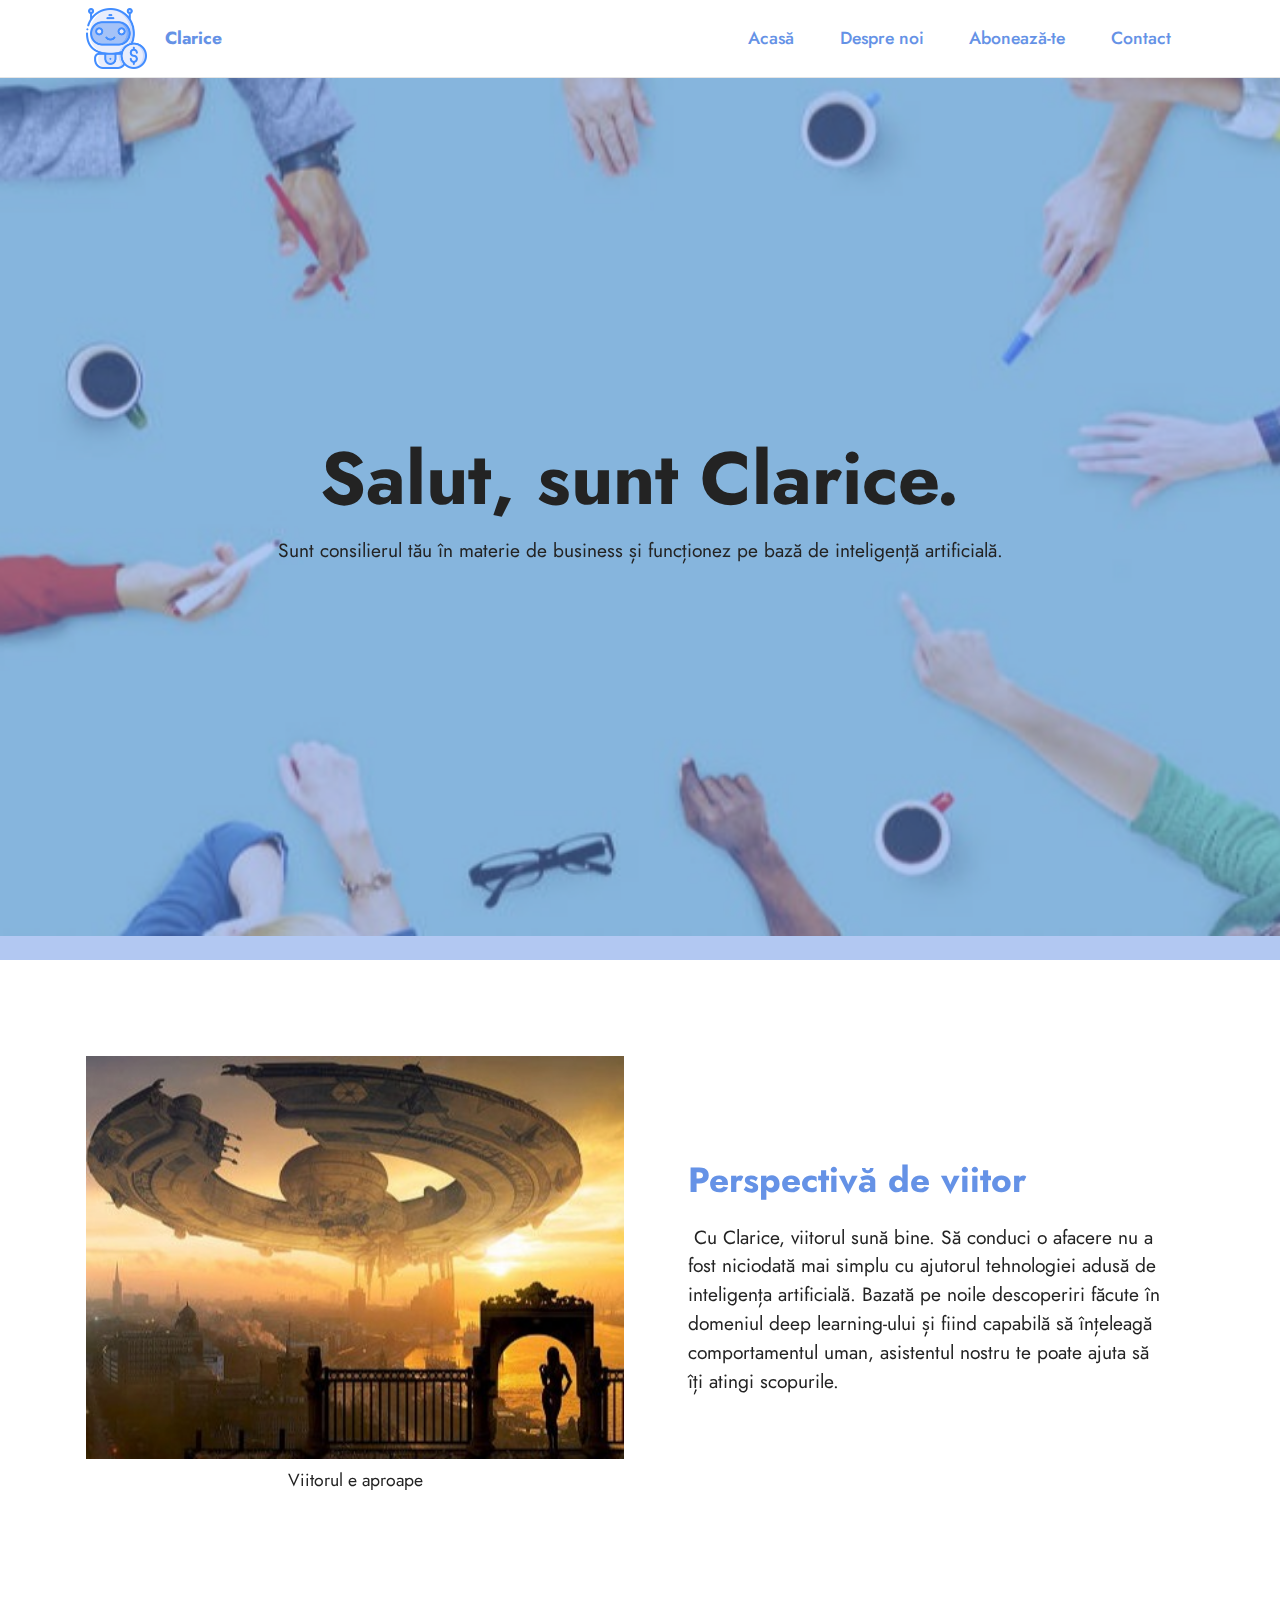
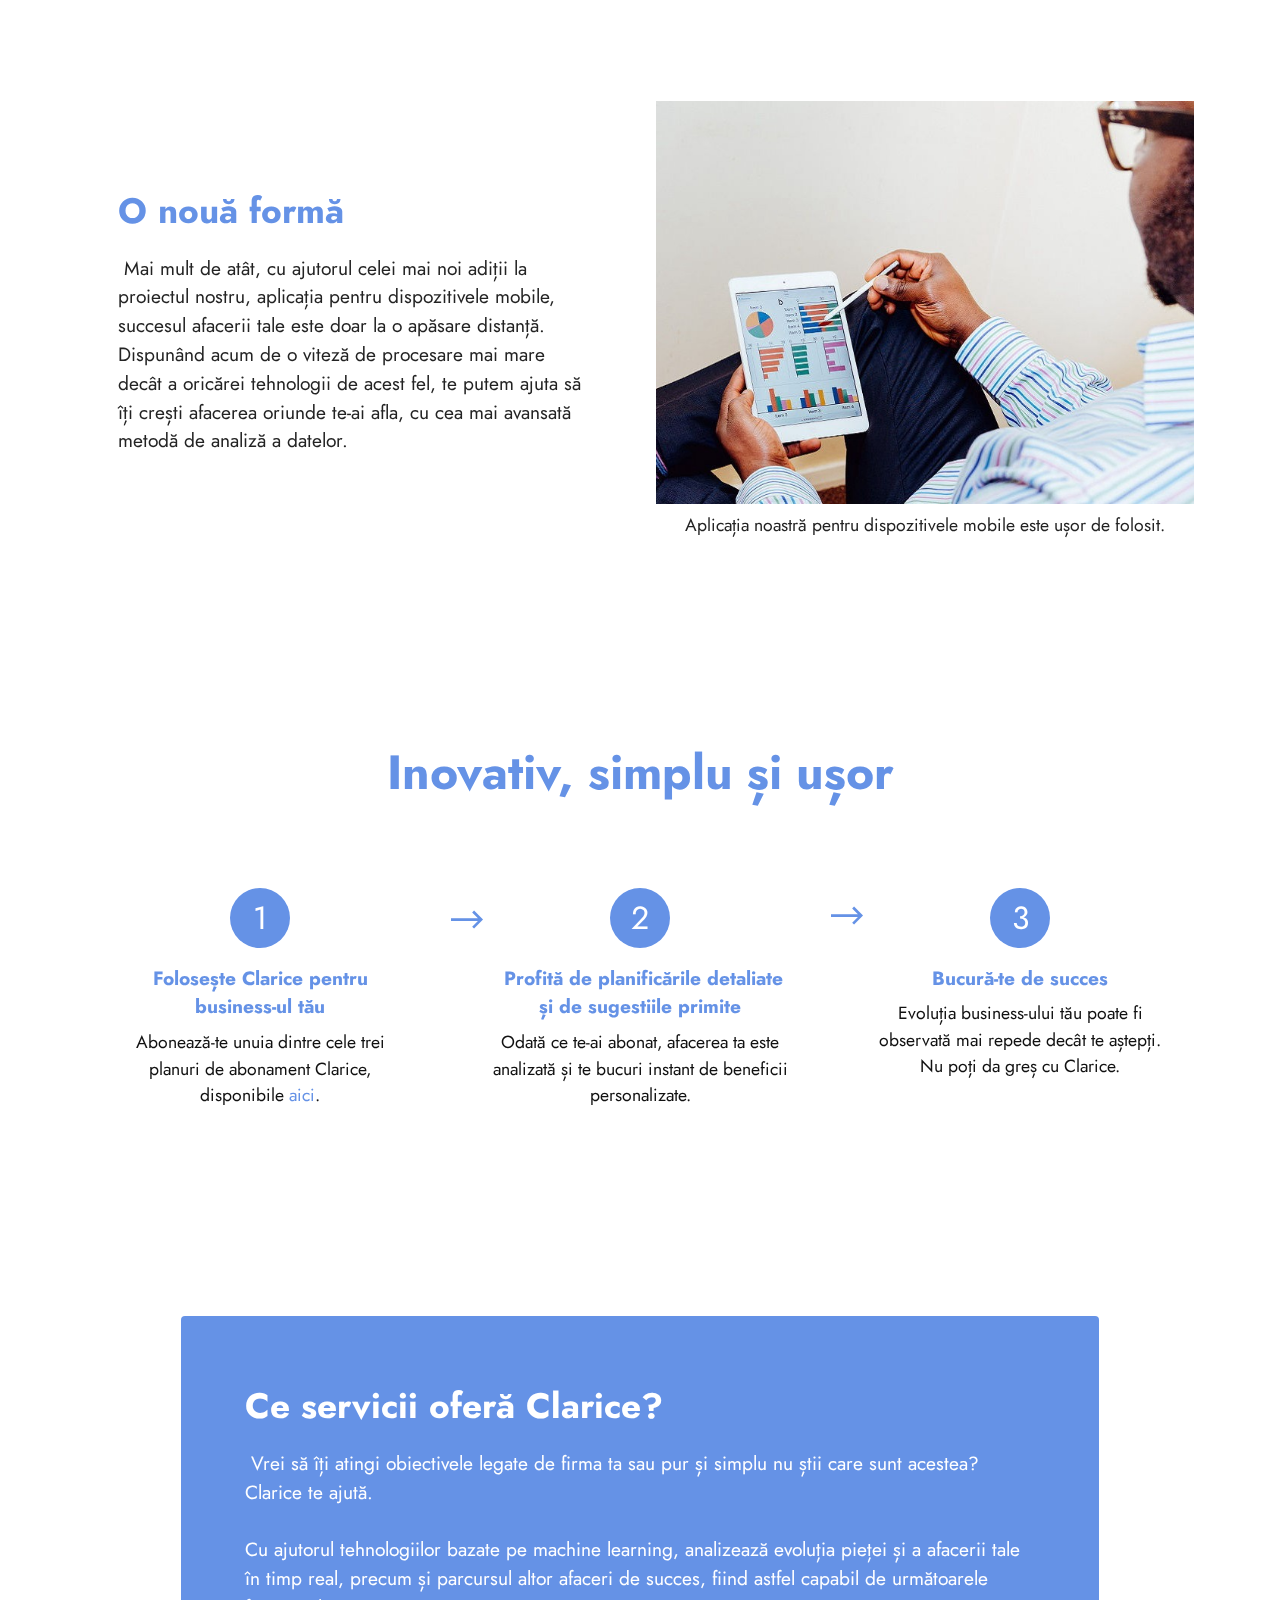
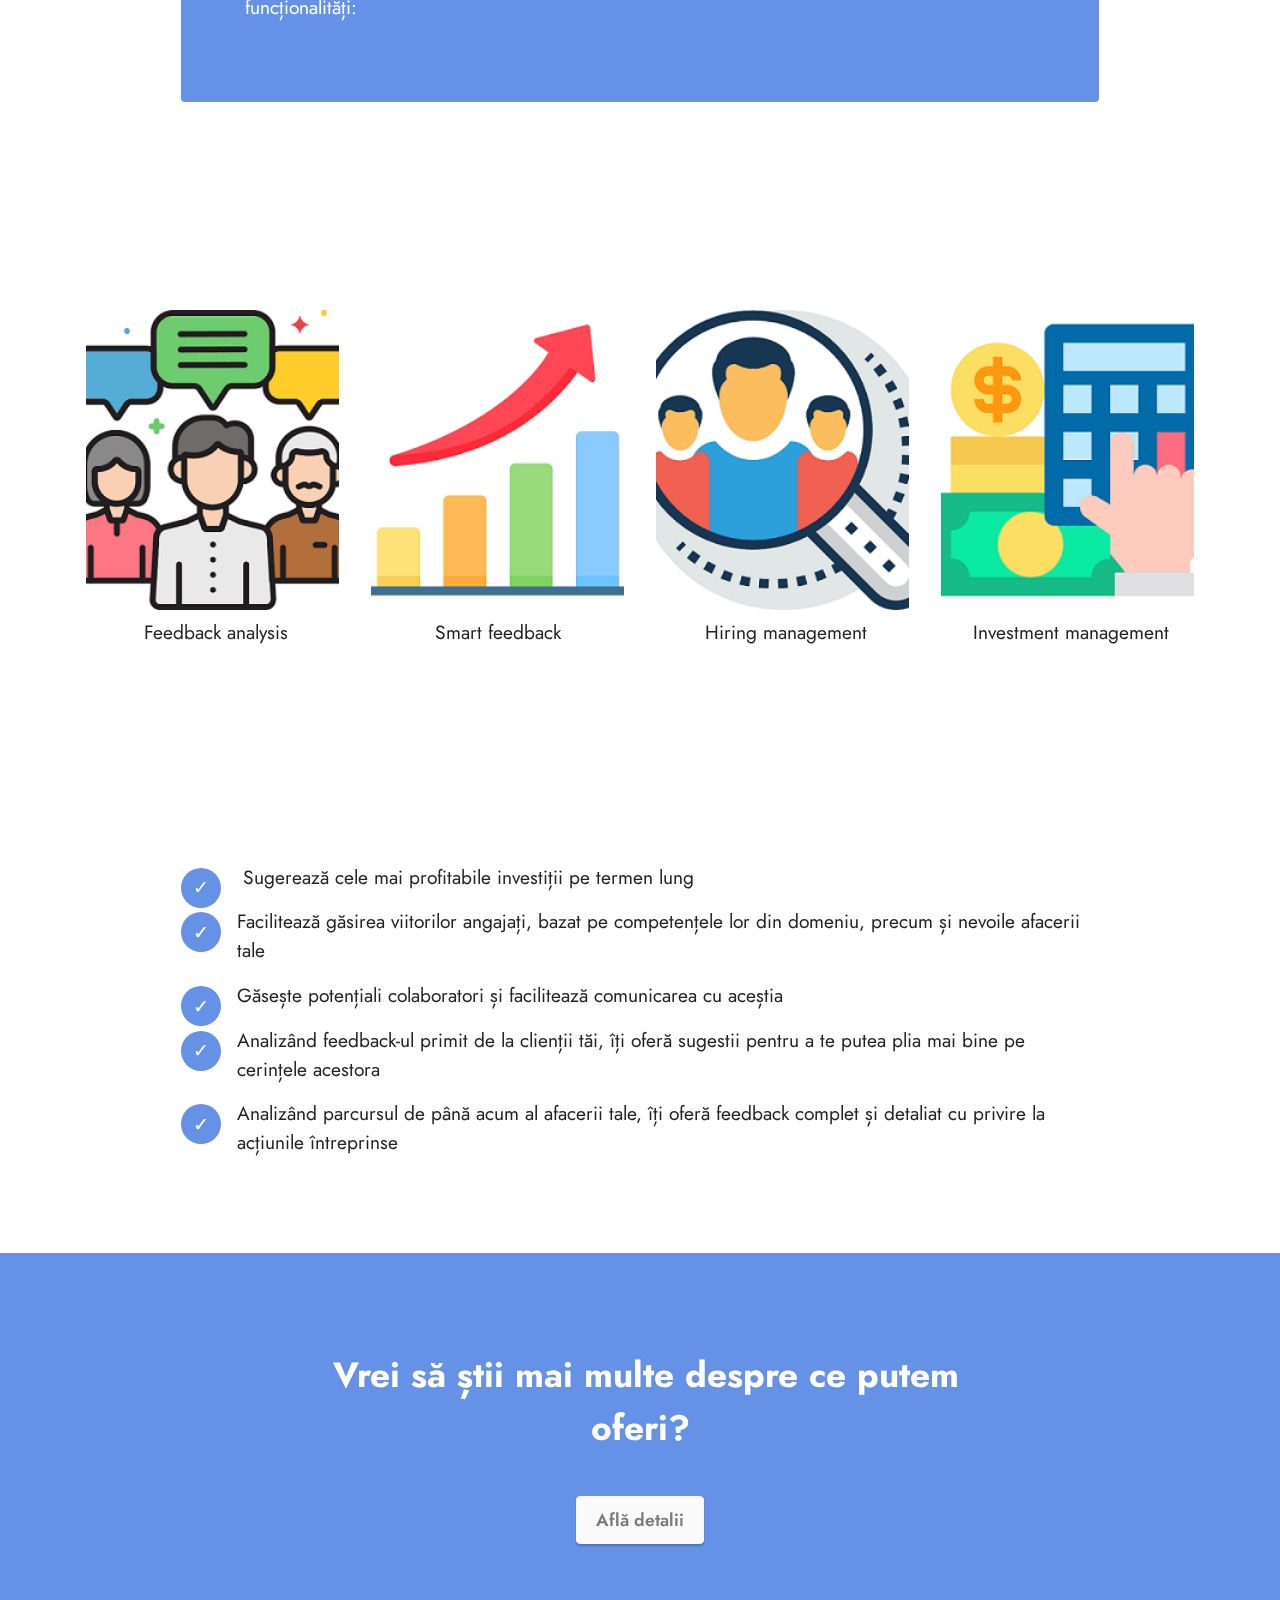
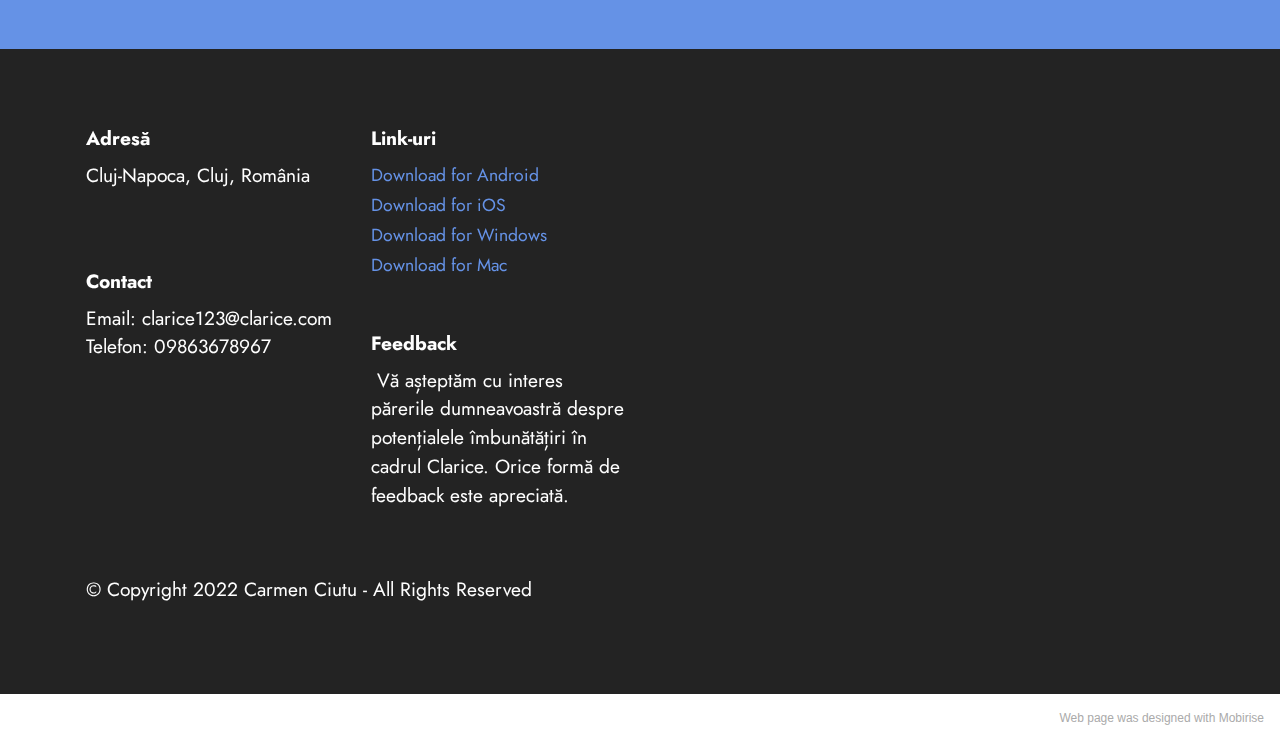
<file: index.html>
<!DOCTYPE html>
<html  >
<head>
  <!-- Site made with Mobirise Website Builder v5.5.8, https://mobirise.com -->
  <meta charset="UTF-8">
  <meta http-equiv="X-UA-Compatible" content="IE=edge">
  <meta name="generator" content="Mobirise v5.5.8, mobirise.com">
  <meta name="viewport" content="width=device-width, initial-scale=1, minimum-scale=1">
  <link rel="shortcut icon" href="assets/images/bot-121x121.png" type="image/x-icon">
  <meta name="description" content="">
  
  
  <title>Acasă</title>
  <link rel="stylesheet" href="assets/web/assets/mobirise-icons2/mobirise2.css">
  <link rel="stylesheet" href="assets/bootstrap/css/bootstrap.min.css">
  <link rel="stylesheet" href="assets/bootstrap/css/bootstrap-grid.min.css">
  <link rel="stylesheet" href="assets/bootstrap/css/bootstrap-reboot.min.css">
  <link rel="stylesheet" href="assets/parallax/jarallax.css">
  <link rel="stylesheet" href="assets/dropdown/css/style.css">
  <link rel="stylesheet" href="assets/socicon/css/styles.css">
  <link rel="stylesheet" href="assets/theme/css/style.css">
  <link rel="preload" href="https://fonts.googleapis.com/css?family=Jost:100,200,300,400,500,600,700,800,900,100i,200i,300i,400i,500i,600i,700i,800i,900i&display=swap" as="style" onload="this.onload=null;this.rel='stylesheet'">
  <noscript><link rel="stylesheet" href="https://fonts.googleapis.com/css?family=Jost:100,200,300,400,500,600,700,800,900,100i,200i,300i,400i,500i,600i,700i,800i,900i&display=swap"></noscript>
  <link rel="preload" as="style" href="assets/mobirise/css/mbr-additional.css"><link rel="stylesheet" href="assets/mobirise/css/mbr-additional.css" type="text/css">
  
  
  
  
</head>
<body>
  
  <section data-bs-version="5.1" class="menu cid-s48OLK6784" once="menu" id="menu1-h">
    
    <nav class="navbar navbar-dropdown navbar-fixed-top navbar-expand-lg">
        <div class="container">
            <div class="navbar-brand">
                <span class="navbar-logo">
                    <a href="index.html">
                        <img src="assets/images/bot-121x121.png" alt="Robot" style="height: 3.8rem;">
                    </a>
                </span>
                <span class="navbar-caption-wrap"><a class="navbar-caption text-primary display-4" href="index.html">&nbsp;Clarice</a></span>
            </div>
            <button class="navbar-toggler" type="button" data-toggle="collapse" data-bs-toggle="collapse" data-target="#navbarSupportedContent" data-bs-target="#navbarSupportedContent" aria-controls="navbarNavAltMarkup" aria-expanded="false" aria-label="Toggle navigation">
                <div class="hamburger">
                    <span></span>
                    <span></span>
                    <span></span>
                    <span></span>
                </div>
            </button>
            <div class="collapse navbar-collapse" id="navbarSupportedContent">
                <ul class="navbar-nav nav-dropdown nav-right" data-app-modern-menu="true"><li class="nav-item"><a class="nav-link link text-primary display-4" href="page1.html"></a></li><li class="nav-item"><a class="nav-link link text-primary display-4" href="index.html">Acasă</a></li>
                    <li class="nav-item"><a class="nav-link link text-primary display-4" href="page2.html">Despre noi</a></li><li class="nav-item"><a class="nav-link link text-primary display-4" href="page3.html">Abonează-te</a></li><li class="nav-item"><a class="nav-link link text-primary display-4" href="page4.html">Contact</a></li></ul>
                
                
            </div>
        </div>
    </nav>

</section>

<section data-bs-version="5.1" class="header3 cid-sUg3K8OULC mbr-fullscreen mbr-parallax-background" id="header3-l">

    

    <div class="mbr-overlay" style="opacity: 0.5; background-color: rgb(101, 146, 230);"></div>

    <div class="align-center container-fluid">
        <div class="row justify-content-center">
            <div class="col-12 col-lg-12">
                <h1 class="mbr-section-title mbr-fonts-style mb-3 display-1"><strong>Salut, sunt Clarice.</strong></h1>
                
                <p class="mbr-text mbr-fonts-style display-7">Sunt consilierul tău în materie de business și funcționez pe bază de inteligență artificială.</p>
                
            </div>
        </div>
    </div>
</section>

<section data-bs-version="5.1" class="image1 cid-sUj3LpsdZ1" id="image1-12">
    

    

    <div class="container">
        <div class="row align-items-center">
            <div class="col-12 col-lg-6">
                <div class="image-wrapper">
                    <img src="assets/images/fantasy-tech-672x381.jpeg" alt="fantasy tech">
                    <p class="mbr-description mbr-fonts-style pt-2 align-center display-4">Viitorul e aproape</p>
                </div>
            </div>
            <div class="col-12 col-lg">
                <div class="text-wrapper">
                    <h3 class="mbr-section-title mbr-fonts-style mb-3 display-5"><strong>Perspectivă de viitor</strong></h3>
                    <p class="mbr-text mbr-fonts-style display-7">&nbsp;Cu Clarice, viitorul sună bine. Să conduci o afacere nu a fost niciodată mai simplu cu ajutorul tehnologiei adusă de inteligența artificială. Bazată pe noile descoperiri făcute în domeniul deep learning-ului și fiind capabilă să înțeleagă comportamentul uman, asistentul nostru te poate ajuta să îți atingi scopurile.</p>
                </div>
            </div>
        </div>
    </div>
</section>

<section data-bs-version="5.1" class="image2 cid-sUj3MHLEGm" id="image2-13">
    

    

    <div class="container">
        <div class="row align-items-center">
            <div class="col-12 col-lg-6">
                <div class="image-wrapper">
                    <img src="assets/images/slide4-1-1000x666.jpeg" alt="tabletă">
                    <p class="mbr-description mbr-fonts-style mt-2 align-center display-4">Aplicația noastră pentru dispozitivele mobile este ușor de folosit.</p>
                </div>
            </div>
            <div class="col-12 col-lg">
                <div class="text-wrapper">
                    <h3 class="mbr-section-title mbr-fonts-style mb-3 display-5"><strong>O nouă formă</strong></h3>
                    <p class="mbr-text mbr-fonts-style display-7">&nbsp;Mai mult de atât, cu ajutorul celei mai noi adiții la proiectul nostru, aplicația pentru dispozitivele mobile, succesul afacerii tale este doar la o apăsare distanță. Dispunând acum de o viteză de procesare mai mare decât a oricărei tehnologii de acest fel, te putem ajuta să îți crești afacerea oriunde te-ai afla, cu cea mai avansată metodă de analiză a datelor.</p>
                </div>
            </div>
        </div>
    </div>
</section>

<section data-bs-version="5.1" class="features23 cid-sUjhMLKuA9" id="features24-1l">

    
    
    <div class="container">
        <div class="row justify-content-center">
            <div class="col-12">
                <div class="card-wrapper mb-4">
                    <div class="card-box align-center">
                        <h4 class="card-title mbr-fonts-style mb-4 display-2"><strong>Inovativ, simplu și ușor</strong></h4>
                        
                        
                    </div>
                </div>
            </div>
            <div class="col-12 col-md-6 col-lg-4">
                <div class="item first mbr-flex p-4">
                    <div class="icon-wrap w-100">
                        <div class="icon-box">
                            <span class="step-number mbr-fonts-style display-5">1</span>
                        </div>
                    </div>

                    <div class="text-box">
                        <h4 class="icon-title card-title mbr-black mbr-fonts-style display-7"><strong>Folosește Clarice pentru business-ul tău</strong></h4>
                        <h5 class="mbr-text mbr-black mbr-fonts-style display-4">Abonează-te unuia dintre cele trei planuri de abonament Clarice, disponibile <a href="page3.html" class="text-primary">aici</a>.</h5>
                    </div>
                </div>
                <!-- <span mbr-icon class="mbr-iconfont mobi-mbri-devices mobi-mbri"></span> -->
            </div>
            <div class="col-12 col-md-6 col-lg-4">
                <div class="item mbr-flex p-4">
                    <div class="icon-wrap w-100">
                        <div class="icon-box">
                            <span class="step-number mbr-fonts-style display-5">2</span>
                        </div>
                    </div>
                    <div class="text-box">
                        <h4 class="icon-title card-title mbr-black mbr-fonts-style display-7"><strong>&nbsp;Profită de planificările detaliate și de sugestiile primite</strong></h4>
                        <h5 class="mbr-text mbr-black mbr-fonts-style display-4">Odată ce te-ai abonat, afacerea ta este analizată și te bucuri instant de beneficii personalizate.</h5>
                    </div>
                </div>
            </div>
            <div class="col-12 col-md-6 col-lg-4">
                <div class="item mbr-flex p-4">
                    <div class="icon-wrap w-100">
                        <div class="icon-box">
                            <span class="step-number mbr-fonts-style display-5">3</span>
                        </div>
                    </div>
                    <div class="text-box">
                        <h4 class="icon-title card-title mbr-black mbr-fonts-style display-7"><strong>Bucură-te de succes</strong></h4>
                        <h5 class="mbr-text mbr-black mbr-fonts-style display-4">Evoluția business-ului tău poate fi observată mai repede decât te aștepți. Nu poți da greș cu Clarice.</h5>
                    </div>
                </div>
            </div>
            
            
            
            
            
        </div>
    </div>
</section>

<section data-bs-version="5.1" class="content15 cid-sUj83xoUnr" id="content15-16">

    

    
    <div class="container">
        <div class="row justify-content-center">
            <div class="card col-md-12 col-lg-10">
                <div class="card-wrapper">
                    <div class="card-box align-left">
                        <h4 class="card-title mbr-fonts-style mbr-white mb-3 display-5"><strong>Ce servicii oferă Clarice?</strong></h4>
                        <p class="mbr-text mbr-fonts-style display-7">&nbsp;Vrei să îți atingi obiectivele legate de firma ta sau pur și simplu nu știi care sunt acestea? Clarice te ajută.
<br>
<br>Cu ajutorul tehnologiilor bazate pe machine learning, analizează evoluția pieței și a afacerii tale în timp real, precum și parcursul altor afaceri de succes, fiind astfel capabil de următoarele funcționalități:</p>
                        
                    </div>
                </div>
            </div>
        </div>
    </div>
</section>

<section data-bs-version="5.1" class="gallery6 mbr-gallery cid-sUlIVrO1OY" id="gallery6-27">
    

    

    <div class="container">
        
        <div class="row mbr-gallery mt-4">
            <div class="col-12 col-md-6 col-lg-3 item gallery-image">
                <div class="item-wrapper" data-toggle="modal" data-bs-toggle="modal" data-target="#sUlM28kjI1-modal" data-bs-target="#sUlM28kjI1-modal">
                    <img class="w-100" src="assets/images/feedback-250x250.png" alt="feedback" data-slide-to="0" data-bs-slide-to="0" data-target="#lb-sUlM28kjI1" data-bs-target="#lb-sUlM28kjI1">
                    <div class="icon-wrapper">
                        <span class="mobi-mbri mobi-mbri-search mbr-iconfont mbr-iconfont-btn"></span>
                    </div>
                </div>
                <h6 class="mbr-item-subtitle mbr-fonts-style align-center mb-2 mt-2 display-7">&nbsp;Feedback analysis</h6>
            </div>
            <div class="col-12 col-md-6 col-lg-3 item gallery-image">
                <div class="item-wrapper" data-toggle="modal" data-bs-toggle="modal" data-target="#sUlM28kjI1-modal" data-bs-target="#sUlM28kjI1-modal">
                    <img class="w-100" src="assets/images/growth-250x250.png" alt="grafic care urcă" data-slide-to="1" data-bs-slide-to="1" data-target="#lb-sUlM28kjI1" data-bs-target="#lb-sUlM28kjI1">
                    <div class="icon-wrapper">
                        <span class="mobi-mbri mobi-mbri-search mbr-iconfont mbr-iconfont-btn"></span>
                    </div>
                </div>
                <h6 class="mbr-item-subtitle mbr-fonts-style align-center mb-2 mt-2 display-7">Smart feedback</h6>
            </div>
            <div class="col-12 col-md-6 col-lg-3 item gallery-image">
                <div class="item-wrapper" data-toggle="modal" data-bs-toggle="modal" data-target="#sUlM28kjI1-modal" data-bs-target="#sUlM28kjI1-modal">
                    <img class="w-100" src="assets/images/hiring-250x250.png" alt="lupă" data-slide-to="2" data-bs-slide-to="2" data-target="#lb-sUlM28kjI1" data-bs-target="#lb-sUlM28kjI1">
                    <div class="icon-wrapper">
                        <span class="mobi-mbri mobi-mbri-search mbr-iconfont mbr-iconfont-btn"></span>
                    </div>
                </div>
                <h6 class="mbr-item-subtitle mbr-fonts-style align-center mb-2 mt-2 display-7">&nbsp;Hiring management</h6>
            </div>
            <div class="col-12 col-md-6 col-lg-3 item gallery-image">
                <div class="item-wrapper" data-toggle="modal" data-bs-toggle="modal" data-target="#sUlM28kjI1-modal" data-bs-target="#sUlM28kjI1-modal">
                    <img class="w-100" src="assets/images/money-250x250.png" alt="bani" data-slide-to="3" data-bs-slide-to="3" data-target="#lb-sUlM28kjI1" data-bs-target="#lb-sUlM28kjI1">
                    <div class="icon-wrapper">
                        <span class="mobi-mbri mobi-mbri-search mbr-iconfont mbr-iconfont-btn"></span>
                    </div>
                </div>
                <h6 class="mbr-item-subtitle mbr-fonts-style align-center mb-2 mt-2 display-7">&nbsp;Investment management</h6>
            </div>
        </div>

        <div class="modal mbr-slider" tabindex="-1" role="dialog" aria-hidden="true" id="sUlM28kjI1-modal">
            <div class="modal-dialog" role="document">
                <div class="modal-content">
                    <div class="modal-body">
                        <div class="carousel slide" id="lb-sUlM28kjI1" data-interval="5000" data-bs-interval="5000">
                            <div class="carousel-inner">
                                <div class="carousel-item active">
                                    <img class="d-block w-100" src="assets/images/feedback-250x250.png" alt="">
                                </div>
                                <div class="carousel-item">
                                    <img class="d-block w-100" src="assets/images/growth-250x250.png" alt="">
                                </div>
                                <div class="carousel-item">
                                    <img class="d-block w-100" src="assets/images/hiring-250x250.png" alt="">
                                </div>
                                <div class="carousel-item">
                                    <img class="d-block w-100" src="assets/images/money-250x250.png" alt="">
                                </div>
                            </div>
                            <ol class="carousel-indicators">
                                <li data-slide-to="0" data-bs-slide-to="0" class="active" data-target="#lb-sUlM28kjI1" data-bs-target="#lb-sUlM28kjI1"></li>
                                <li data-slide-to="1" data-bs-slide-to="1" data-target="#lb-sUlM28kjI1" data-bs-target="#lb-sUlM28kjI1"></li>
                                <li data-slide-to="2" data-bs-slide-to="2" data-target="#lb-sUlM28kjI1" data-bs-target="#lb-sUlM28kjI1"></li>
                                <li data-slide-to="3" data-bs-slide-to="3" data-target="#lb-sUlM28kjI1" data-bs-target="#lb-sUlM28kjI1"></li>
                            </ol>
                            <a role="button" href="" class="close" data-dismiss="modal" data-bs-dismiss="modal" aria-label="Close">
                            </a>
                            <a class="carousel-control-prev carousel-control" role="button" data-slide="prev" data-bs-slide="prev" href="#lb-sUlM28kjI1">
                                <span class="mobi-mbri mobi-mbri-arrow-prev" aria-hidden="true"></span>
                                <span class="sr-only visually-hidden">Previous</span>
                            </a>
                            <a class="carousel-control-next carousel-control" role="button" data-slide="next" data-bs-slide="next" href="#lb-sUlM28kjI1">
                                <span class="mobi-mbri mobi-mbri-arrow-next" aria-hidden="true"></span>
                                <span class="sr-only visually-hidden">Next</span>
                            </a>
                        </div>
                    </div>
                </div>
            </div>
        </div>
    </div>
</section>

<section data-bs-version="5.1" class="content8 cid-sUj8JwoBkV" id="content8-17">
    
    <div class="container">
        <div class="row justify-content-center">
            <div class="counter-container col-md-12 col-lg-10">
                
                <div class="mbr-text mbr-fonts-style display-7">
                    <ul>
                        <li>&nbsp;Sugerează cele mai profitabile investiții pe termen lung
</li><li>Facilitează găsirea viitorilor angajați, bazat pe competențele lor din domeniu, precum și nevoile afacerii tale
</li><li>Găsește potențiali colaboratori și facilitează comunicarea cu aceștia
</li><li>Analizând feedback-ul primit de la clienții tăi, îți oferă sugestii pentru a te putea plia mai bine pe cerințele acestora
</li><li>Analizând parcursul de până acum al afacerii tale, îți oferă feedback complet și detaliat cu privire la acțiunile întreprinse</li>
                    </ul>
                </div>
            </div>
        </div>
    </div>
</section>

<section data-bs-version="5.1" class="info1 cid-sUlHht0gRo" id="info1-25">
    
    
    <div class="align-center container">
        <div class="row justify-content-center">
            <div class="col-12 col-lg-8">
                <h3 class="mbr-section-title mb-4 mbr-fonts-style display-5"><strong>&nbsp;Vrei să știi mai multe despre ce putem oferi?</strong></h3>
                
                <div class="mbr-section-btn"><a class="btn btn-white display-4" href="page3.html">Află detalii</a></div>
            </div>
        </div>
    </div>
</section>

<section data-bs-version="5.1" class="footer6 cid-sUjmLyLz9H" once="footers" id="footer6-1m">

    

    

    <div class="container">
        <div class="row content mbr-white">
            <div class="col-12 col-md-3 mbr-fonts-style display-7">
                <h5 class="mbr-section-subtitle mbr-fonts-style mb-2 display-7">
                    <strong>Adresă</strong></h5>
                <p class="mbr-text mbr-fonts-style display-7">Cluj-Napoca, Cluj, România</p> <br>
                <h5 class="mbr-section-subtitle mbr-fonts-style mb-2 mt-4 display-7">
                    <strong>Contact</strong></h5>
                <p class="mbr-text mbr-fonts-style mb-4 display-7">
                    Email: clarice123@clarice.com<br>Telefon: 09863678967<br>&nbsp;</p>
            </div>
            <div class="col-12 col-md-3 mbr-fonts-style display-7">
                <h5 class="mbr-section-subtitle mbr-fonts-style mb-2 display-7">
                    <strong>Link-uri</strong></h5>
                <ul class="list mbr-fonts-style mb-4 display-4">
                    <li class="mbr-text item-wrap"><a href="https://play.google.com/store?gl=RO" class="text-primary" target="_blank">Download for Android</a></li><li class="mbr-text item-wrap"><a href="https://www.apple.com/app-store/" class="text-primary" target="_blank">Download for iOS</a></li><a href="https://www.apple.com/app-store/" class="text-primary" target="_blank">
                    </a><li class="mbr-text item-wrap">
                        <a href="https://www.microsoft.com/ro-ro/store/apps/windows" class="text-primary" target="_blank">Download for Windows</a>
                    </li>
                    <li class="mbr-text item-wrap">
                        <a href="https://apps.apple.com/us/genre/mac/id39?mt=12" class="text-primary" target="_blank">Download for Mac</a>
                    </li>
                </ul>
                <h5 class="mbr-section-subtitle mbr-fonts-style mb-2 mt-5 display-7">
                    <strong>Feedback</strong>
                </h5>
                <p class="mbr-text mbr-fonts-style mb-4 display-7">&nbsp;Vă așteptăm cu interes părerile dumneavoastră despre potențialele îmbunătățiri în cadrul Clarice. Orice formă de feedback este apreciată.</p>
            </div>
            <div class="col-12 col-md-6">
                <div class="google-map"><iframe frameborder="0" style="border:0" src="https://www.google.com/maps/embed/v1/place?key=AIzaSyCZI5F_k6S1k46ujh0SNrapM89f7mJxd30&amp;q= Cluj-Napoca" allowfullscreen=""></iframe></div>
            </div>
            <div class="col-md-6">
                
            </div>
        </div>
        <div class="footer-lower">
            <div class="media-container-row">
                <div class="col-sm-12">
                    <hr>
                </div>
            </div>
            <div class="col-sm-12 copyright pl-0">
                <p class="mbr-text mbr-fonts-style mbr-white display-7">
                    © Copyright 2022 Carmen Ciutu - All Rights Reserved
                </p>
            </div>
        </div>
    </div>
</section><section style="background-color: #fff; font-family: -apple-system, BlinkMacSystemFont, 'Segoe UI', 'Roboto', 'Helvetica Neue', Arial, sans-serif; color:#aaa; font-size:12px; padding: 0; align-items: center; display: flex;"><a href="https://mobirise.site/t" style="flex: 1 1; height: 3rem; padding-left: 1rem;"></a><p style="flex: 0 0 auto; margin:0; padding-right:1rem;">Web page was <a href="https://mobirise.site/g" style="color:#aaa;">designed</a> with Mobirise</p></section><script src="assets/bootstrap/js/bootstrap.bundle.min.js"></script>  <script src="assets/parallax/jarallax.js"></script>  <script src="assets/smoothscroll/smooth-scroll.js"></script>  <script src="assets/ytplayer/index.js"></script>  <script src="assets/dropdown/js/navbar-dropdown.js"></script>  <script src="assets/theme/js/script.js"></script>  
  
  
</body>
</html>
</file>
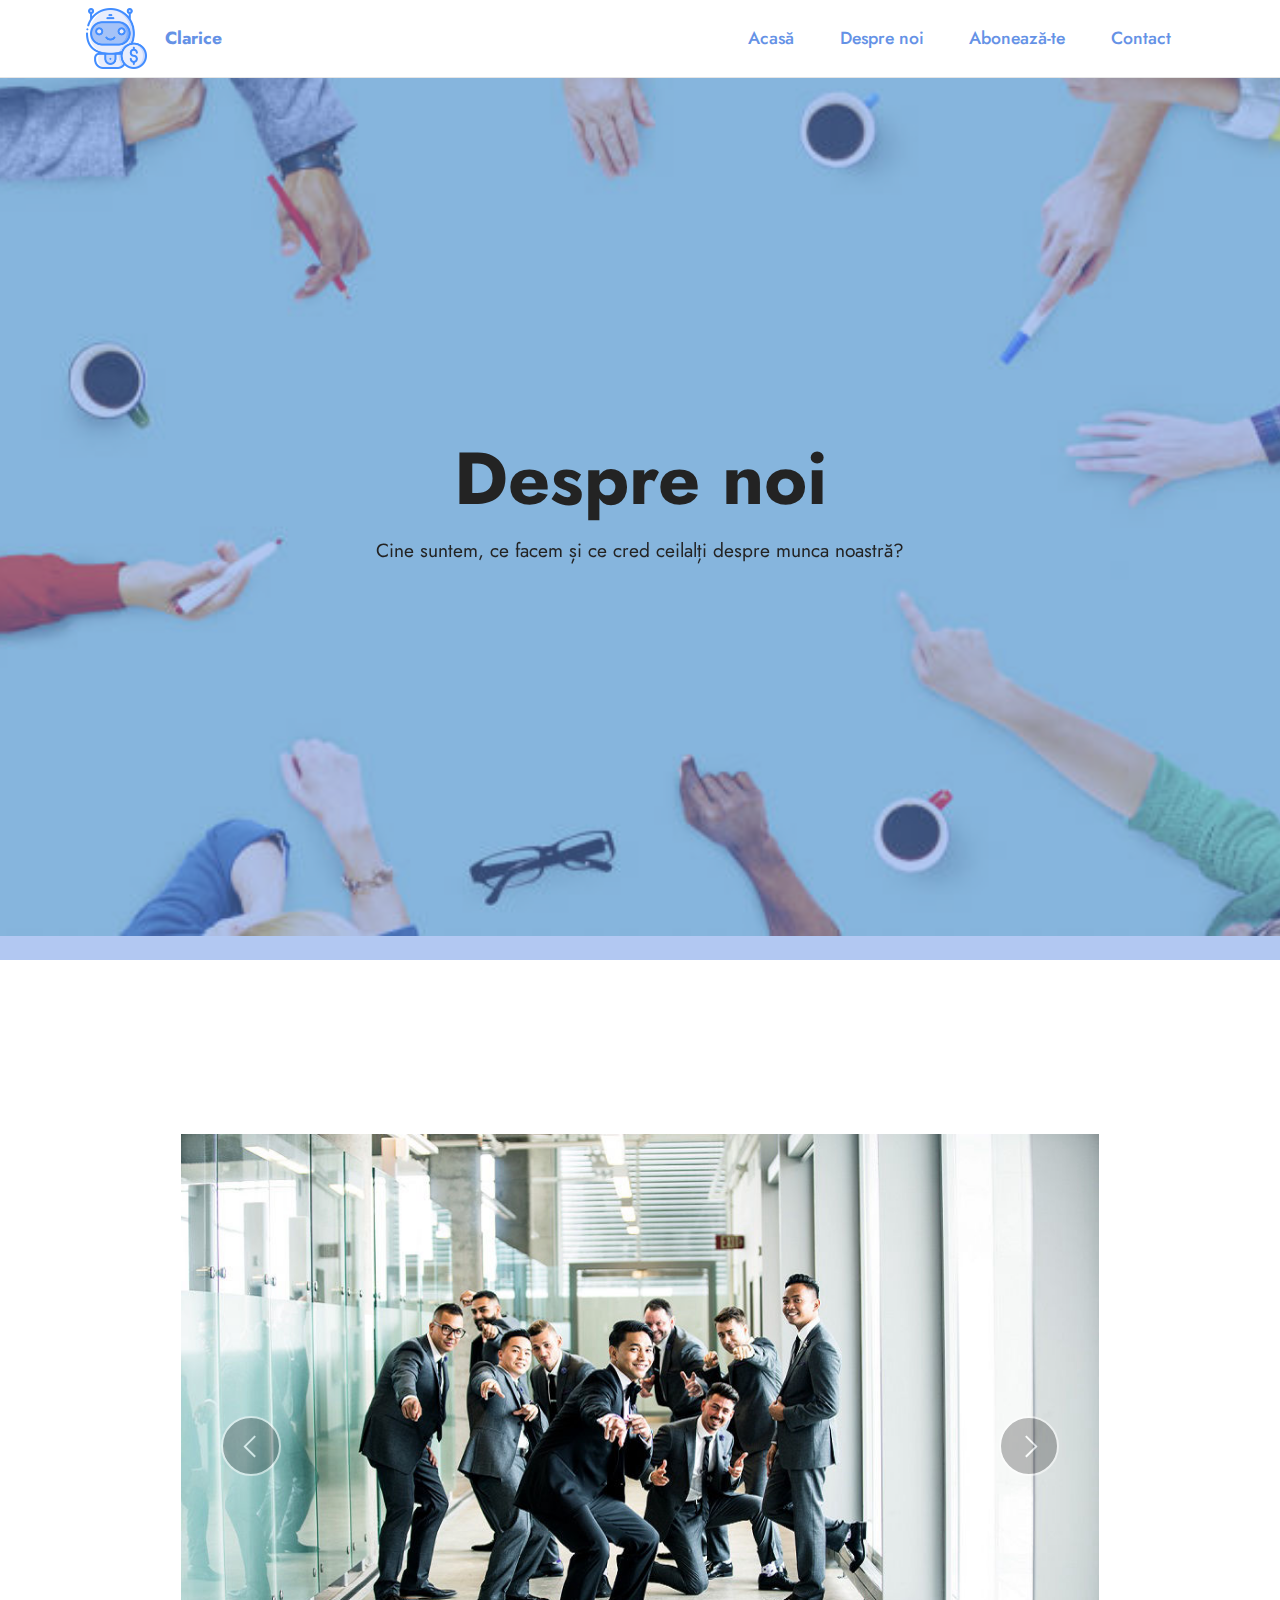
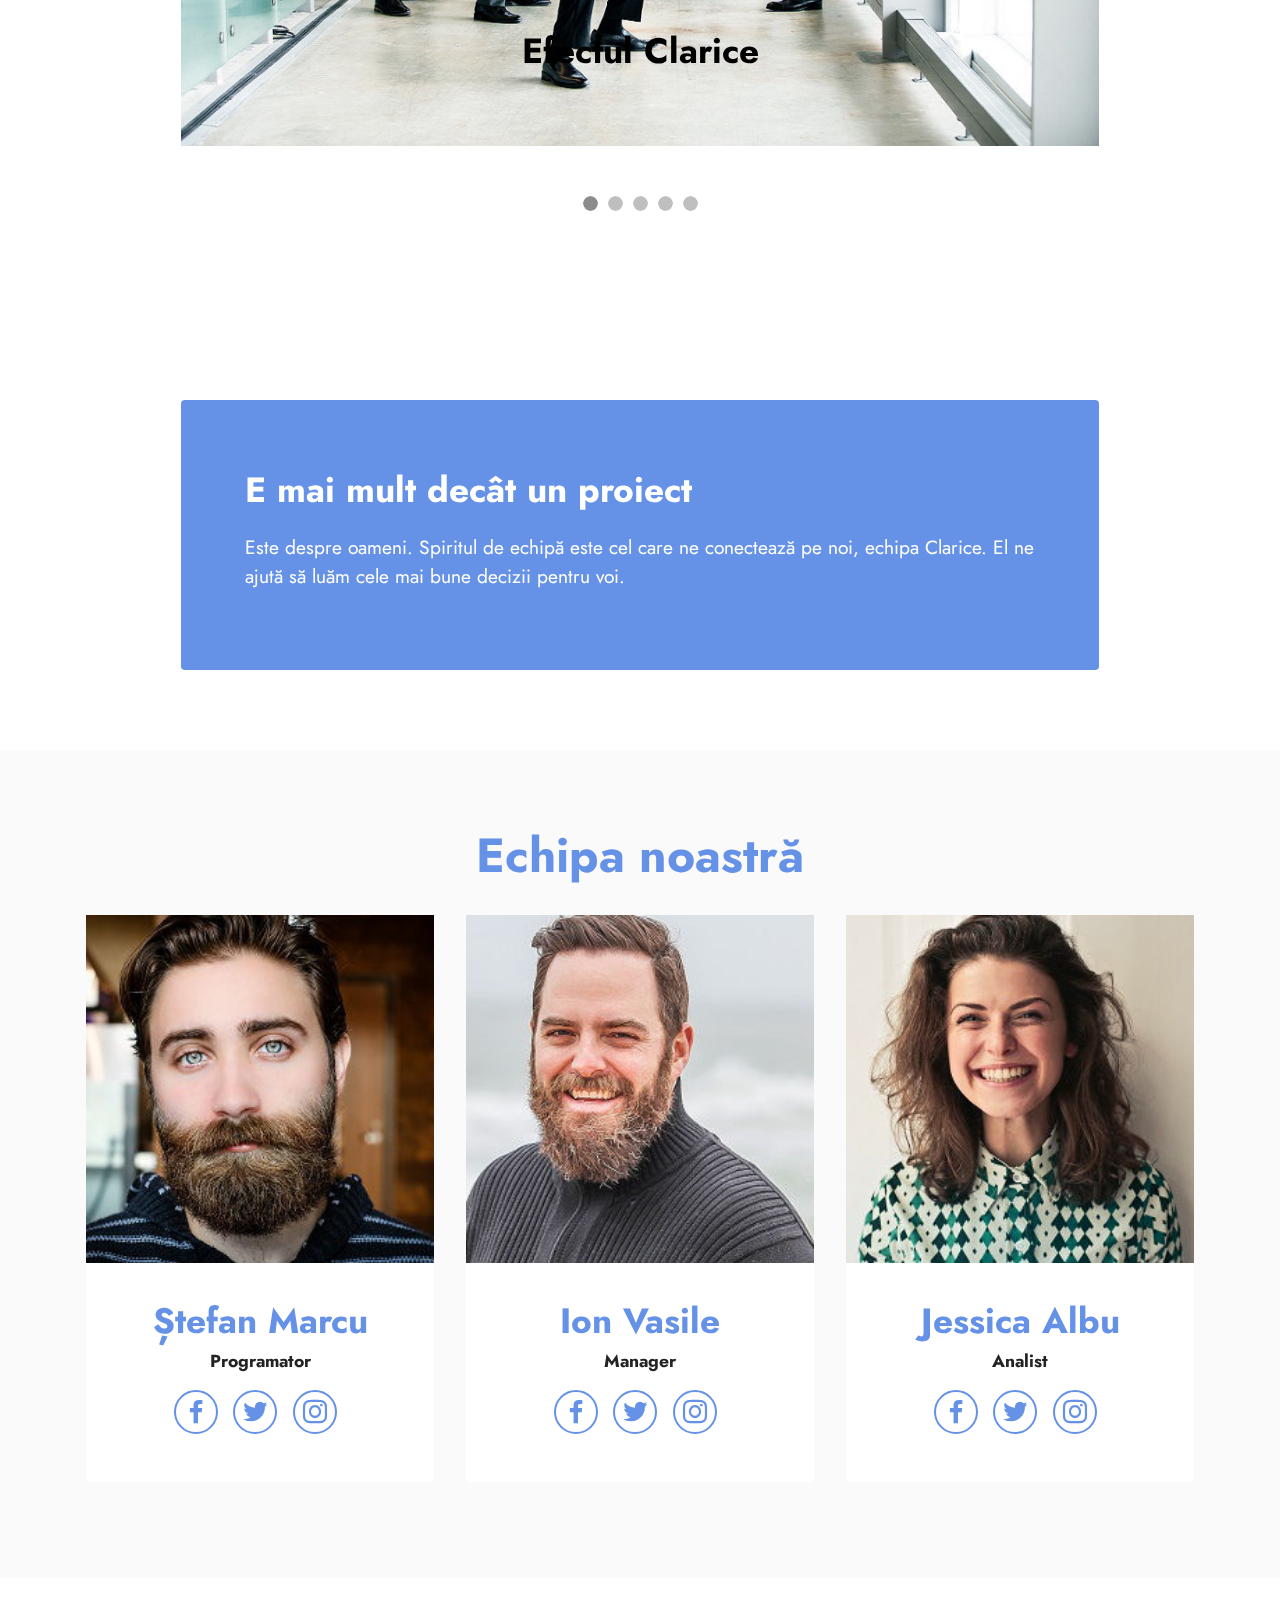
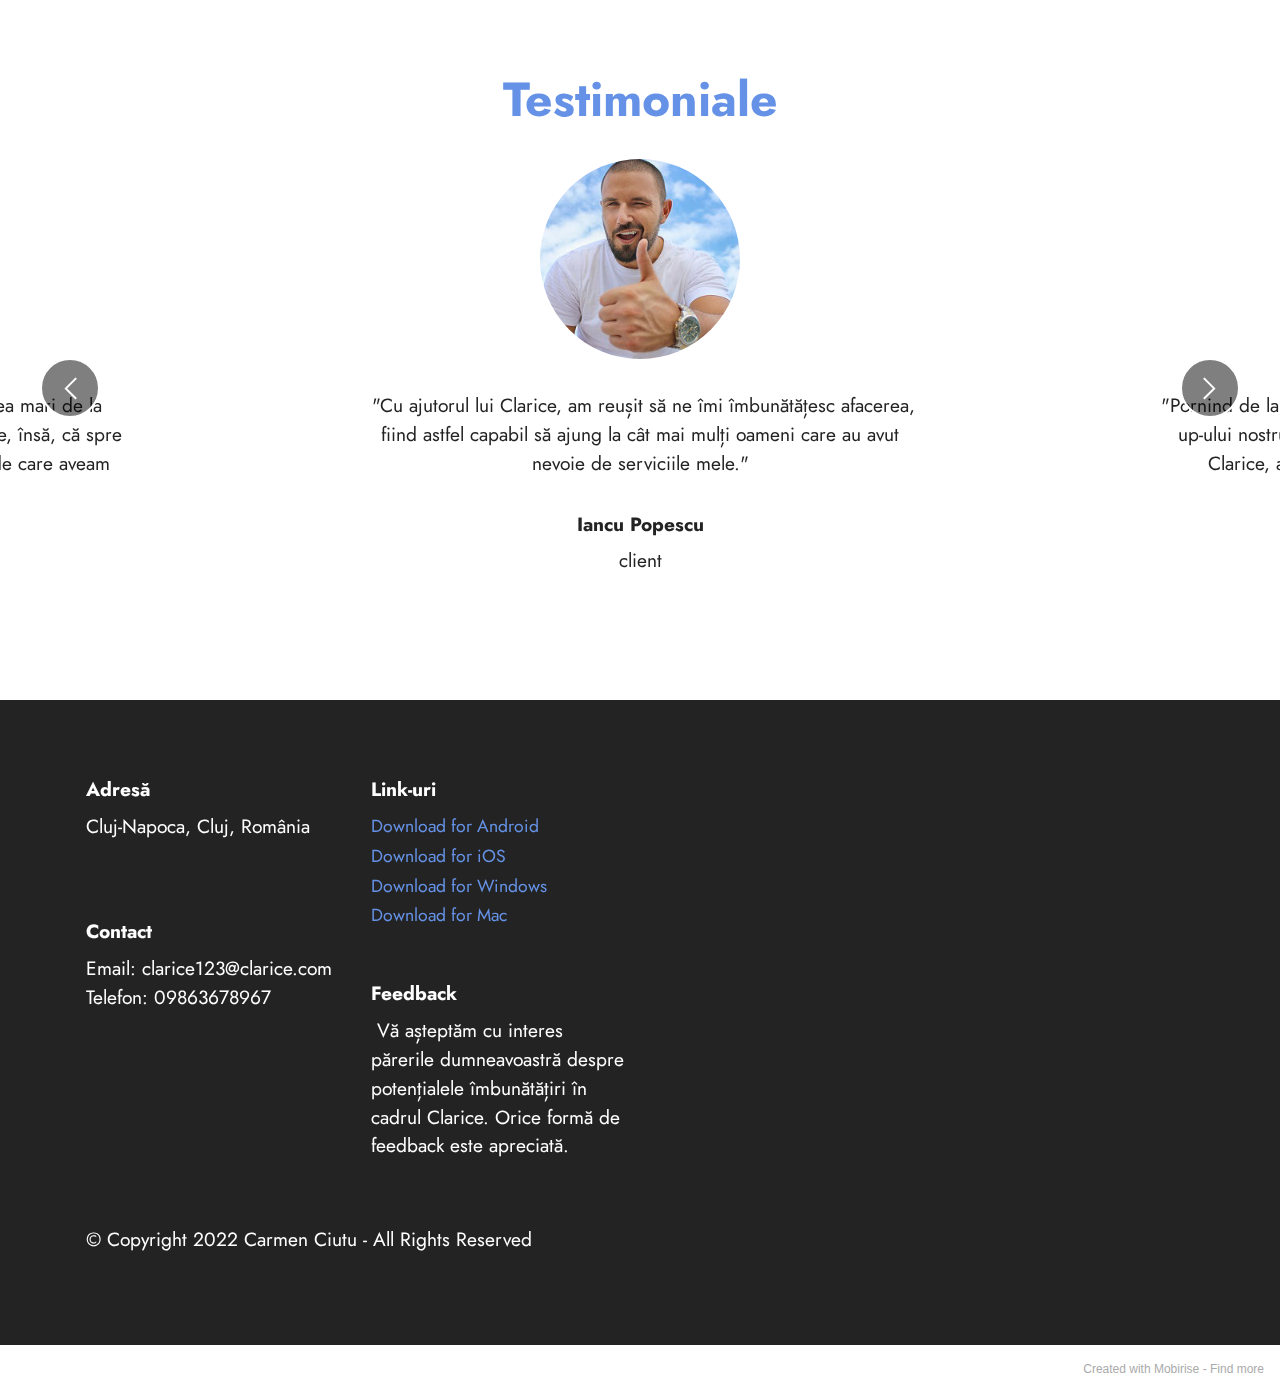
<file: page2.html>
<!DOCTYPE html>
<html  >
<head>
  <!-- Site made with Mobirise Website Builder v5.5.8, https://mobirise.com -->
  <meta charset="UTF-8">
  <meta http-equiv="X-UA-Compatible" content="IE=edge">
  <meta name="generator" content="Mobirise v5.5.8, mobirise.com">
  <meta name="viewport" content="width=device-width, initial-scale=1, minimum-scale=1">
  <link rel="shortcut icon" href="assets/images/bot-121x121.png" type="image/x-icon">
  <meta name="description" content="">
  
  
  <title>Despre noi</title>
  <link rel="stylesheet" href="assets/web/assets/mobirise-icons2/mobirise2.css">
  <link rel="stylesheet" href="assets/bootstrap/css/bootstrap.min.css">
  <link rel="stylesheet" href="assets/bootstrap/css/bootstrap-grid.min.css">
  <link rel="stylesheet" href="assets/bootstrap/css/bootstrap-reboot.min.css">
  <link rel="stylesheet" href="assets/parallax/jarallax.css">
  <link rel="stylesheet" href="assets/dropdown/css/style.css">
  <link rel="stylesheet" href="assets/socicon/css/styles.css">
  <link rel="stylesheet" href="assets/theme/css/style.css">
  <link rel="preload" href="https://fonts.googleapis.com/css?family=Jost:100,200,300,400,500,600,700,800,900,100i,200i,300i,400i,500i,600i,700i,800i,900i&display=swap" as="style" onload="this.onload=null;this.rel='stylesheet'">
  <noscript><link rel="stylesheet" href="https://fonts.googleapis.com/css?family=Jost:100,200,300,400,500,600,700,800,900,100i,200i,300i,400i,500i,600i,700i,800i,900i&display=swap"></noscript>
  <link rel="preload" as="style" href="assets/mobirise/css/mbr-additional.css"><link rel="stylesheet" href="assets/mobirise/css/mbr-additional.css" type="text/css">
  
  
  
  
</head>
<body>
  
  <section data-bs-version="5.1" class="menu cid-s48OLK6784" once="menu" id="menu1-t">
    
    <nav class="navbar navbar-dropdown navbar-fixed-top navbar-expand-lg">
        <div class="container">
            <div class="navbar-brand">
                <span class="navbar-logo">
                    <a href="index.html">
                        <img src="assets/images/bot-121x121.png" alt="Robot" style="height: 3.8rem;">
                    </a>
                </span>
                <span class="navbar-caption-wrap"><a class="navbar-caption text-primary display-4" href="index.html">&nbsp;Clarice</a></span>
            </div>
            <button class="navbar-toggler" type="button" data-toggle="collapse" data-bs-toggle="collapse" data-target="#navbarSupportedContent" data-bs-target="#navbarSupportedContent" aria-controls="navbarNavAltMarkup" aria-expanded="false" aria-label="Toggle navigation">
                <div class="hamburger">
                    <span></span>
                    <span></span>
                    <span></span>
                    <span></span>
                </div>
            </button>
            <div class="collapse navbar-collapse" id="navbarSupportedContent">
                <ul class="navbar-nav nav-dropdown nav-right" data-app-modern-menu="true"><li class="nav-item"><a class="nav-link link text-primary display-4" href="page1.html"></a></li><li class="nav-item"><a class="nav-link link text-primary display-4" href="index.html">Acasă</a></li>
                    <li class="nav-item"><a class="nav-link link text-primary display-4" href="page2.html">Despre noi</a></li><li class="nav-item"><a class="nav-link link text-primary display-4" href="page3.html">Abonează-te</a></li><li class="nav-item"><a class="nav-link link text-primary display-4" href="page4.html">Contact</a></li></ul>
                
                
            </div>
        </div>
    </nav>

</section>

<section data-bs-version="5.1" class="header3 cid-sUkI2MLIrk mbr-fullscreen mbr-parallax-background" id="header3-1y">

    

    <div class="mbr-overlay" style="opacity: 0.5; background-color: rgb(101, 146, 230);"></div>

    <div class="align-center container">
        <div class="row justify-content-center">
            <div class="col-12 col-lg-6">
                <h1 class="mbr-section-title mbr-fonts-style mb-3 display-1"><strong>Despre noi</strong></h1>
                
                <p class="mbr-text mbr-fonts-style display-7">Cine suntem, ce facem și ce cred ceilalți despre munca noastră?</p>
                
            </div>
        </div>
    </div>
</section>

<section data-bs-version="5.1" class="slider2 cid-sUkI1cjDvK" id="slider2-1x">
    

    
    <div class="container">
        <div class="row justify-content-center">
            <div class="col-12 col-md-10">
                <div class="carousel slide" id="sUlM2idScY" data-ride="carousel" data-bs-ride="carousel" data-interval="5000" data-bs-interval="5000">
                    
                    <ol class="carousel-indicators">
                        <li data-slide-to="0" data-bs-slide-to="0" class="active" data-target="#sUlM2idScY" data-bs-target="#sUlM2idScY"></li>
                        <li data-slide-to="1" data-bs-slide-to="1" data-target="#sUlM2idScY" data-bs-target="#sUlM2idScY"></li><li data-slide-to="2" data-bs-slide-to="2" data-target="#sUlM2idScY" data-bs-target="#sUlM2idScY"></li>
                        <li data-slide-to="3" data-bs-slide-to="3" data-target="#sUlM2idScY" data-bs-target="#sUlM2idScY"></li><li data-slide-to="4" data-bs-slide-to="4" data-target="#sUlM2idScY" data-bs-target="#sUlM2idScY"></li>
                    </ol>
                    <div class="carousel-inner">
                        <div class="carousel-item slider-image item active">
                            <div class="item-wrapper">
                                <img class="d-block w-100" src="assets/images/slide5-1000x666.jpg" alt="echipă" data-slide-to="0" data-bs-slide-to="0">
                                <div class="carousel-caption d-none d-md-block">
                                    <h5 class="mbr-section-subtitle mbr-fonts-style display-5"><strong>Efectul Clarice</strong></h5>
                                    
                                </div>
                            </div>
                        </div>
                        <div class="carousel-item slider-image item">
                            <div class="item-wrapper">
                                <img class="d-block w-100" src="assets/images/slide3-1-1000x666.jpg" alt="panou" data-slide-to="1" data-bs-slide-to="1">
                                <div class="carousel-caption d-none d-md-block">
                                    <h5 class="mbr-section-subtitle mbr-fonts-style display-5"><strong>Organizare</strong></h5>
                                    
                                </div>
                            </div>
                        </div><div class="carousel-item slider-image item">
                            <div class="item-wrapper">
                                <img class="d-block w-100" src="assets/images/slide6-1000x666.jpg" alt="echipă" data-slide-to="2" data-bs-slide-to="2">
                                <div class="carousel-caption d-none d-md-block">
                                    <h5 class="mbr-section-subtitle mbr-fonts-style display-5"><strong>Spirit de echipă</strong></h5>
                                    
                                </div>
                            </div>
                        </div>
                        <div class="carousel-item slider-image item">
                            <div class="item-wrapper">
                                <img class="d-block w-100" src="assets/images/slide2-1000x666.jpg" alt="tablă" data-slide-to="3" data-bs-slide-to="3">
                                <div class="carousel-caption d-none d-md-block">
                                    <h5 class="mbr-section-subtitle mbr-fonts-style display-5"><strong>O zi de muncă</strong></h5>
                                    
                                </div>
                            </div>
                        </div><div class="carousel-item slider-image item">
                            <div class="item-wrapper">
                                <img class="d-block w-100" src="assets/images/slide1-1000x666.jpg" alt="birou" data-slide-to="4" data-bs-slide-to="4">
                                <div class="carousel-caption d-none d-md-block">
                                    <h5 class="mbr-section-subtitle mbr-fonts-style display-5"><strong>Spațiu de lucru</strong></h5>
                                    
                                </div>
                            </div>
                        </div>
                    </div>
                    <a class="carousel-control carousel-control-prev" role="button" data-slide="prev" data-bs-slide="prev" href="#sUlM2idScY">
                        <span class="mobi-mbri mobi-mbri-arrow-prev" aria-hidden="true"></span>
                        <span class="sr-only visually-hidden">Previous</span>
                    </a>
                    <a class="carousel-control carousel-control-next" role="button" data-slide="next" data-bs-slide="next" href="#sUlM2idScY">
                        <span class="mobi-mbri mobi-mbri-arrow-next" aria-hidden="true"></span>
                        <span class="sr-only visually-hidden">Next</span>
                    </a>
                </div>
            </div>
        </div>
    </div>
</section>

<section data-bs-version="5.1" class="content15 cid-sUlAQD2lK3" id="content15-20">

    

    
    <div class="container">
        <div class="row justify-content-center">
            <div class="card col-md-12 col-lg-10">
                <div class="card-wrapper">
                    <div class="card-box align-left">
                        <h4 class="card-title mbr-fonts-style mbr-white mb-3 display-5"><strong>E mai mult decât un proiect</strong></h4>
                        <p class="mbr-text mbr-fonts-style display-7">Este despre oameni. Spiritul de echipă este cel care ne conectează pe noi, echipa Clarice. El ne ajută să luăm cele mai bune decizii pentru voi.</p>
                        
                    </div>
                </div>
            </div>
        </div>
    </div>
</section>

<section data-bs-version="5.1" class="team1 cid-sUkHQEA341" id="team1-1v">
    

    
    <div class="container">
        <div class="row justify-content-center">
            <div class="col-12">
                <h3 class="mbr-section-title mbr-fonts-style align-center mb-4 display-2"><strong>Echipa noastră</strong></h3>
                
            </div>
            <div class="col-sm-6 col-lg-4">
                <div class="card-wrap">
                    <div class="image-wrap">
                        <img src="assets/images/man1-250x250.jpg" alt="bărbat">
                    </div>
                    <div class="content-wrap">
                        <h5 class="mbr-section-title card-title mbr-fonts-style align-center m-0 display-5"><strong>Ștefan Marcu</strong></h5>
                        <h6 class="mbr-role mbr-fonts-style align-center mb-3 display-4">
                            <strong>Programator</strong></h6>
                        
                        <div class="social-row display-7">
                            <div class="soc-item">
                                <a href="https://www.facebook.com/" target="_blank">
                                    <span class="mbr-iconfont socicon-facebook socicon"></span>
                                </a>
                            </div>
                            <div class="soc-item">
                                <a href="https://twitter.com/" target="_blank">
                                    <span class="mbr-iconfont socicon-twitter socicon"></span>
                                </a>
                            </div>
                            <div class="soc-item">
                                <a href="https://instagram.com/" target="_blank">
                                    <span class="mbr-iconfont socicon-instagram socicon"></span>
                                </a>
                            </div>
                            
                            
                        </div>
                        
                    </div>
                </div>
            </div>

            <div class="col-sm-6 col-lg-4">
                <div class="card-wrap">
                    <div class="image-wrap">
                        <img src="assets/images/man2-250x250.jpg" alt="bărbat">
                    </div>
                    <div class="content-wrap">
                        <h5 class="mbr-section-title card-title mbr-fonts-style align-center m-0 display-5"><strong>Ion Vasile</strong></h5>
                        <h6 class="mbr-role mbr-fonts-style align-center mb-3 display-4">
                            <strong>Manager</strong>
                        </h6>
                        
                        <div class="social-row display-7">
                            <div class="soc-item">
                                <a href="https://www.facebook.com/" target="_blank">
                                    <span class="mbr-iconfont socicon-facebook socicon"></span>
                                </a>
                            </div>
                            <div class="soc-item">
                                <a href="https://twitter.com/" target="_blank">
                                    <span class="mbr-iconfont socicon-twitter socicon"></span>
                                </a>
                            </div>
                            <div class="soc-item">
                                <a href="https://instagram.com/" target="_blank">
                                    <span class="mbr-iconfont socicon-instagram socicon"></span>
                                </a>
                            </div>
                            
                            
                        </div>
                        
                    </div>
                </div>
            </div>

            <div class="col-sm-6 col-lg-4">
                <div class="card-wrap">
                    <div class="image-wrap">
                        <img src="assets/images/woman2-250x250.jpg" alt="femeie">
                    </div>
                    <div class="content-wrap">
                        <h5 class="mbr-section-title card-title mbr-fonts-style align-center m-0 display-5">
                            <strong>Jessica Albu</strong></h5>
                        <h6 class="mbr-role mbr-fonts-style align-center mb-3 display-4">
                            <strong>Analist</strong></h6>
                        
                        <div class="social-row display-7">
                            <div class="soc-item">
                                <a href="https://www.facebook.com/" target="_blank">
                                    <span class="mbr-iconfont socicon-facebook socicon"></span>
                                </a>
                            </div>
                            <div class="soc-item">
                                <a href="https://twitter.com/" target="_blank">
                                    <span class="mbr-iconfont socicon-twitter socicon"></span>
                                </a>
                            </div>
                            <div class="soc-item">
                                <a href="https://instagram.com/" target="_blank">
                                    <span class="mbr-iconfont socicon-instagram socicon"></span>
                                </a>
                            </div>
                            
                            
                        </div>
                        
                    </div>
                </div>
            </div>

            
        </div>
    </div>
</section>

<section data-bs-version="5.1" class="people5 mbr-embla cid-sUleqWJKMd" id="people5-1z">

    

    

    <div class="position-relative text-center">
        <h3 class="mb-4 mbr-fonts-style display-2"><strong>Testimoniale</strong></h3>

        <div class="embla" data-skip-snaps="true" data-align="center" data-loop="true" data-auto-play="true" data-auto-play-interval="5">
            <div class="embla__viewport container-fluid">
                <div class="embla__container">
                    
                    
                    <div class="embla__slide slider-image item active" style="margin-left: 7rem; margin-right: 7rem;">
                        <div class="user">
                            <div class="user_image">
                                <div class="item-wrapper position-relative">
                                    <img src="assets/images/man3-250x250.jpg" alt="bărbat" data-slide-to="0" data-bs-slide-to="0">
                                </div>
                            </div>
                            <div class="user_text mb-4">
                                <p class="mbr-fonts-style display-7">&nbsp;"Cu ajutorul lui Clarice, am reușit să ne îmi îmbunătățesc afacerea, fiind astfel capabil să ajung la cât mai mulți oameni care au avut nevoie de serviciile mele."</p>
                            </div>
                            <div class="user_name mbr-fonts-style mb-2 display-7"><strong>Iancu Popescu</strong></div>
                            <div class="user_desk mbr-fonts-style display-7">client</div>
                        </div>
                    </div><div class="embla__slide slider-image item" style="margin-left: 7rem; margin-right: 7rem;">
                        <div class="user">
                            <div class="user_image">
                                <div class="item-wrapper position-relative">
                                    <img src="assets/images/woman1-250x250.jpg" alt="femeie" data-slide-to="1" data-bs-slide-to="1">
                                </div>
                            </div>
                            <div class="user_text mb-4">
                                <p class="mbr-fonts-style display-7">&nbsp;"Pornind de la o mică afacere de familie, povestea de succes a start up-ului nostru părea doar un vis îndepărtat. Însă, cu ajutorul lui Clarice, am reușit să ne vedem visul devenind realitate"</p>
                            </div>
                            <div class="user_name mbr-fonts-style mb-2 display-7">
                                <strong>Linda Iacob</strong></div>
                            <div class="user_desk mbr-fonts-style display-7">client</div>
                        </div>
                    </div><div class="embla__slide slider-image item" style="margin-left: 7rem; margin-right: 7rem;">
                        <div class="user">
                            <div class="user_image">
                                <div class="item-wrapper position-relative">
                                    <img src="assets/images/man23-250x250.jpg" alt="bărbat" data-slide-to="2" data-bs-slide-to="2">
                                </div>
                            </div>
                            <div class="user_text mb-4">
                                <p class="mbr-fonts-style display-7">"Nu aveam habar cum să îmi gestionez afacerea. Eram copleșit de situație și voiam să renunț până mi-a fost sugerat serviciul Clarice. Nu regret afacerea făcută."</p>
                            </div>
                            <div class="user_name mbr-fonts-style mb-2 display-7"><strong>Andrei Ionescu</strong></div>
                            <div class="user_desk mbr-fonts-style display-7">client</div>
                        </div>
                    </div><div class="embla__slide slider-image item" style="margin-left: 7rem; margin-right: 7rem;">
                        <div class="user">
                            <div class="user_image">
                                <div class="item-wrapper position-relative">
                                    <img src="assets/images/woman15-250x250.jpg" alt="femeie" data-slide-to="3" data-bs-slide-to="3">
                                </div>
                            </div>
                            <div class="user_text mb-4">
                                <p class="mbr-fonts-style display-7">"De 1 an de zile folosesc Clarice și încă o fac în prezent. Simt că nu îmi pot administra afacerea de una singură, fără sfaturile și feedback-ul primit zilnic de la Clarice."</p>
                            </div>
                            <div class="user_name mbr-fonts-style mb-2 display-7"><strong>Bogdana Ștefan</strong></div>
                            <div class="user_desk mbr-fonts-style display-7">client</div>
                        </div>
                    </div><div class="embla__slide slider-image item" style="margin-left: 7rem; margin-right: 7rem;">
                        <div class="user">
                            <div class="user_image">
                                <div class="item-wrapper position-relative">
                                    <img src="assets/images/man4-250x250.jpg" alt="bărbat" data-slide-to="4" data-bs-slide-to="4">
                                </div>
                            </div>
                            <div class="user_text mb-4">
                                <p class="mbr-fonts-style display-7">"La început eram șceptic și nu aveam așteptări prea mari de la Clarice. Mi se părea prea bun ca să fie adevărat. Uite, însă, că spre surprinderea mea acest serviciu mi-a oferit startul de care aveam nevoie și încă mă ajută și în prezent."&nbsp;</p>
                            </div>
                            <div class="user_name mbr-fonts-style mb-2 display-7"><strong>Cătălin Dumitrescu</strong></div>
                            <div class="user_desk mbr-fonts-style display-7">client</div>
                        </div>
                    </div>
                </div>
            </div>
            <button class="embla__button embla__button--prev">
                <span class="mobi-mbri mobi-mbri-arrow-prev mbr-iconfont" aria-hidden="true"></span>
                <span class="sr-only visually-hidden visually-hidden">Previous</span>
            </button>
            <button class="embla__button embla__button--next">
                <span class="mobi-mbri mobi-mbri-arrow-next mbr-iconfont" aria-hidden="true"></span>
                <span class="sr-only visually-hidden visually-hidden">Next</span>
            </button>
        </div>
    </div>
</section>

<section data-bs-version="5.1" class="footer6 cid-sUjmLyLz9H" once="footers" id="footer6-1m">

    

    

    <div class="container">
        <div class="row content mbr-white">
            <div class="col-12 col-md-3 mbr-fonts-style display-7">
                <h5 class="mbr-section-subtitle mbr-fonts-style mb-2 display-7">
                    <strong>Adresă</strong></h5>
                <p class="mbr-text mbr-fonts-style display-7">Cluj-Napoca, Cluj, România</p> <br>
                <h5 class="mbr-section-subtitle mbr-fonts-style mb-2 mt-4 display-7">
                    <strong>Contact</strong></h5>
                <p class="mbr-text mbr-fonts-style mb-4 display-7">
                    Email: clarice123@clarice.com<br>Telefon: 09863678967<br>&nbsp;</p>
            </div>
            <div class="col-12 col-md-3 mbr-fonts-style display-7">
                <h5 class="mbr-section-subtitle mbr-fonts-style mb-2 display-7">
                    <strong>Link-uri</strong></h5>
                <ul class="list mbr-fonts-style mb-4 display-4">
                    <li class="mbr-text item-wrap"><a href="https://play.google.com/store?gl=RO" class="text-primary" target="_blank">Download for Android</a></li><li class="mbr-text item-wrap"><a href="https://www.apple.com/app-store/" class="text-primary" target="_blank">Download for iOS</a></li><a href="https://www.apple.com/app-store/" class="text-primary" target="_blank">
                    </a><li class="mbr-text item-wrap">
                        <a href="https://www.microsoft.com/ro-ro/store/apps/windows" class="text-primary" target="_blank">Download for Windows</a>
                    </li>
                    <li class="mbr-text item-wrap">
                        <a href="https://apps.apple.com/us/genre/mac/id39?mt=12" class="text-primary" target="_blank">Download for Mac</a>
                    </li>
                </ul>
                <h5 class="mbr-section-subtitle mbr-fonts-style mb-2 mt-5 display-7">
                    <strong>Feedback</strong>
                </h5>
                <p class="mbr-text mbr-fonts-style mb-4 display-7">&nbsp;Vă așteptăm cu interes părerile dumneavoastră despre potențialele îmbunătățiri în cadrul Clarice. Orice formă de feedback este apreciată.</p>
            </div>
            <div class="col-12 col-md-6">
                <div class="google-map"><iframe frameborder="0" style="border:0" src="https://www.google.com/maps/embed/v1/place?key=AIzaSyDk89J4FSunMF33ruMVWJaJht_Ro0kvoXs&amp;q= Cluj-Napoca" allowfullscreen=""></iframe></div>
            </div>
            <div class="col-md-6">
                
            </div>
        </div>
        <div class="footer-lower">
            <div class="media-container-row">
                <div class="col-sm-12">
                    <hr>
                </div>
            </div>
            <div class="col-sm-12 copyright pl-0">
                <p class="mbr-text mbr-fonts-style mbr-white display-7">
                    © Copyright 2022 Carmen Ciutu - All Rights Reserved
                </p>
            </div>
        </div>
    </div>
</section><section style="background-color: #fff; font-family: -apple-system, BlinkMacSystemFont, 'Segoe UI', 'Roboto', 'Helvetica Neue', Arial, sans-serif; color:#aaa; font-size:12px; padding: 0; align-items: center; display: flex;"><a href="https://mobirise.site/p" style="flex: 1 1; height: 3rem; padding-left: 1rem;"></a><p style="flex: 0 0 auto; margin:0; padding-right:1rem;">Created with Mobirise - <a href="https://mobirise.site/m" style="color:#aaa;">Find more</a></p></section><script src="assets/bootstrap/js/bootstrap.bundle.min.js"></script>  <script src="assets/parallax/jarallax.js"></script>  <script src="assets/smoothscroll/smooth-scroll.js"></script>  <script src="assets/ytplayer/index.js"></script>  <script src="assets/dropdown/js/navbar-dropdown.js"></script>  <script src="assets/embla/embla.min.js"></script>  <script src="assets/embla/script.js"></script>  <script src="assets/theme/js/script.js"></script>  
  
  
</body>
</html>
</file>
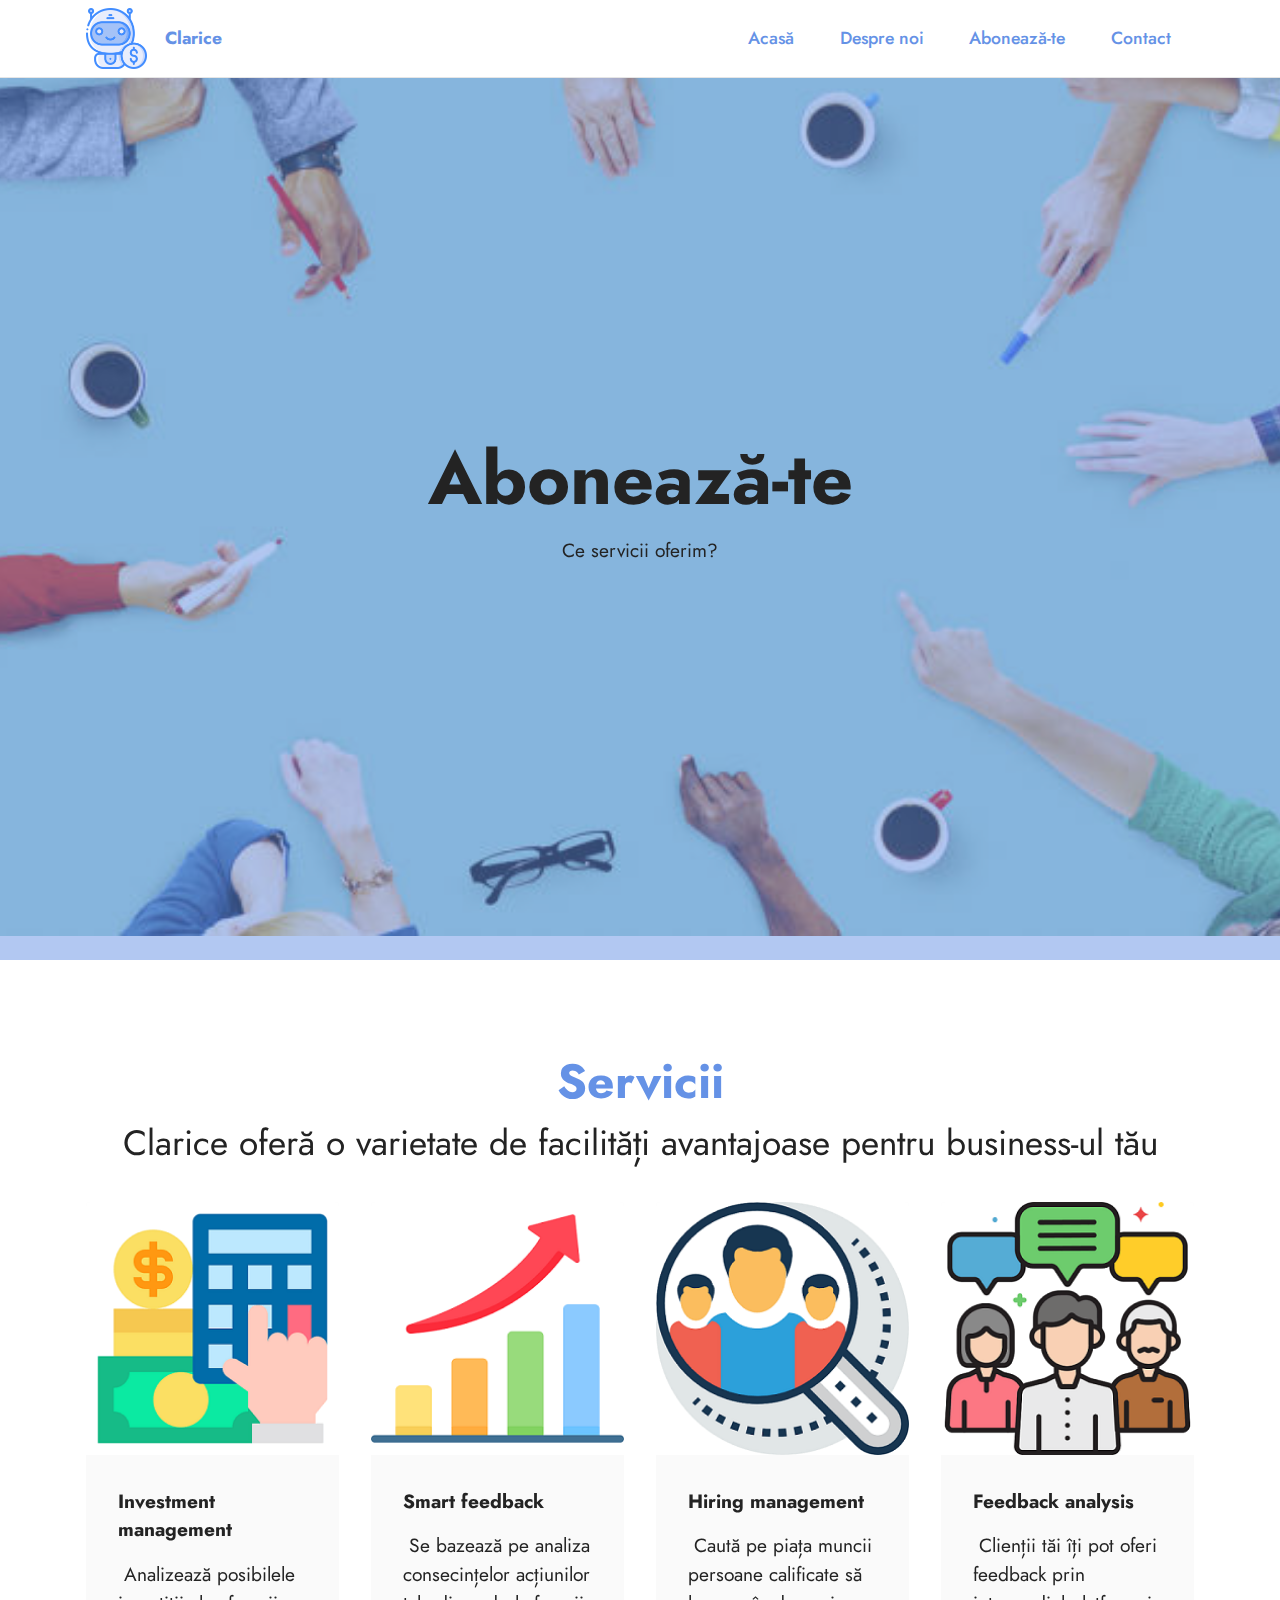
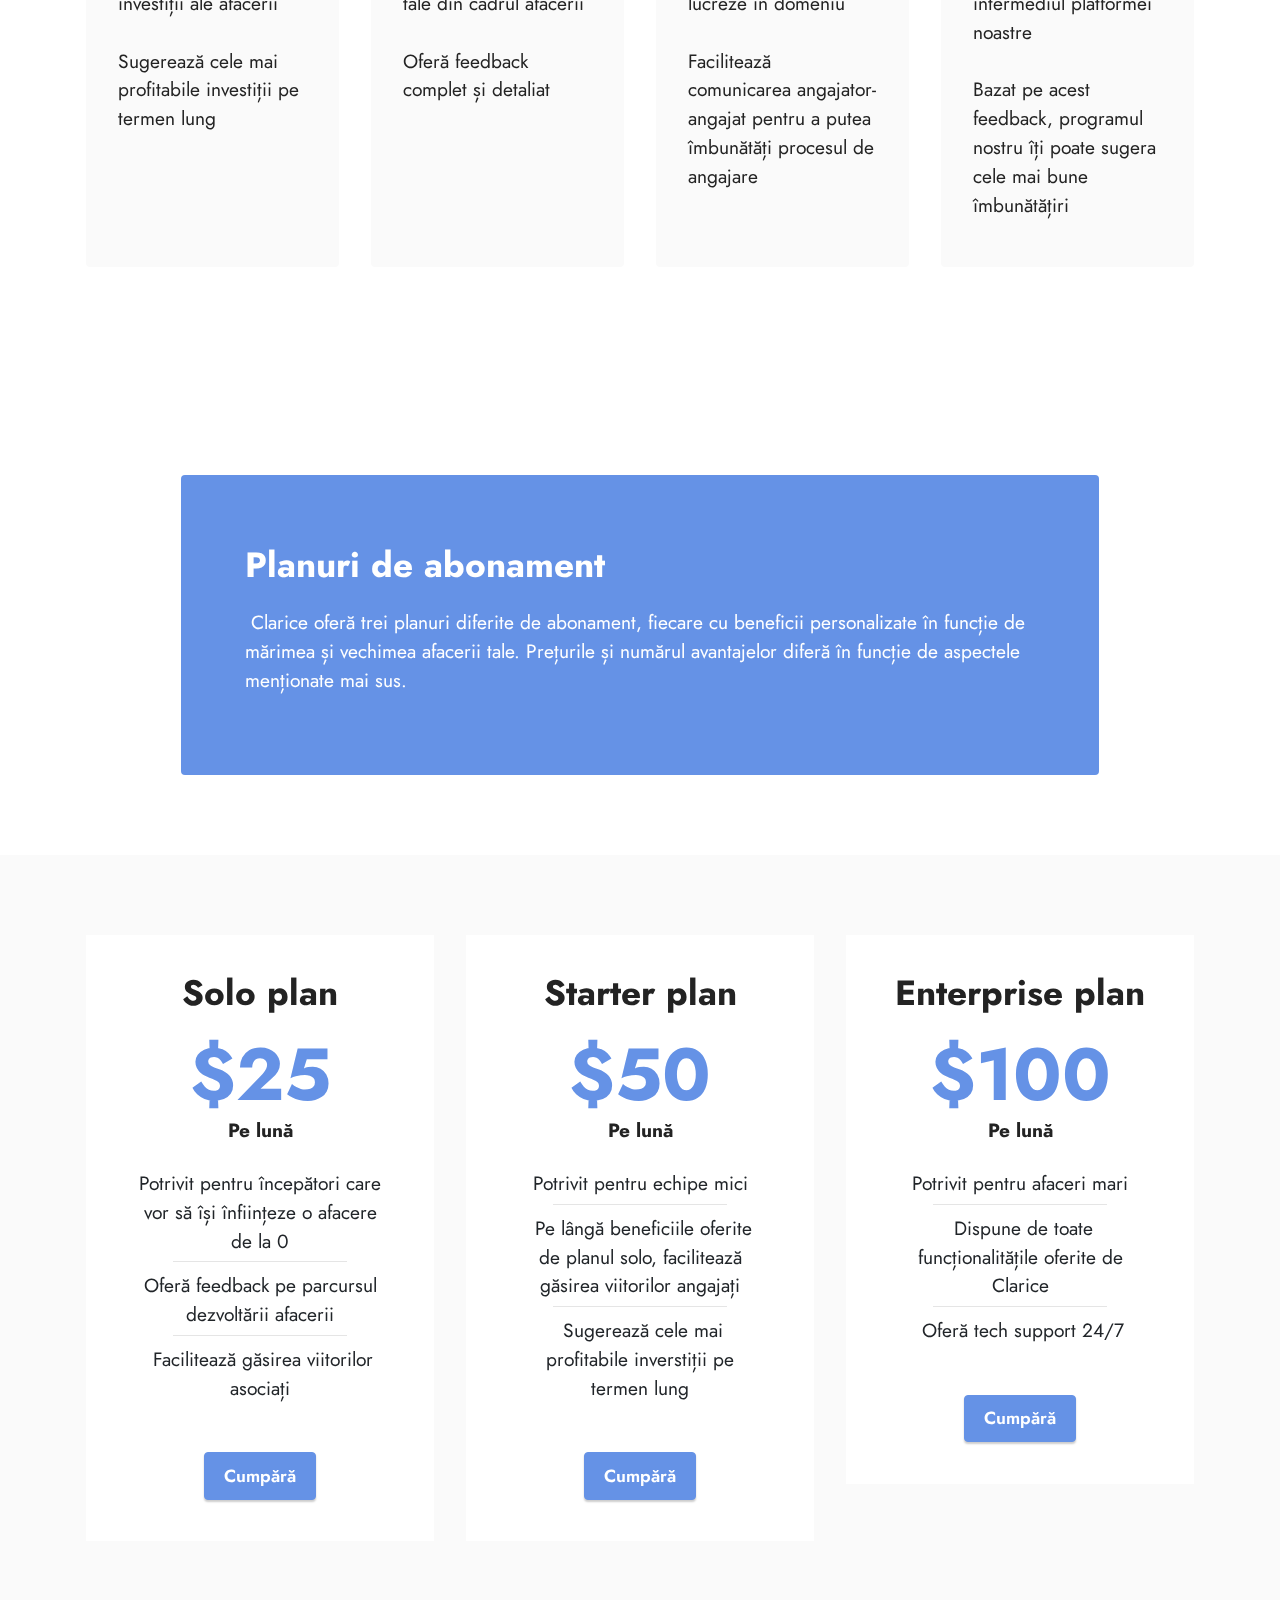
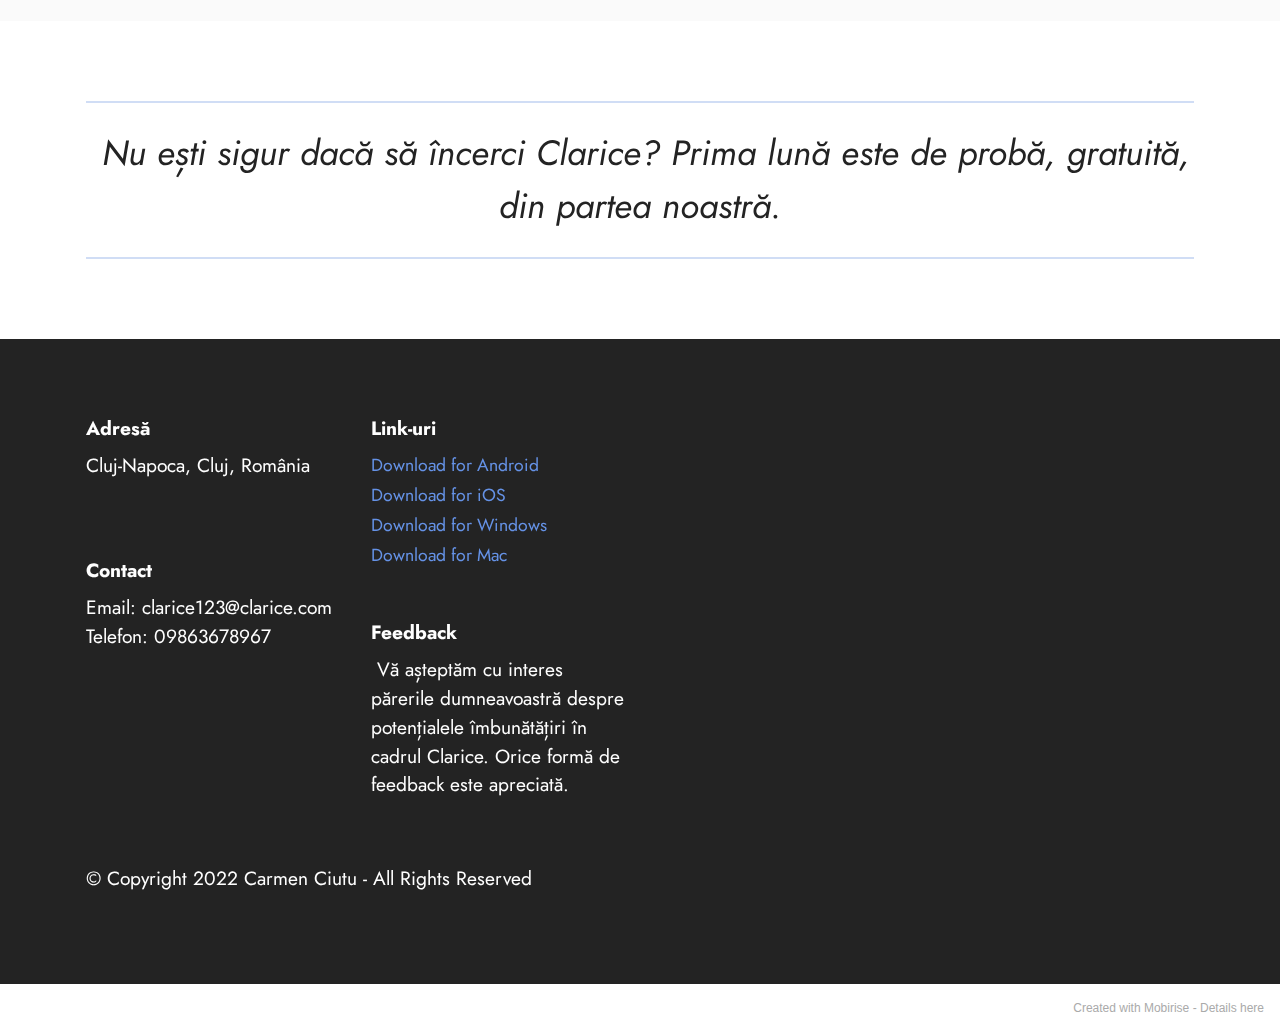
<file: page3.html>
<!DOCTYPE html>
<html  >
<head>
  <!-- Site made with Mobirise Website Builder v5.5.8, https://mobirise.com -->
  <meta charset="UTF-8">
  <meta http-equiv="X-UA-Compatible" content="IE=edge">
  <meta name="generator" content="Mobirise v5.5.8, mobirise.com">
  <meta name="viewport" content="width=device-width, initial-scale=1, minimum-scale=1">
  <link rel="shortcut icon" href="assets/images/bot-121x121.png" type="image/x-icon">
  <meta name="description" content="">
  
  
  <title>Abonează-te</title>
  <link rel="stylesheet" href="assets/bootstrap/css/bootstrap.min.css">
  <link rel="stylesheet" href="assets/bootstrap/css/bootstrap-grid.min.css">
  <link rel="stylesheet" href="assets/bootstrap/css/bootstrap-reboot.min.css">
  <link rel="stylesheet" href="assets/parallax/jarallax.css">
  <link rel="stylesheet" href="assets/dropdown/css/style.css">
  <link rel="stylesheet" href="assets/socicon/css/styles.css">
  <link rel="stylesheet" href="assets/theme/css/style.css">
  <link rel="preload" href="https://fonts.googleapis.com/css?family=Jost:100,200,300,400,500,600,700,800,900,100i,200i,300i,400i,500i,600i,700i,800i,900i&display=swap" as="style" onload="this.onload=null;this.rel='stylesheet'">
  <noscript><link rel="stylesheet" href="https://fonts.googleapis.com/css?family=Jost:100,200,300,400,500,600,700,800,900,100i,200i,300i,400i,500i,600i,700i,800i,900i&display=swap"></noscript>
  <link rel="preload" as="style" href="assets/mobirise/css/mbr-additional.css"><link rel="stylesheet" href="assets/mobirise/css/mbr-additional.css" type="text/css">
  
  
  
  
</head>
<body>
  
  <section data-bs-version="5.1" class="menu cid-s48OLK6784" once="menu" id="menu1-v">
    
    <nav class="navbar navbar-dropdown navbar-fixed-top navbar-expand-lg">
        <div class="container">
            <div class="navbar-brand">
                <span class="navbar-logo">
                    <a href="index.html">
                        <img src="assets/images/bot-121x121.png" alt="Robot" style="height: 3.8rem;">
                    </a>
                </span>
                <span class="navbar-caption-wrap"><a class="navbar-caption text-primary display-4" href="index.html">&nbsp;Clarice</a></span>
            </div>
            <button class="navbar-toggler" type="button" data-toggle="collapse" data-bs-toggle="collapse" data-target="#navbarSupportedContent" data-bs-target="#navbarSupportedContent" aria-controls="navbarNavAltMarkup" aria-expanded="false" aria-label="Toggle navigation">
                <div class="hamburger">
                    <span></span>
                    <span></span>
                    <span></span>
                    <span></span>
                </div>
            </button>
            <div class="collapse navbar-collapse" id="navbarSupportedContent">
                <ul class="navbar-nav nav-dropdown nav-right" data-app-modern-menu="true"><li class="nav-item"><a class="nav-link link text-primary display-4" href="page1.html"></a></li><li class="nav-item"><a class="nav-link link text-primary display-4" href="index.html">Acasă</a></li>
                    <li class="nav-item"><a class="nav-link link text-primary display-4" href="page2.html">Despre noi</a></li><li class="nav-item"><a class="nav-link link text-primary display-4" href="page3.html">Abonează-te</a></li><li class="nav-item"><a class="nav-link link text-primary display-4" href="page4.html">Contact</a></li></ul>
                
                
            </div>
        </div>
    </nav>

</section>

<section data-bs-version="5.1" class="header3 cid-sUkGYX84X9 mbr-fullscreen mbr-parallax-background" id="header3-1u">

    

    <div class="mbr-overlay" style="opacity: 0.5; background-color: rgb(101, 146, 230);"></div>

    <div class="align-center container">
        <div class="row justify-content-center">
            <div class="col-12 col-lg-6">
                <h1 class="mbr-section-title mbr-fonts-style mb-3 display-1"><strong>Abonează-te</strong></h1>
                
                <p class="mbr-text mbr-fonts-style display-7">Ce servicii oferim?</p>
                
            </div>
        </div>
    </div>
</section>

<section data-bs-version="5.1" class="features3 cid-sUkGQwtf5b" id="features3-1s">
    
    
    <div class="container">
        <div class="mbr-section-head">
            <h4 class="mbr-section-title mbr-fonts-style align-center mb-0 display-2"><strong>Servicii</strong></h4>
            <h5 class="mbr-section-subtitle mbr-fonts-style align-center mb-0 mt-2 display-5">Clarice oferă o varietate de facilități avantajoase pentru business-ul tău</h5>
        </div>
        <div class="row mt-4">
            <div class="item features-image сol-12 col-md-6 col-lg-3">
                <div class="item-wrapper">
                    <div class="item-img">
                        <img src="assets/images/money-250x250.png" data-slide-to="0" data-bs-slide-to="0" alt="bani">
                    </div>
                    <div class="item-content">
                        <h5 class="item-title mbr-fonts-style display-7"><strong>Investment management</strong></h5>
                        
                        <p class="mbr-text mbr-fonts-style mt-3 display-7">&nbsp;Analizează posibilele investiții ale afacerii
<br>
<br>Sugerează cele mai profitabile investiții pe termen lung</p>
                    </div>
                    
                </div>
            </div>
            <div class="item features-image сol-12 col-md-6 col-lg-3">
                <div class="item-wrapper">
                    <div class="item-img">
                        <img src="assets/images/growth-250x250.png" data-slide-to="1" data-bs-slide-to="1" alt="grafic care urca">
                    </div>
                    <div class="item-content">
                        <h5 class="item-title mbr-fonts-style display-7"><strong>Smart feedback</strong></h5>
                        
                        <p class="mbr-text mbr-fonts-style mt-3 display-7">&nbsp;Se bazează pe analiza consecințelor acțiunilor tale din cadrul afacerii
<br>
<br>Oferă feedback complet și detaliat</p>
                    </div>
                    
                </div>
            </div>
            <div class="item features-image сol-12 col-md-6 col-lg-3">
                <div class="item-wrapper">
                    <div class="item-img">
                        <img src="assets/images/hiring-250x250.png" data-slide-to="2" data-bs-slide-to="2" alt="lupă">
                    </div>
                    <div class="item-content">
                        <h5 class="item-title mbr-fonts-style display-7"><strong>Hiring management</strong></h5>
                        
                        <p class="mbr-text mbr-fonts-style mt-3 display-7">&nbsp;Caută pe piața muncii persoane calificate să lucreze în domeniu
<br>
<br>Facilitează comunicarea angajator-angajat pentru a putea îmbunătăți procesul de angajare</p>
                    </div>
                    
                </div>
            </div><div class="item features-image сol-12 col-md-6 col-lg-3">
                <div class="item-wrapper">
                    <div class="item-img">
                        <img src="assets/images/feedback-250x250.png" data-slide-to="3" data-bs-slide-to="3" alt="feedback">
                    </div>
                    <div class="item-content">
                        <h5 class="item-title mbr-fonts-style display-7"><strong>Feedback analysis</strong></h5>
                        
                        <p class="mbr-text mbr-fonts-style mt-3 display-7">&nbsp;Clienții tăi îți pot oferi feedback prin intermediul platformei noastre
<br>
<br>Bazat pe acest feedback, programul nostru îți poate sugera cele mai bune îmbunătățiri</p>
                    </div>
                    
                </div>
            </div>
        </div>
    </div>
</section>

<section data-bs-version="5.1" class="content15 cid-sUkGVNrBUv" id="content15-1t">

    

    
    <div class="container">
        <div class="row justify-content-center">
            <div class="card col-md-12 col-lg-10">
                <div class="card-wrapper">
                    <div class="card-box align-left">
                        <h4 class="card-title mbr-fonts-style mbr-white mb-3 display-5"><strong>Planuri de abonament</strong></h4>
                        <p class="mbr-text mbr-fonts-style display-7">&nbsp;Clarice oferă trei planuri diferite de abonament, fiecare cu beneficii personalizate în funcție de mărimea și vechimea afacerii tale. Prețurile și numărul avantajelor diferă în funcție de aspectele menționate mai sus.&nbsp;</p>
                        
                    </div>
                </div>
            </div>
        </div>
    </div>
</section>

<section data-bs-version="5.1" class="pricing2 cid-sUkFUvfxNB" id="pricing2-1r">
    

    
    <div class="container">
        <div class="row justify-content-center">
            <div class="col-12 col-md-6 align-center col-lg-4">
                <div class="plan">
                    <div class="plan-header">
                        <h6 class="plan-title mbr-fonts-style mb-3 display-5"><strong>Solo plan</strong></h6>
                        <div class="plan-price">
                            <p class="price mbr-fonts-style m-0 display-1"><strong>$25</strong></p>
                            <p class="price-term mbr-fonts-style mb-3 display-7"><strong>Pe lună</strong></p>
                        </div>
                    </div>
                    <div class="plan-body">
                        <div class="plan-list mb-4">
                            <ul class="list-group mbr-fonts-style list-group-flush display-7">
                                <li class="list-group-item">Potrivit pentru începători care vor să își înființeze o afacere de la 0</li><li class="list-group-item">Oferă feedback pe parcursul dezvoltării afacerii</li><li class="list-group-item">&nbsp;Facilitează găsirea viitorilor asociați</li>
                            </ul>
                        </div>
                        <div class="mbr-section-btn text-center"><a href="https://www.youtube.com/watch?v=C00VF2jngjg" class="btn btn-primary display-4" target="_blank">Cumpără</a></div>
                    </div>
                </div>
            </div>
            <div class="col-12 col-md-6 align-center col-lg-4">
                <div class="plan">
                    <div class="plan-header">
                        <h6 class="plan-title mbr-fonts-style mb-3 display-5"><strong>Starter plan</strong></h6>
                        <div class="plan-price">
                            <p class="price mbr-fonts-style m-0 display-1"><strong>$50</strong></p>
                            <p class="price-term mbr-fonts-style mb-3 display-7"><strong>Pe lună</strong></p>
                        </div>
                    </div>
                    <div class="plan-body">
                        <div class="plan-list mb-4">
                            <ul class="list-group mbr-fonts-style list-group-flush display-7">
                                <li class="list-group-item">Potrivit pentru echipe mici</li><li class="list-group-item">&nbsp;Pe lângă beneficiile oferite de planul solo, facilitează găsirea viitorilor angajați</li><li class="list-group-item">&nbsp;Sugerează cele mai profitabile inverstiții pe termen lung</li>
                            </ul>
                        </div>
                        <div class="mbr-section-btn text-center"><a href="https://www.youtube.com/watch?v=C00VF2jngjg" class="btn btn-primary display-4" target="_blank">Cumpără</a></div>
                    </div>
                </div>
            </div>
            <div class="col-12 col-md-6 align-center col-lg-4">
                <div class="plan">
                    <div class="plan-header">
                        <h6 class="plan-title mbr-fonts-style mb-3 display-5"><strong>Enterprise plan</strong></h6>
                        <div class="plan-price">
                            <p class="price mbr-fonts-style m-0 display-1"><strong>$100</strong></p>
                            <p class="price-term mbr-fonts-style mb-3 display-7"><strong>Pe lună</strong></p>
                        </div>
                    </div>
                    <div class="plan-body">
                        <div class="plan-list mb-4">
                            <ul class="list-group mbr-fonts-style list-group-flush display-7">
                                <li class="list-group-item">Potrivit pentru afaceri mari</li><li class="list-group-item">&nbsp;Dispune de toate funcționalitățile oferite de Clarice</li><li class="list-group-item">&nbsp;Oferă tech support 24/7</li>
                            </ul>
                        </div>
                        <div class="mbr-section-btn text-center"><a href="https://www.youtube.com/watch?v=C00VF2jngjg" class="btn btn-primary display-4" target="_blank">Cumpără</a></div>
                    </div>
                </div>
            </div>
            
        </div>
    </div>
</section>

<section data-bs-version="5.1" class="content6 cid-sUlC5U0TSF" id="content6-21">
    
    <div class="container">
        <div class="row justify-content-center">
            <div class="col-md-12 col-lg-12">
                <hr class="line">
                <p class="mbr-text align-center mbr-fonts-style my-4 display-5"><em>&nbsp;Nu ești sigur dacă să încerci Clarice? Prima lună este de probă, gratuită, din partea noastră.</em></p>
                <hr class="line">
            </div>
        </div>
    </div>
</section>

<section data-bs-version="5.1" class="footer6 cid-sUjmLyLz9H" once="footers" id="footer6-1m">

    

    

    <div class="container">
        <div class="row content mbr-white">
            <div class="col-12 col-md-3 mbr-fonts-style display-7">
                <h5 class="mbr-section-subtitle mbr-fonts-style mb-2 display-7">
                    <strong>Adresă</strong></h5>
                <p class="mbr-text mbr-fonts-style display-7">Cluj-Napoca, Cluj, România</p> <br>
                <h5 class="mbr-section-subtitle mbr-fonts-style mb-2 mt-4 display-7">
                    <strong>Contact</strong></h5>
                <p class="mbr-text mbr-fonts-style mb-4 display-7">
                    Email: clarice123@clarice.com<br>Telefon: 09863678967<br>&nbsp;</p>
            </div>
            <div class="col-12 col-md-3 mbr-fonts-style display-7">
                <h5 class="mbr-section-subtitle mbr-fonts-style mb-2 display-7">
                    <strong>Link-uri</strong></h5>
                <ul class="list mbr-fonts-style mb-4 display-4">
                    <li class="mbr-text item-wrap"><a href="https://play.google.com/store?gl=RO" class="text-primary" target="_blank">Download for Android</a></li><li class="mbr-text item-wrap"><a href="https://www.apple.com/app-store/" class="text-primary" target="_blank">Download for iOS</a></li><a href="https://www.apple.com/app-store/" class="text-primary" target="_blank">
                    </a><li class="mbr-text item-wrap">
                        <a href="https://www.microsoft.com/ro-ro/store/apps/windows" class="text-primary" target="_blank">Download for Windows</a>
                    </li>
                    <li class="mbr-text item-wrap">
                        <a href="https://apps.apple.com/us/genre/mac/id39?mt=12" class="text-primary" target="_blank">Download for Mac</a>
                    </li>
                </ul>
                <h5 class="mbr-section-subtitle mbr-fonts-style mb-2 mt-5 display-7">
                    <strong>Feedback</strong>
                </h5>
                <p class="mbr-text mbr-fonts-style mb-4 display-7">&nbsp;Vă așteptăm cu interes părerile dumneavoastră despre potențialele îmbunătățiri în cadrul Clarice. Orice formă de feedback este apreciată.</p>
            </div>
            <div class="col-12 col-md-6">
                <div class="google-map"><iframe frameborder="0" style="border:0" src="https://www.google.com/maps/embed/v1/place?key=AIzaSyCNveGQ9bfpKFwWzQLLftrR9hNiHwdqQG8&amp;q= Cluj-Napoca" allowfullscreen=""></iframe></div>
            </div>
            <div class="col-md-6">
                
            </div>
        </div>
        <div class="footer-lower">
            <div class="media-container-row">
                <div class="col-sm-12">
                    <hr>
                </div>
            </div>
            <div class="col-sm-12 copyright pl-0">
                <p class="mbr-text mbr-fonts-style mbr-white display-7">
                    © Copyright 2022 Carmen Ciutu - All Rights Reserved
                </p>
            </div>
        </div>
    </div>
</section><section style="background-color: #fff; font-family: -apple-system, BlinkMacSystemFont, 'Segoe UI', 'Roboto', 'Helvetica Neue', Arial, sans-serif; color:#aaa; font-size:12px; padding: 0; align-items: center; display: flex;"><a href="https://mobirise.site/b" style="flex: 1 1; height: 3rem; padding-left: 1rem;"></a><p style="flex: 0 0 auto; margin:0; padding-right:1rem;">Created with Mobirise - <a href="https://mobirise.site/k" style="color:#aaa;">Details here</a></p></section><script src="assets/bootstrap/js/bootstrap.bundle.min.js"></script>  <script src="assets/parallax/jarallax.js"></script>  <script src="assets/smoothscroll/smooth-scroll.js"></script>  <script src="assets/ytplayer/index.js"></script>  <script src="assets/dropdown/js/navbar-dropdown.js"></script>  <script src="assets/theme/js/script.js"></script>  
  
  
</body>
</html>
</file>
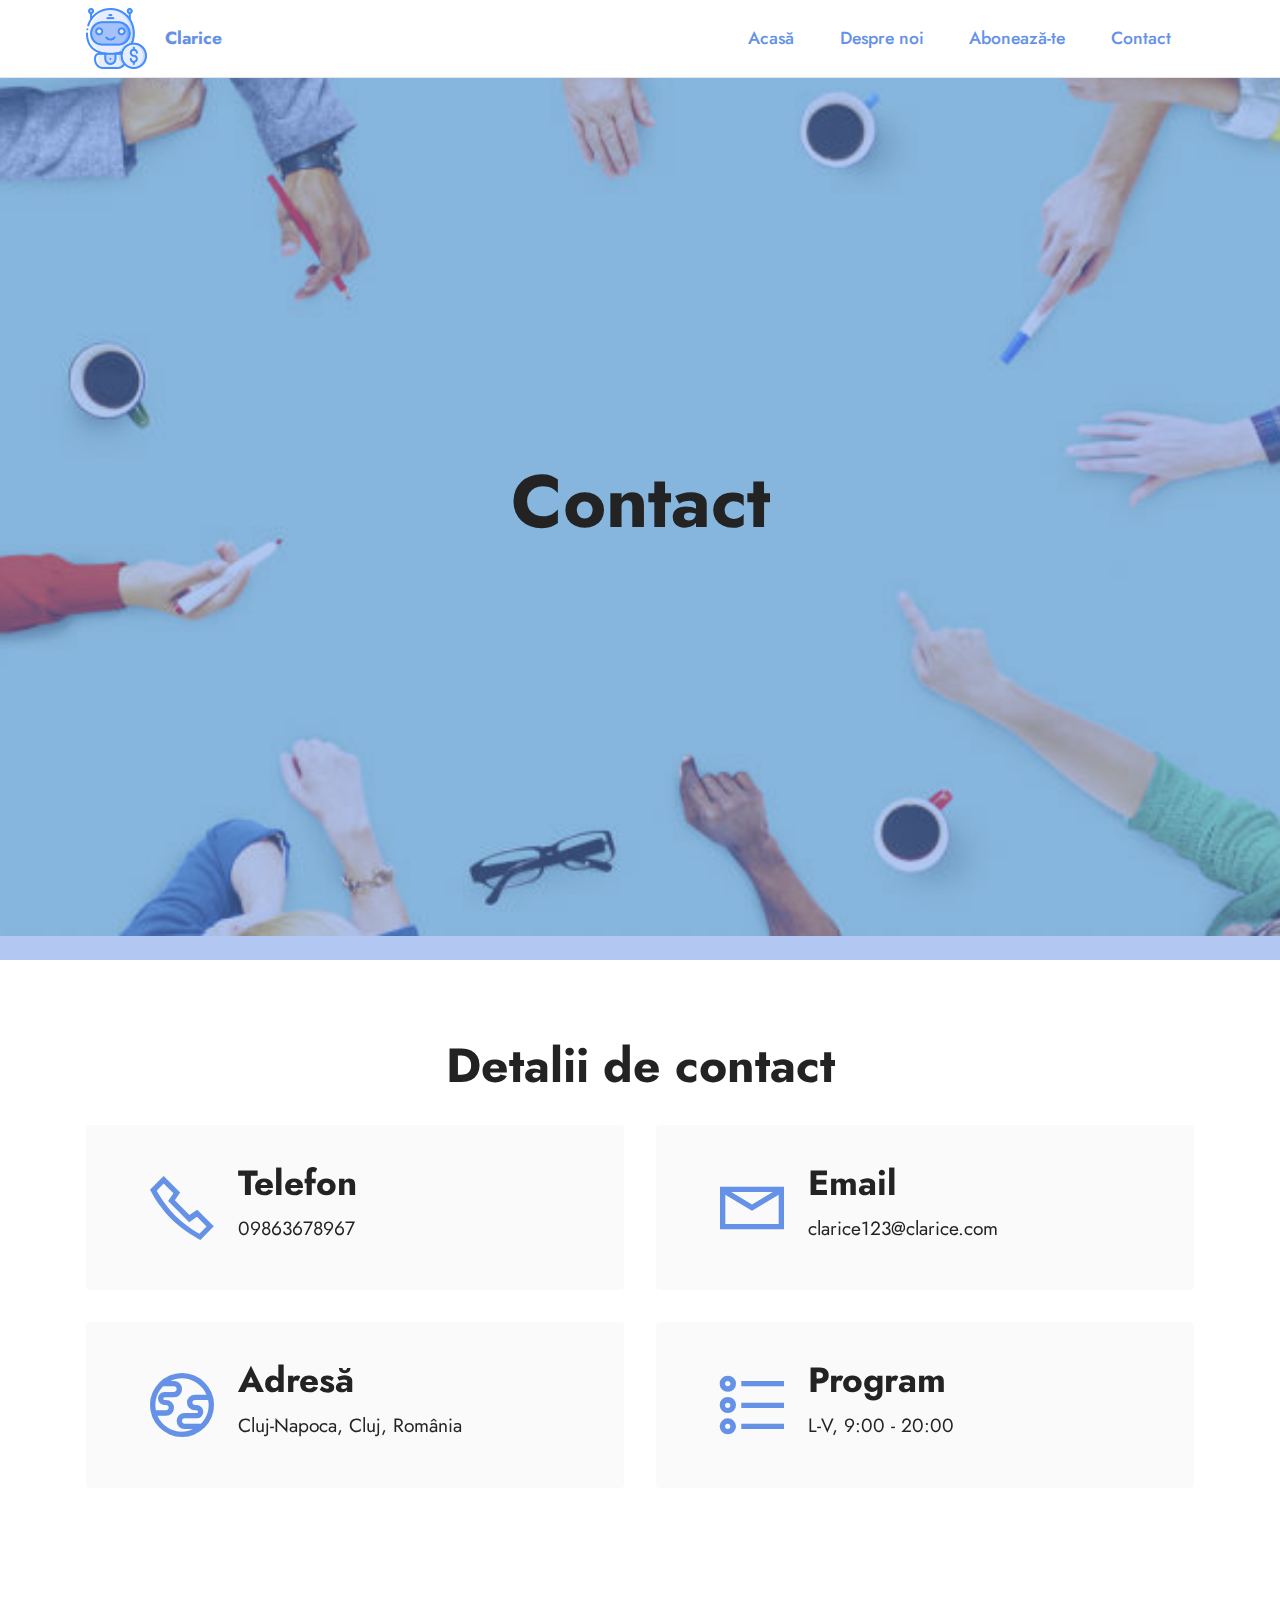
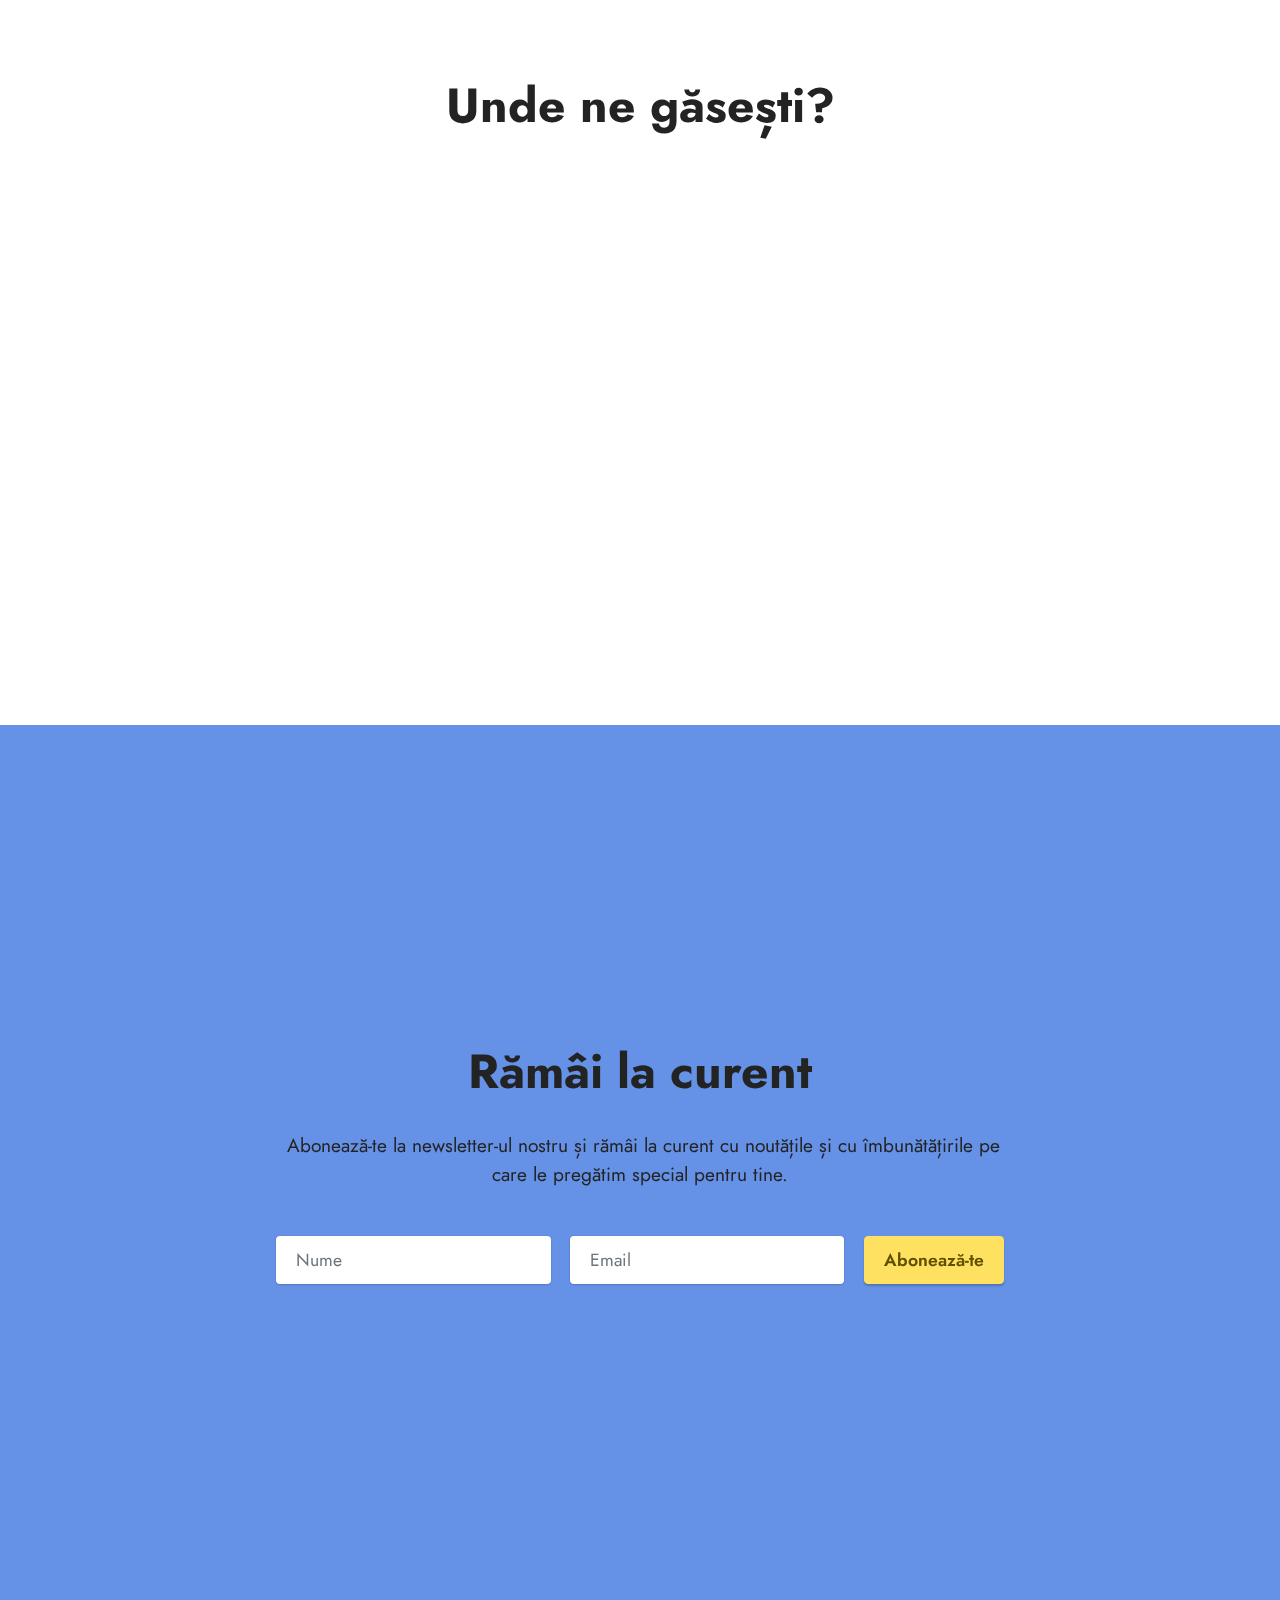
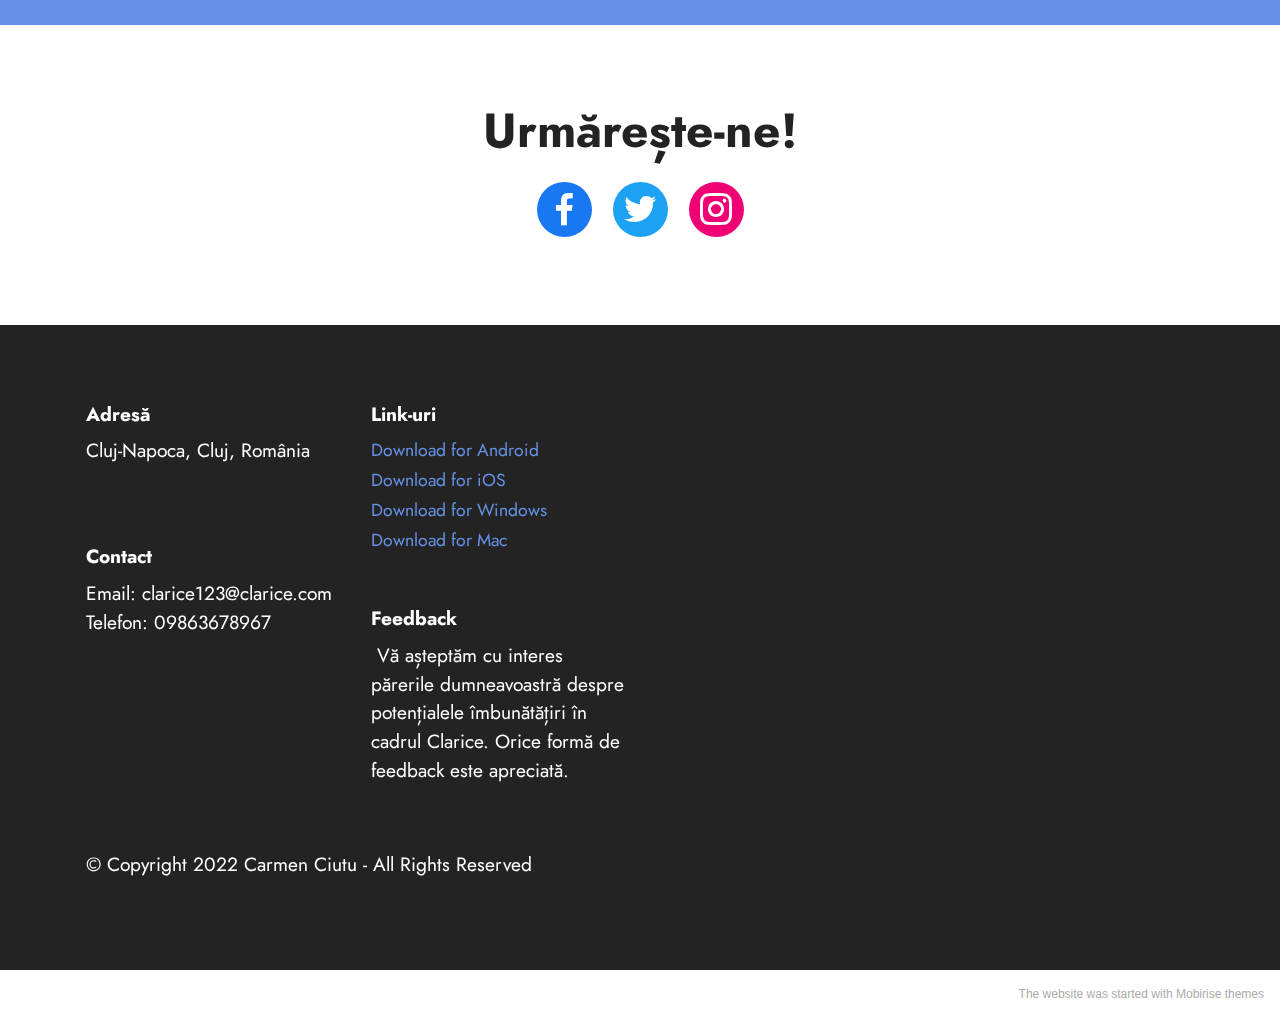
<file: page4.html>
<!DOCTYPE html>
<html  >
<head>
  <!-- Site made with Mobirise Website Builder v5.5.8, https://mobirise.com -->
  <meta charset="UTF-8">
  <meta http-equiv="X-UA-Compatible" content="IE=edge">
  <meta name="generator" content="Mobirise v5.5.8, mobirise.com">
  <meta name="viewport" content="width=device-width, initial-scale=1, minimum-scale=1">
  <link rel="shortcut icon" href="assets/images/bot-121x121.png" type="image/x-icon">
  <meta name="description" content="">
  
  
  <title>Contact</title>
  <link rel="stylesheet" href="assets/web/assets/mobirise-icons2/mobirise2.css">
  <link rel="stylesheet" href="assets/bootstrap/css/bootstrap.min.css">
  <link rel="stylesheet" href="assets/bootstrap/css/bootstrap-grid.min.css">
  <link rel="stylesheet" href="assets/bootstrap/css/bootstrap-reboot.min.css">
  <link rel="stylesheet" href="assets/parallax/jarallax.css">
  <link rel="stylesheet" href="assets/dropdown/css/style.css">
  <link rel="stylesheet" href="assets/socicon/css/styles.css">
  <link rel="stylesheet" href="assets/theme/css/style.css">
  <link rel="preload" href="https://fonts.googleapis.com/css?family=Jost:100,200,300,400,500,600,700,800,900,100i,200i,300i,400i,500i,600i,700i,800i,900i&display=swap" as="style" onload="this.onload=null;this.rel='stylesheet'">
  <noscript><link rel="stylesheet" href="https://fonts.googleapis.com/css?family=Jost:100,200,300,400,500,600,700,800,900,100i,200i,300i,400i,500i,600i,700i,800i,900i&display=swap"></noscript>
  <link rel="preload" as="style" href="assets/mobirise/css/mbr-additional.css"><link rel="stylesheet" href="assets/mobirise/css/mbr-additional.css" type="text/css">
  
  
  
  
</head>
<body>
  
  <section data-bs-version="5.1" class="menu cid-s48OLK6784" once="menu" id="menu1-x">
    
    <nav class="navbar navbar-dropdown navbar-fixed-top navbar-expand-lg">
        <div class="container">
            <div class="navbar-brand">
                <span class="navbar-logo">
                    <a href="index.html">
                        <img src="assets/images/bot-121x121.png" alt="Robot" style="height: 3.8rem;">
                    </a>
                </span>
                <span class="navbar-caption-wrap"><a class="navbar-caption text-primary display-4" href="index.html">&nbsp;Clarice</a></span>
            </div>
            <button class="navbar-toggler" type="button" data-toggle="collapse" data-bs-toggle="collapse" data-target="#navbarSupportedContent" data-bs-target="#navbarSupportedContent" aria-controls="navbarNavAltMarkup" aria-expanded="false" aria-label="Toggle navigation">
                <div class="hamburger">
                    <span></span>
                    <span></span>
                    <span></span>
                    <span></span>
                </div>
            </button>
            <div class="collapse navbar-collapse" id="navbarSupportedContent">
                <ul class="navbar-nav nav-dropdown nav-right" data-app-modern-menu="true"><li class="nav-item"><a class="nav-link link text-primary display-4" href="page1.html"></a></li><li class="nav-item"><a class="nav-link link text-primary display-4" href="index.html">Acasă</a></li>
                    <li class="nav-item"><a class="nav-link link text-primary display-4" href="page2.html">Despre noi</a></li><li class="nav-item"><a class="nav-link link text-primary display-4" href="page3.html">Abonează-te</a></li><li class="nav-item"><a class="nav-link link text-primary display-4" href="page4.html">Contact</a></li></ul>
                
                
            </div>
        </div>
    </nav>

</section>

<section data-bs-version="5.1" class="header3 cid-sUjqslsXcr mbr-fullscreen mbr-parallax-background" id="header3-1q">

    

    <div class="mbr-overlay" style="opacity: 0.5; background-color: rgb(101, 146, 230);"></div>

    <div class="align-center container">
        <div class="row justify-content-center">
            <div class="col-12 col-lg-6">
                <h1 class="mbr-section-title mbr-fonts-style mb-3 display-1"><strong>Contact</strong></h1>
                
                <p class="mbr-text mbr-fonts-style display-7"></p>
                
            </div>
        </div>
    </div>
</section>

<section data-bs-version="5.1" class="contacts2 cid-sUjoT3gjZz" id="contacts2-1n">
    <!---->
    
    
    <div class="container">
        <div class="mbr-section-head">
            <h3 class="mbr-section-title mbr-fonts-style align-center mb-0 display-2"><strong>Detalii de contact</strong></h3>
            
        </div>
        <div class="row justify-content-center mt-4">
            <div class="card col-12 col-md-6">
                <div class="card-wrapper">
                    <div class="image-wrapper">
                        <span class="mbr-iconfont mobi-mbri-phone mobi-mbri"></span>
                    </div>
                    <div class="text-wrapper">
                        <h6 class="card-title mbr-fonts-style mb-1 display-5"><strong>Telefon</strong></h6>
                        <p class="mbr-text mbr-fonts-style display-7">09863678967</p>
                    </div>
                </div>
            </div>
            <div class="card col-12 col-md-6">
                <div class="card-wrapper">
                    <div class="image-wrapper">
                        <span class="mbr-iconfont mobi-mbri-letter mobi-mbri"></span>
                    </div>
                    <div class="text-wrapper">
                        <h6 class="card-title mbr-fonts-style mb-1 display-5">
                            <strong>Email</strong>
                        </h6>
                        <p class="mbr-text mbr-fonts-style display-7">clarice123@clarice.com</p>
                    </div>
                </div>
            </div>
            <div class="card col-12 col-md-6">
                <div class="card-wrapper">
                    <div class="image-wrapper">
                        <span class="mbr-iconfont mobi-mbri-globe mobi-mbri"></span>
                    </div>
                    <div class="text-wrapper">
                        <h6 class="card-title mbr-fonts-style mb-1 display-5">
                            <strong>Adresă</strong></h6>
                        <p class="mbr-text mbr-fonts-style display-7">Cluj-Napoca, Cluj, România</p>
                    </div>
                </div>
            </div>
            <div class="card col-12 col-md-6">
                <div class="card-wrapper">
                    <div class="image-wrapper">
                        <span class="mbr-iconfont mobi-mbri-bulleted-list mobi-mbri"></span>
                    </div>
                    <div class="text-wrapper">
                        <h6 class="card-title mbr-fonts-style mb-1 display-5"><strong>Program</strong></h6>
                        <p class="mbr-text mbr-fonts-style display-7">L-V, 9:00 - 20:00
                        </p>
                    </div>
                </div>
            </div>
        </div>
    </div>
</section>

<section data-bs-version="5.1" class="map1 cid-sUjoUuE5Na" id="map1-1o">
    
    
    <div class="container">
        <div class="mbr-section-head mb-4">
            <h3 class="mbr-section-title mbr-fonts-style align-center mb-0 display-2"><strong>Unde ne găsești?</strong></h3>
            
        </div>
        <div class="google-map"><iframe frameborder="0" style="border:0" src="https://www.google.com/maps/embed/v1/place?key=AIzaSyDk89J4FSunMF33ruMVWJaJht_Ro0kvoXs&amp;q= Cluj-Napoca" allowfullscreen=""></iframe></div>
    </div>
</section>

<section data-bs-version="5.1" class="form1 cid-sUlDlMtPGN mbr-fullscreen" id="form1-22">

    

    
    <div class="container">
        <div class="row justify-content-center">
            <div class="col-lg-8 mx-auto mbr-form" data-form-type="formoid">
                <form action="https://mobirise.eu/" method="POST" class="mbr-form form-with-styler" data-form-title="Form Name"><input type="hidden" name="email" data-form-email="true" value="7hoFGoRw4NX0MqFmNskjU+2ExmdLVjbRK3eHOri8jOgeo2vs9B50NAle8oLvvwCYYRSJ9wbPzT7t0RC9V1G0unazXiQA4z/ce6Vw4V5GEQzq+zGJA7dKSE9cESKiq9D3">
                    <div class="row">
                        <div hidden="hidden" data-form-alert="" class="alert alert-success col-12">Îți mulțumim pentru că ai completat formularul!</div>
                        <div hidden="hidden" data-form-alert-danger="" class="alert alert-danger col-12">
                            Oops...! some problem!
                        </div>
                    </div>
                    <div class="dragArea row">
                        <div class="col-12">
                            <h1 class="mbr-section-title mb-4 mbr-fonts-style align-center display-2"><strong>Rămâi la curent</strong></h1>
                        </div>
                        <div class="col-12">
                            <p class="mbr-text mbr-fonts-style mb-5 align-center display-7">&nbsp;Abonează-te la newsletter-ul nostru și rămâi la curent cu noutățile și cu îmbunătățirile pe care le pregătim special pentru tine.</p>
                        </div>
                        <div class="col-md col-12 form-group mb-3" data-for="name">
                            <input type="text" name="name" placeholder="Nume" data-form-field="Name" class="form-control" id="name-form1-22">
                        </div>
                        <div class="col-md col-12 form-group mb-3" data-for="email">
                            <input type="email" name="email" placeholder="Email" data-form-field="Email" class="form-control" id="email-form1-22">
                        </div>
                        <div class="mbr-section-btn col-12 col-md-auto"><button type="submit" class="btn btn-warning display-4">Abonează-te</button></div>
                    </div>
                </form>
            </div>
        </div>
    </div>
</section>

<section data-bs-version="5.1" class="share3 cid-sUjoXdqH1f" id="share3-1p">
    
     
    
    

    <div class="container">
        <div class="media-container-row">
            <div class="col-12">
                <h3 class="mbr-section-title align-center mb-3 mbr-fonts-style display-2"><strong>Urmărește-ne!</strong></h3>
                <div class="social-list align-center">
                   
                    <a class="iconfont-wrapper bg-facebook m-2 " target="_blank" href="https://www.facebook.com/home.php">
                            <span class="socicon-facebook socicon"></span>
                        </a>
                        <a class="iconfont-wrapper bg-twitter m-2" href="https://twitter.com/home" target="_blank">
                            <span class="socicon-twitter socicon"></span>
                        </a>
                        <a class="iconfont-wrapper bg-instagram m-2" href="https://www.instagram.com/" target="_blank">
                            <span class="socicon-instagram socicon"></span>
                        </a>
                        
                        
                        
                        
                        
                        
                        
                        
                </div>
            </div>
        </div>
    </div>
</section>

<section data-bs-version="5.1" class="footer6 cid-sUjmLyLz9H" once="footers" id="footer6-1m">

    

    

    <div class="container">
        <div class="row content mbr-white">
            <div class="col-12 col-md-3 mbr-fonts-style display-7">
                <h5 class="mbr-section-subtitle mbr-fonts-style mb-2 display-7">
                    <strong>Adresă</strong></h5>
                <p class="mbr-text mbr-fonts-style display-7">Cluj-Napoca, Cluj, România</p> <br>
                <h5 class="mbr-section-subtitle mbr-fonts-style mb-2 mt-4 display-7">
                    <strong>Contact</strong></h5>
                <p class="mbr-text mbr-fonts-style mb-4 display-7">
                    Email: clarice123@clarice.com<br>Telefon: 09863678967<br>&nbsp;</p>
            </div>
            <div class="col-12 col-md-3 mbr-fonts-style display-7">
                <h5 class="mbr-section-subtitle mbr-fonts-style mb-2 display-7">
                    <strong>Link-uri</strong></h5>
                <ul class="list mbr-fonts-style mb-4 display-4">
                    <li class="mbr-text item-wrap"><a href="https://play.google.com/store?gl=RO" class="text-primary" target="_blank">Download for Android</a></li><li class="mbr-text item-wrap"><a href="https://www.apple.com/app-store/" class="text-primary" target="_blank">Download for iOS</a></li><a href="https://www.apple.com/app-store/" class="text-primary" target="_blank">
                    </a><li class="mbr-text item-wrap">
                        <a href="https://www.microsoft.com/ro-ro/store/apps/windows" class="text-primary" target="_blank">Download for Windows</a>
                    </li>
                    <li class="mbr-text item-wrap">
                        <a href="https://apps.apple.com/us/genre/mac/id39?mt=12" class="text-primary" target="_blank">Download for Mac</a>
                    </li>
                </ul>
                <h5 class="mbr-section-subtitle mbr-fonts-style mb-2 mt-5 display-7">
                    <strong>Feedback</strong>
                </h5>
                <p class="mbr-text mbr-fonts-style mb-4 display-7">&nbsp;Vă așteptăm cu interes părerile dumneavoastră despre potențialele îmbunătățiri în cadrul Clarice. Orice formă de feedback este apreciată.</p>
            </div>
            <div class="col-12 col-md-6">
                <div class="google-map"><iframe frameborder="0" style="border:0" src="https://www.google.com/maps/embed/v1/place?key=AIzaSyCZI5F_k6S1k46ujh0SNrapM89f7mJxd30&amp;q= Cluj-Napoca" allowfullscreen=""></iframe></div>
            </div>
            <div class="col-md-6">
                
            </div>
        </div>
        <div class="footer-lower">
            <div class="media-container-row">
                <div class="col-sm-12">
                    <hr>
                </div>
            </div>
            <div class="col-sm-12 copyright pl-0">
                <p class="mbr-text mbr-fonts-style mbr-white display-7">
                    © Copyright 2022 Carmen Ciutu - All Rights Reserved
                </p>
            </div>
        </div>
    </div>
</section><section style="background-color: #fff; font-family: -apple-system, BlinkMacSystemFont, 'Segoe UI', 'Roboto', 'Helvetica Neue', Arial, sans-serif; color:#aaa; font-size:12px; padding: 0; align-items: center; display: flex;"><a href="https://mobirise.site/g" style="flex: 1 1; height: 3rem; padding-left: 1rem;"></a><p style="flex: 0 0 auto; margin:0; padding-right:1rem;"><a href="https://mobirise.site/r" style="color:#aaa;">The website</a> was started with Mobirise themes</p></section><script src="assets/bootstrap/js/bootstrap.bundle.min.js"></script>  <script src="assets/parallax/jarallax.js"></script>  <script src="assets/smoothscroll/smooth-scroll.js"></script>  <script src="assets/ytplayer/index.js"></script>  <script src="assets/dropdown/js/navbar-dropdown.js"></script>  <script src="assets/theme/js/script.js"></script>  <script src="assets/formoid/formoid.min.js"></script>  
  
  
</body>
</html>
</file>
<file: assets/web/assets/mobirise-icons2/mobirise2.css>
@font-face {
  font-family: 'Moririse2';
  font-display: swap;
  src:  url('mobirise2.eot?f2bix4');
  src:  url('mobirise2.eot?f2bix4#iefix') format('embedded-opentype'),
    url('mobirise2.ttf?f2bix4') format('truetype'),
    url('mobirise2.woff?f2bix4') format('woff'),
    url('mobirise2.svg?f2bix4#mobirise2') format('svg');
  font-weight: normal;
  font-style: normal;
}

[class^="mobi-"], [class*=" mobi-"] {
  /* use !important to prevent issues with browser extensions that change fonts */
  font-family: 'Moririse2' !important;
  speak: none;
  font-style: normal;
  font-weight: normal;
  font-variant: normal;
  text-transform: none;
  line-height: 1;

  /* Better Font Rendering =========== */
  -webkit-font-smoothing: antialiased;
  -moz-osx-font-smoothing: grayscale;
}

.mobi-mbri-add-submenu:before {
  content: "\e900";
}
.mobi-mbri-alert:before {
  content: "\e901";
}
.mobi-mbri-align-center:before {
  content: "\e902";
}
.mobi-mbri-align-justify:before {
  content: "\e903";
}
.mobi-mbri-align-left:before {
  content: "\e904";
}
.mobi-mbri-align-right:before {
  content: "\e905";
}
.mobi-mbri-android:before {
  content: "\e906";
}
.mobi-mbri-apple:before {
  content: "\e907";
}
.mobi-mbri-arrow-down:before {
  content: "\e908";
}
.mobi-mbri-arrow-next:before {
  content: "\e909";
}
.mobi-mbri-arrow-prev:before {
  content: "\e90a";
}
.mobi-mbri-arrow-up:before {
  content: "\e90b";
}
.mobi-mbri-bold:before {
  content: "\e90c";
}
.mobi-mbri-bookmark:before {
  content: "\e90d";
}
.mobi-mbri-bootstrap:before {
  content: "\e90e";
}
.mobi-mbri-briefcase:before {
  content: "\e90f";
}
.mobi-mbri-browse:before {
  content: "\e910";
}
.mobi-mbri-bulleted-list:before {
  content: "\e911";
}
.mobi-mbri-calendar:before {
  content: "\e912";
}
.mobi-mbri-camera:before {
  content: "\e913";
}
.mobi-mbri-cart-add:before {
  content: "\e914";
}
.mobi-mbri-cart-full:before {
  content: "\e915";
}
.mobi-mbri-cash:before {
  content: "\e916";
}
.mobi-mbri-change-style:before {
  content: "\e917";
}
.mobi-mbri-chat:before {
  content: "\e918";
}
.mobi-mbri-clock:before {
  content: "\e919";
}
.mobi-mbri-close:before {
  content: "\e91a";
}
.mobi-mbri-cloud:before {
  content: "\e91b";
}
.mobi-mbri-code:before {
  content: "\e91c";
}
.mobi-mbri-contact-form:before {
  content: "\e91d";
}
.mobi-mbri-credit-card:before {
  content: "\e91e";
}
.mobi-mbri-cursor-click:before {
  content: "\e91f";
}
.mobi-mbri-cust-feedback:before {
  content: "\e920";
}
.mobi-mbri-database:before {
  content: "\e921";
}
.mobi-mbri-delivery:before {
  content: "\e922";
}
.mobi-mbri-desktop:before {
  content: "\e923";
}
.mobi-mbri-devices:before {
  content: "\e924";
}
.mobi-mbri-down:before {
  content: "\e925";
}
.mobi-mbri-download-2:before {
  content: "\e926";
}
.mobi-mbri-download:before {
  content: "\e927";
}
.mobi-mbri-drag-n-drop-2:before {
  content: "\e928";
}
.mobi-mbri-drag-n-drop:before {
  content: "\e929";
}
.mobi-mbri-edit-2:before {
  content: "\e92a";
}
.mobi-mbri-edit:before {
  content: "\e92b";
}
.mobi-mbri-error:before {
  content: "\e92c";
}
.mobi-mbri-extension:before {
  content: "\e92d";
}
.mobi-mbri-features:before {
  content: "\e92e";
}
.mobi-mbri-file:before {
  content: "\e92f";
}
.mobi-mbri-flag:before {
  content: "\e930";
}
.mobi-mbri-folder:before {
  content: "\e931";
}
.mobi-mbri-gift:before {
  content: "\e932";
}
.mobi-mbri-github:before {
  content: "\e933";
}
.mobi-mbri-globe-2:before {
  content: "\e934";
}
.mobi-mbri-globe:before {
  content: "\e935";
}
.mobi-mbri-growing-chart:before {
  content: "\e936";
}
.mobi-mbri-hearth:before {
  content: "\e937";
}
.mobi-mbri-help:before {
  content: "\e938";
}
.mobi-mbri-home:before {
  content: "\e939";
}
.mobi-mbri-hot-cup:before {
  content: "\e93a";
}
.mobi-mbri-idea:before {
  content: "\e93b";
}
.mobi-mbri-image-gallery:before {
  content: "\e93c";
}
.mobi-mbri-image-slider:before {
  content: "\e93d";
}
.mobi-mbri-info:before {
  content: "\e93e";
}
.mobi-mbri-italic:before {
  content: "\e93f";
}
.mobi-mbri-key:before {
  content: "\e940";
}
.mobi-mbri-laptop:before {
  content: "\e941";
}
.mobi-mbri-layers:before {
  content: "\e942";
}
.mobi-mbri-left-right:before {
  content: "\e943";
}
.mobi-mbri-left:before {
  content: "\e944";
}
.mobi-mbri-letter:before {
  content: "\e945";
}
.mobi-mbri-like:before {
  content: "\e946";
}
.mobi-mbri-link:before {
  content: "\e947";
}
.mobi-mbri-lock:before {
  content: "\e948";
}
.mobi-mbri-login:before {
  content: "\e949";
}
.mobi-mbri-logout:before {
  content: "\e94a";
}
.mobi-mbri-magic-stick:before {
  content: "\e94b";
}
.mobi-mbri-map-pin:before {
  content: "\e94c";
}
.mobi-mbri-menu:before {
  content: "\e94d";
}
.mobi-mbri-mobile-2:before {
  content: "\e94e";
}
.mobi-mbri-mobile-horizontal:before {
  content: "\e94f";
}
.mobi-mbri-mobile:before {
  content: "\e950";
}
.mobi-mbri-mobirise:before {
  content: "\e951";
}
.mobi-mbri-more-horizontal:before {
  content: "\e952";
}
.mobi-mbri-more-vertical:before {
  content: "\e953";
}
.mobi-mbri-music:before {
  content: "\e954";
}
.mobi-mbri-new-file:before {
  content: "\e955";
}
.mobi-mbri-numbered-list:before {
  content: "\e956";
}
.mobi-mbri-opened-folder:before {
  content: "\e957";
}
.mobi-mbri-pages:before {
  content: "\e958";
}
.mobi-mbri-paper-plane:before {
  content: "\e959";
}
.mobi-mbri-paperclip:before {
  content: "\e95a";
}
.mobi-mbri-phone:before {
  content: "\e95b";
}
.mobi-mbri-photo:before {
  content: "\e95c";
}
.mobi-mbri-photos:before {
  content: "\e95d";
}
.mobi-mbri-pin:before {
  content: "\e95e";
}
.mobi-mbri-play:before {
  content: "\e95f";
}
.mobi-mbri-plus:before {
  content: "\e960";
}
.mobi-mbri-preview:before {
  content: "\e961";
}
.mobi-mbri-print:before {
  content: "\e962";
}
.mobi-mbri-protect:before {
  content: "\e963";
}
.mobi-mbri-question:before {
  content: "\e964";
}
.mobi-mbri-quote-left:before {
  content: "\e965";
}
.mobi-mbri-quote-right:before {
  content: "\e966";
}
.mobi-mbri-redo:before {
  content: "\e967";
}
.mobi-mbri-refresh:before {
  content: "\e968";
}
.mobi-mbri-responsive-2:before {
  content: "\e969";
}
.mobi-mbri-responsive:before {
  content: "\e96a";
}
.mobi-mbri-right:before {
  content: "\e96b";
}
.mobi-mbri-rocket:before {
  content: "\e96c";
}
.mobi-mbri-sad-face:before {
  content: "\e96d";
}
.mobi-mbri-sale:before {
  content: "\e96e";
}
.mobi-mbri-save:before {
  content: "\e96f";
}
.mobi-mbri-search:before {
  content: "\e970";
}
.mobi-mbri-setting-2:before {
  content: "\e971";
}
.mobi-mbri-setting-3:before {
  content: "\e972";
}
.mobi-mbri-setting:before {
  content: "\e973";
}
.mobi-mbri-share:before {
  content: "\e974";
}
.mobi-mbri-shopping-bag:before {
  content: "\e975";
}
.mobi-mbri-shopping-basket:before {
  content: "\e976";
}
.mobi-mbri-shopping-cart:before {
  content: "\e977";
}
.mobi-mbri-sites:before {
  content: "\e978";
}
.mobi-mbri-smile-face:before {
  content: "\e979";
}
.mobi-mbri-speed:before {
  content: "\e97a";
}
.mobi-mbri-star:before {
  content: "\e97b";
}
.mobi-mbri-success:before {
  content: "\e97c";
}
.mobi-mbri-sun:before {
  content: "\e97d";
}
.mobi-mbri-sun2:before {
  content: "\e97e";
}
.mobi-mbri-tablet-vertical:before {
  content: "\e97f";
}
.mobi-mbri-tablet:before {
  content: "\e980";
}
.mobi-mbri-target:before {
  content: "\e981";
}
.mobi-mbri-timer:before {
  content: "\e982";
}
.mobi-mbri-to-ftp:before {
  content: "\e983";
}
.mobi-mbri-to-local-drive:before {
  content: "\e984";
}
.mobi-mbri-touch-swipe:before {
  content: "\e985";
}
.mobi-mbri-touch:before {
  content: "\e986";
}
.mobi-mbri-trash:before {
  content: "\e987";
}
.mobi-mbri-underline:before {
  content: "\e988";
}
.mobi-mbri-undo:before {
  content: "\e989";
}
.mobi-mbri-unlink:before {
  content: "\e98a";
}
.mobi-mbri-unlock:before {
  content: "\e98b";
}
.mobi-mbri-up-down:before {
  content: "\e98c";
}
.mobi-mbri-up:before {
  content: "\e98d";
}
.mobi-mbri-update:before {
  content: "\e98e";
}
.mobi-mbri-upload-2:before {
  content: "\e98f";
}
.mobi-mbri-upload:before {
  content: "\e990";
}
.mobi-mbri-user-2:before {
  content: "\e991";
}
.mobi-mbri-user:before {
  content: "\e992";
}
.mobi-mbri-users:before {
  content: "\e993";
}
.mobi-mbri-video-play:before {
  content: "\e994";
}
.mobi-mbri-video:before {
  content: "\e995";
}
.mobi-mbri-watch:before {
  content: "\e996";
}
.mobi-mbri-website-theme-2:before {
  content: "\e997";
}
.mobi-mbri-website-theme:before {
  content: "\e998";
}
.mobi-mbri-wifi:before {
  content: "\e999";
}
.mobi-mbri-windows:before {
  content: "\e99a";
}
.mobi-mbri-zoom-in:before {
  content: "\e99b";
}
.mobi-mbri-zoom-out:before {
  content: "\e99c";
}
</file>
<file: assets/parallax/jarallax.css>
.jarallax {
    position: relative;
    z-index: 0;
}
.jarallax > .jarallax-img {
    position: absolute;
    object-fit: cover;
    /* support for plugin https://github.com/bfred-it/object-fit-images */
    font-family: 'object-fit: cover;';
    top: 0;
    left: 0;
    width: 100%;
    height: 100%;
    z-index: -1;
}
</file>
<file: assets/dropdown/css/style.css>
.navbar-dropdown {
  left: 0;
  padding: 0;
  position: absolute;
  right: 0;
  top: 0;
  transition: all 0.45s ease;
  z-index: 1030;
  background: #282828; }
  .navbar-dropdown .navbar-logo {
    margin-right: 0.8rem;
    transition: margin 0.3s ease-in-out;
    vertical-align: middle; }
    .navbar-dropdown .navbar-logo img {
      height: 3.125rem;
      transition: all 0.3s ease-in-out; }
    .navbar-dropdown .navbar-logo.mbr-iconfont {
      font-size: 3.125rem;
      line-height: 3.125rem; }
  .navbar-dropdown .navbar-caption {
    font-weight: 700;
    white-space: normal;
    vertical-align: -4px;
    line-height: 3.125rem !important; }
    .navbar-dropdown .navbar-caption, .navbar-dropdown .navbar-caption:hover {
      color: inherit;
      text-decoration: none; }
  .navbar-dropdown .mbr-iconfont + .navbar-caption {
    vertical-align: -1px; }
  .navbar-dropdown.navbar-fixed-top {
    position: fixed; }
  .navbar-dropdown .navbar-brand span {
    vertical-align: -4px; }
  .navbar-dropdown.bg-color.transparent {
    background: none; }
  .navbar-dropdown.navbar-short .navbar-brand {
    padding: 0.625rem 0; }
    .navbar-dropdown.navbar-short .navbar-brand span {
      vertical-align: -1px; }
  .navbar-dropdown.navbar-short .navbar-caption {
    line-height: 2.375rem !important;
    vertical-align: -2px; }
  .navbar-dropdown.navbar-short .navbar-logo {
    margin-right: 0.5rem; }
    .navbar-dropdown.navbar-short .navbar-logo img {
      height: 2.375rem; }
    .navbar-dropdown.navbar-short .navbar-logo.mbr-iconfont {
      font-size: 2.375rem;
      line-height: 2.375rem; }
  .navbar-dropdown.navbar-short .mbr-table-cell {
    height: 3.625rem; }
  .navbar-dropdown .navbar-close {
    left: 0.6875rem;
    position: fixed;
    top: 0.75rem;
    z-index: 1000; }
  .navbar-dropdown .hamburger-icon {
    content: "";
    display: inline-block;
    vertical-align: middle;
    width: 16px;
    -webkit-box-shadow: 0 -6px 0 1px #282828,0 0 0 1px #282828,0 6px 0 1px #282828;
    -moz-box-shadow: 0 -6px 0 1px #282828,0 0 0 1px #282828,0 6px 0 1px #282828;
    box-shadow: 0 -6px 0 1px #282828,0 0 0 1px #282828,0 6px 0 1px #282828; }

.dropdown-menu .dropdown-toggle[data-toggle="dropdown-submenu"]::after {
  border-bottom: 0.35em solid transparent;
  border-left: 0.35em solid;
  border-right: 0;
  border-top: 0.35em solid transparent;
  margin-left: 0.3rem; }

.dropdown-menu .dropdown-item:focus {
  outline: 0; }

.nav-dropdown {
  font-size: 0.75rem;
  font-weight: 500;
  height: auto !important; }
  .nav-dropdown .nav-btn {
    padding-left: 1rem; }
  .nav-dropdown .link {
    margin: .667em 1.667em;
    font-weight: 500;
    padding: 0;
    transition: color .2s ease-in-out; }
    .nav-dropdown .link.dropdown-toggle {
      margin-right: 2.583em; }
      .nav-dropdown .link.dropdown-toggle::after {
        margin-left: .25rem;
        border-top: 0.35em solid;
        border-right: 0.35em solid transparent;
        border-left: 0.35em solid transparent;
        border-bottom: 0; }
      .nav-dropdown .link.dropdown-toggle[aria-expanded="true"] {
        margin: 0;
        padding: 0.667em 3.263em  0.667em 1.667em; }
  .nav-dropdown .link::after,
  .nav-dropdown .dropdown-item::after {
    color: inherit; }
  .nav-dropdown .btn {
    font-size: 0.75rem;
    font-weight: 700;
    letter-spacing: 0;
    margin-bottom: 0;
    padding-left: 1.25rem;
    padding-right: 1.25rem; }
  .nav-dropdown .dropdown-menu {
    border-radius: 0;
    border: 0;
    left: 0;
    margin: 0;
    padding-bottom: 1.25rem;
    padding-top: 1.25rem;
    position: relative; }
  .nav-dropdown .dropdown-submenu {
    margin-left: 0.125rem;
    top: 0; }
  .nav-dropdown .dropdown-item {
    font-weight: 500;
    line-height: 2;
    padding: 0.3846em 4.615em 0.3846em 1.5385em;
    position: relative;
    transition: color .2s ease-in-out, background-color .2s ease-in-out; }
    .nav-dropdown .dropdown-item::after {
      margin-top: -0.3077em;
      position: absolute;
      right: 1.1538em;
      top: 50%; }
    .nav-dropdown .dropdown-item:focus, .nav-dropdown .dropdown-item:hover {
      background: none; }

@media (max-width: 767px) {
  .nav-dropdown.navbar-toggleable-sm {
    bottom: 0;
    display: none;
    left: 0;
    overflow-x: hidden;
    position: fixed;
    top: 0;
    transform: translateX(-100%);
    -ms-transform: translateX(-100%);
    -webkit-transform: translateX(-100%);
    width: 18.75rem;
    z-index: 999; } }
.nav-dropdown.navbar-toggleable-xl {
  bottom: 0;
  display: none;
  left: 0;
  overflow-x: hidden;
  position: fixed;
  top: 0;
  transform: translateX(-100%);
  -ms-transform: translateX(-100%);
  -webkit-transform: translateX(-100%);
  width: 18.75rem;
  z-index: 999; }

.nav-dropdown-sm {
  display: block !important;
  overflow-x: hidden;
  overflow: auto;
  padding-top: 3.875rem; }
  .nav-dropdown-sm::after {
    content: "";
    display: block;
    height: 3rem;
    width: 100%; }
  .nav-dropdown-sm.collapse.in ~ .navbar-close {
    display: block !important; }
  .nav-dropdown-sm.collapsing, .nav-dropdown-sm.collapse.in {
    transform: translateX(0);
    -ms-transform: translateX(0);
    -webkit-transform: translateX(0);
    transition: all 0.25s ease-out;
    -webkit-transition: all 0.25s ease-out;
    background: #282828; }
  .nav-dropdown-sm.collapsing[aria-expanded="false"] {
    transform: translateX(-100%);
    -ms-transform: translateX(-100%);
    -webkit-transform: translateX(-100%); }
  .nav-dropdown-sm .nav-item {
    display: block;
    margin-left: 0 !important;
    padding-left: 0; }
  .nav-dropdown-sm .link,
  .nav-dropdown-sm .dropdown-item {
    border-top: 1px dotted rgba(255, 255, 255, 0.1);
    font-size: 0.8125rem;
    line-height: 1.6;
    margin: 0 !important;
    padding: 0.875rem 2.4rem 0.875rem 1.5625rem !important;
    position: relative;
    white-space: normal; }
    .nav-dropdown-sm .link:focus, .nav-dropdown-sm .link:hover,
    .nav-dropdown-sm .dropdown-item:focus,
    .nav-dropdown-sm .dropdown-item:hover {
      background: rgba(0, 0, 0, 0.2) !important;
      color: #c0a375; }
  .nav-dropdown-sm .nav-btn {
    position: relative;
    padding: 1.5625rem 1.5625rem 0 1.5625rem; }
    .nav-dropdown-sm .nav-btn::before {
      border-top: 1px dotted rgba(255, 255, 255, 0.1);
      content: "";
      left: 0;
      position: absolute;
      top: 0;
      width: 100%; }
    .nav-dropdown-sm .nav-btn + .nav-btn {
      padding-top: 0.625rem; }
      .nav-dropdown-sm .nav-btn + .nav-btn::before {
        display: none; }
  .nav-dropdown-sm .btn {
    padding: 0.625rem 0; }
  .nav-dropdown-sm .dropdown-toggle[data-toggle="dropdown-submenu"]::after {
    margin-left: .25rem;
    border-top: 0.35em solid;
    border-right: 0.35em solid transparent;
    border-left: 0.35em solid transparent;
    border-bottom: 0; }
  .nav-dropdown-sm .dropdown-toggle[data-toggle="dropdown-submenu"][aria-expanded="true"]::after {
    border-top: 0;
    border-right: 0.35em solid transparent;
    border-left: 0.35em solid transparent;
    border-bottom: 0.35em solid; }
  .nav-dropdown-sm .dropdown-menu {
    margin: 0;
    padding: 0;
    position: relative;
    top: 0;
    left: 0;
    width: 100%;
    border: 0;
    float: none;
    border-radius: 0;
    background: none; }
  .nav-dropdown-sm .dropdown-submenu {
    left: 100%;
    margin-left: 0.125rem;
    margin-top: -1.25rem;
    top: 0; }

.navbar-toggleable-sm .nav-dropdown .dropdown-menu {
  position: absolute; }

.navbar-toggleable-sm .nav-dropdown .dropdown-submenu {
  left: 100%;
  margin-left: 0.125rem;
  margin-top: -1.25rem;
  top: 0; }

.navbar-toggleable-sm.opened .nav-dropdown .dropdown-menu {
  position: relative; }

.navbar-toggleable-sm.opened .nav-dropdown .dropdown-submenu {
  left: 0;
  margin-left: 00rem;
  margin-top: 0rem;
  top: 0; }

.is-builder .nav-dropdown.collapsing {
  transition: none !important; }
</file>
<file: assets/socicon/css/styles.css>
@charset "UTF-8";

@font-face {
  font-family: 'Socicon';
  src:  url('../fonts/socicon.eot');
  src:  url('../fonts/socicon.eot?#iefix') format('embedded-opentype'),
    url('../fonts/socicon.woff2') format('woff2'),
    url('../fonts/socicon.ttf') format('truetype'),
    url('../fonts/socicon.woff') format('woff'),
    url('../fonts/socicon.svg#socicon') format('svg');
  font-weight: normal;
  font-style: normal;
  font-display: swap;
}

[data-icon]:before {
  font-family: "socicon" !important;
  content: attr(data-icon);
  font-style: normal !important;
  font-weight: normal !important;
  font-variant: normal !important;
  text-transform: none !important;
  speak: none;
  line-height: 1;
  -webkit-font-smoothing: antialiased;
  -moz-osx-font-smoothing: grayscale;
}

[class^="socicon-"], [class*=" socicon-"] {
  /* use !important to prevent issues with browser extensions that change fonts */
  font-family: 'Socicon' !important;
  speak: none;
  font-style: normal;
  font-weight: normal;
  font-variant: normal;
  text-transform: none;
  line-height: 1;

  /* Better Font Rendering =========== */
  -webkit-font-smoothing: antialiased;
  -moz-osx-font-smoothing: grayscale;
}

.socicon-eitaa:before {
  content: "\e97c";
}
.socicon-soroush:before {
  content: "\e97d";
}
.socicon-bale:before {
  content: "\e97e";
}
.socicon-zazzle:before {
  content: "\e97b";
}
.socicon-society6:before {
  content: "\e97a";
}
.socicon-redbubble:before {
  content: "\e979";
}
.socicon-avvo:before {
  content: "\e978";
}
.socicon-stitcher:before {
  content: "\e977";
}
.socicon-googlehangouts:before {
  content: "\e974";
}
.socicon-dlive:before {
  content: "\e975";
}
.socicon-vsco:before {
  content: "\e976";
}
.socicon-flipboard:before {
  content: "\e973";
}
.socicon-ubuntu:before {
  content: "\e958";
}
.socicon-artstation:before {
  content: "\e959";
}
.socicon-invision:before {
  content: "\e95a";
}
.socicon-torial:before {
  content: "\e95b";
}
.socicon-collectorz:before {
  content: "\e95c";
}
.socicon-seenthis:before {
  content: "\e95d";
}
.socicon-googleplaymusic:before {
  content: "\e95e";
}
.socicon-debian:before {
  content: "\e95f";
}
.socicon-filmfreeway:before {
  content: "\e960";
}
.socicon-gnome:before {
  content: "\e961";
}
.socicon-itchio:before {
  content: "\e962";
}
.socicon-jamendo:before {
  content: "\e963";
}
.socicon-mix:before {
  content: "\e964";
}
.socicon-sharepoint:before {
  content: "\e965";
}
.socicon-tinder:before {
  content: "\e966";
}
.socicon-windguru:before {
  content: "\e967";
}
.socicon-cdbaby:before {
  content: "\e968";
}
.socicon-elementaryos:before {
  content: "\e969";
}
.socicon-stage32:before {
  content: "\e96a";
}
.socicon-tiktok:before {
  content: "\e96b";
}
.socicon-gitter:before {
  content: "\e96c";
}
.socicon-letterboxd:before {
  content: "\e96d";
}
.socicon-threema:before {
  content: "\e96e";
}
.socicon-splice:before {
  content: "\e96f";
}
.socicon-metapop:before {
  content: "\e970";
}
.socicon-naver:before {
  content: "\e971";
}
.socicon-remote:before {
  content: "\e972";
}
.socicon-internet:before {
  content: "\e957";
}
.socicon-moddb:before {
  content: "\e94b";
}
.socicon-indiedb:before {
  content: "\e94c";
}
.socicon-traxsource:before {
  content: "\e94d";
}
.socicon-gamefor:before {
  content: "\e94e";
}
.socicon-pixiv:before {
  content: "\e94f";
}
.socicon-myanimelist:before {
  content: "\e950";
}
.socicon-blackberry:before {
  content: "\e951";
}
.socicon-wickr:before {
  content: "\e952";
}
.socicon-spip:before {
  content: "\e953";
}
.socicon-napster:before {
  content: "\e954";
}
.socicon-beatport:before {
  content: "\e955";
}
.socicon-hackerone:before {
  content: "\e956";
}
.socicon-hackernews:before {
  content: "\e946";
}
.socicon-smashwords:before {
  content: "\e947";
}
.socicon-kobo:before {
  content: "\e948";
}
.socicon-bookbub:before {
  content: "\e949";
}
.socicon-mailru:before {
  content: "\e94a";
}
.socicon-gitlab:before {
  content: "\e945";
}
.socicon-instructables:before {
  content: "\e944";
}
.socicon-portfolio:before {
  content: "\e943";
}
.socicon-codered:before {
  content: "\e940";
}
.socicon-origin:before {
  content: "\e941";
}
.socicon-nextdoor:before {
  content: "\e942";
}
.socicon-udemy:before {
  content: "\e93f";
}
.socicon-livemaster:before {
  content: "\e93e";
}
.socicon-crunchbase:before {
  content: "\e93b";
}
.socicon-homefy:before {
  content: "\e93c";
}
.socicon-calendly:before {
  content: "\e93d";
}
.socicon-realtor:before {
  content: "\e90f";
}
.socicon-tidal:before {
  content: "\e910";
}
.socicon-qobuz:before {
  content: "\e911";
}
.socicon-natgeo:before {
  content: "\e912";
}
.socicon-mastodon:before {
  content: "\e913";
}
.socicon-unsplash:before {
  content: "\e914";
}
.socicon-homeadvisor:before {
  content: "\e915";
}
.socicon-angieslist:before {
  content: "\e916";
}
.socicon-codepen:before {
  content: "\e917";
}
.socicon-slack:before {
  content: "\e918";
}
.socicon-openaigym:before {
  content: "\e919";
}
.socicon-logmein:before {
  content: "\e91a";
}
.socicon-fiverr:before {
  content: "\e91b";
}
.socicon-gotomeeting:before {
  content: "\e91c";
}
.socicon-aliexpress:before {
  content: "\e91d";
}
.socicon-guru:before {
  content: "\e91e";
}
.socicon-appstore:before {
  content: "\e91f";
}
.socicon-homes:before {
  content: "\e920";
}
.socicon-zoom:before {
  content: "\e921";
}
.socicon-alibaba:before {
  content: "\e922";
}
.socicon-craigslist:before {
  content: "\e923";
}
.socicon-wix:before {
  content: "\e924";
}
.socicon-redfin:before {
  content: "\e925";
}
.socicon-googlecalendar:before {
  content: "\e926";
}
.socicon-shopify:before {
  content: "\e927";
}
.socicon-freelancer:before {
  content: "\e928";
}
.socicon-seedrs:before {
  content: "\e929";
}
.socicon-bing:before {
  content: "\e92a";
}
.socicon-doodle:before {
  content: "\e92b";
}
.socicon-bonanza:before {
  content: "\e92c";
}
.socicon-squarespace:before {
  content: "\e92d";
}
.socicon-toptal:before {
  content: "\e92e";
}
.socicon-gust:before {
  content: "\e92f";
}
.socicon-ask:before {
  content: "\e930";
}
.socicon-trulia:before {
  content: "\e931";
}
.socicon-loomly:before {
  content: "\e932";
}
.socicon-ghost:before {
  content: "\e933";
}
.socicon-upwork:before {
  content: "\e934";
}
.socicon-fundable:before {
  content: "\e935";
}
.socicon-booking:before {
  content: "\e936";
}
.socicon-googlemaps:before {
  content: "\e937";
}
.socicon-zillow:before {
  content: "\e938";
}
.socicon-niconico:before {
  content: "\e939";
}
.socicon-toneden:before {
  content: "\e93a";
}
.socicon-augment:before {
  content: "\e908";
}
.socicon-bitbucket:before {
  content: "\e909";
}
.socicon-fyuse:before {
  content: "\e90a";
}
.socicon-yt-gaming:before {
  content: "\e90b";
}
.socicon-sketchfab:before {
  content: "\e90c";
}
.socicon-mobcrush:before {
  content: "\e90d";
}
.socicon-microsoft:before {
  content: "\e90e";
}
.socicon-pandora:before {
  content: "\e907";
}
.socicon-messenger:before {
  content: "\e906";
}
.socicon-gamewisp:before {
  content: "\e905";
}
.socicon-bloglovin:before {
  content: "\e904";
}
.socicon-tunein:before {
  content: "\e903";
}
.socicon-gamejolt:before {
  content: "\e901";
}
.socicon-trello:before {
  content: "\e902";
}
.socicon-spreadshirt:before {
  content: "\e900";
}
.socicon-500px:before {
  content: "\e000";
}
.socicon-8tracks:before {
  content: "\e001";
}
.socicon-airbnb:before {
  content: "\e002";
}
.socicon-alliance:before {
  content: "\e003";
}
.socicon-amazon:before {
  content: "\e004";
}
.socicon-amplement:before {
  content: "\e005";
}
.socicon-android:before {
  content: "\e006";
}
.socicon-angellist:before {
  content: "\e007";
}
.socicon-apple:before {
  content: "\e008";
}
.socicon-appnet:before {
  content: "\e009";
}
.socicon-baidu:before {
  content: "\e00a";
}
.socicon-bandcamp:before {
  content: "\e00b";
}
.socicon-battlenet:before {
  content: "\e00c";
}
.socicon-mixer:before {
  content: "\e00d";
}
.socicon-bebee:before {
  content: "\e00e";
}
.socicon-bebo:before {
  content: "\e00f";
}
.socicon-behance:before {
  content: "\e010";
}
.socicon-blizzard:before {
  content: "\e011";
}
.socicon-blogger:before {
  content: "\e012";
}
.socicon-buffer:before {
  content: "\e013";
}
.socicon-chrome:before {
  content: "\e014";
}
.socicon-coderwall:before {
  content: "\e015";
}
.socicon-curse:before {
  content: "\e016";
}
.socicon-dailymotion:before {
  content: "\e017";
}
.socicon-deezer:before {
  content: "\e018";
}
.socicon-delicious:before {
  content: "\e019";
}
.socicon-deviantart:before {
  content: "\e01a";
}
.socicon-diablo:before {
  content: "\e01b";
}
.socicon-digg:before {
  content: "\e01c";
}
.socicon-discord:before {
  content: "\e01d";
}
.socicon-disqus:before {
  content: "\e01e";
}
.socicon-douban:before {
  content: "\e01f";
}
.socicon-draugiem:before {
  content: "\e020";
}
.socicon-dribbble:before {
  content: "\e021";
}
.socicon-drupal:before {
  content: "\e022";
}
.socicon-ebay:before {
  content: "\e023";
}
.socicon-ello:before {
  content: "\e024";
}
.socicon-endomodo:before {
  content: "\e025";
}
.socicon-envato:before {
  content: "\e026";
}
.socicon-etsy:before {
  content: "\e027";
}
.socicon-facebook:before {
  content: "\e028";
}
.socicon-feedburner:before {
  content: "\e029";
}
.socicon-filmweb:before {
  content: "\e02a";
}
.socicon-firefox:before {
  content: "\e02b";
}
.socicon-flattr:before {
  content: "\e02c";
}
.socicon-flickr:before {
  content: "\e02d";
}
.socicon-formulr:before {
  content: "\e02e";
}
.socicon-forrst:before {
  content: "\e02f";
}
.socicon-foursquare:before {
  content: "\e030";
}
.socicon-friendfeed:before {
  content: "\e031";
}
.socicon-github:before {
  content: "\e032";
}
.socicon-goodreads:before {
  content: "\e033";
}
.socicon-google:before {
  content: "\e034";
}
.socicon-googlescholar:before {
  content: "\e035";
}
.socicon-googlegroups:before {
  content: "\e036";
}
.socicon-googlephotos:before {
  content: "\e037";
}
.socicon-googleplus:before {
  content: "\e038";
}
.socicon-grooveshark:before {
  content: "\e039";
}
.socicon-hackerrank:before {
  content: "\e03a";
}
.socicon-hearthstone:before {
  content: "\e03b";
}
.socicon-hellocoton:before {
  content: "\e03c";
}
.socicon-heroes:before {
  content: "\e03d";
}
.socicon-smashcast:before {
  content: "\e03e";
}
.socicon-horde:before {
  content: "\e03f";
}
.socicon-houzz:before {
  content: "\e040";
}
.socicon-icq:before {
  content: "\e041";
}
.socicon-identica:before {
  content: "\e042";
}
.socicon-imdb:before {
  content: "\e043";
}
.socicon-instagram:before {
  content: "\e044";
}
.socicon-issuu:before {
  content: "\e045";
}
.socicon-istock:before {
  content: "\e046";
}
.socicon-itunes:before {
  content: "\e047";
}
.socicon-keybase:before {
  content: "\e048";
}
.socicon-lanyrd:before {
  content: "\e049";
}
.socicon-lastfm:before {
  content: "\e04a";
}
.socicon-line:before {
  content: "\e04b";
}
.socicon-linkedin:before {
  content: "\e04c";
}
.socicon-livejournal:before {
  content: "\e04d";
}
.socicon-lyft:before {
  content: "\e04e";
}
.socicon-macos:before {
  content: "\e04f";
}
.socicon-mail:before {
  content: "\e050";
}
.socicon-medium:before {
  content: "\e051";
}
.socicon-meetup:before {
  content: "\e052";
}
.socicon-mixcloud:before {
  content: "\e053";
}
.socicon-modelmayhem:before {
  content: "\e054";
}
.socicon-mumble:before {
  content: "\e055";
}
.socicon-myspace:before {
  content: "\e056";
}
.socicon-newsvine:before {
  content: "\e057";
}
.socicon-nintendo:before {
  content: "\e058";
}
.socicon-npm:before {
  content: "\e059";
}
.socicon-odnoklassniki:before {
  content: "\e05a";
}
.socicon-openid:before {
  content: "\e05b";
}
.socicon-opera:before {
  content: "\e05c";
}
.socicon-outlook:before {
  content: "\e05d";
}
.socicon-overwatch:before {
  content: "\e05e";
}
.socicon-patreon:before {
  content: "\e05f";
}
.socicon-paypal:before {
  content: "\e060";
}
.socicon-periscope:before {
  content: "\e061";
}
.socicon-persona:before {
  content: "\e062";
}
.socicon-pinterest:before {
  content: "\e063";
}
.socicon-play:before {
  content: "\e064";
}
.socicon-player:before {
  content: "\e065";
}
.socicon-playstation:before {
  content: "\e066";
}
.socicon-pocket:before {
  content: "\e067";
}
.socicon-qq:before {
  content: "\e068";
}
.socicon-quora:before {
  content: "\e069";
}
.socicon-raidcall:before {
  content: "\e06a";
}
.socicon-ravelry:before {
  content: "\e06b";
}
.socicon-reddit:before {
  content: "\e06c";
}
.socicon-renren:before {
  content: "\e06d";
}
.socicon-researchgate:before {
  content: "\e06e";
}
.socicon-residentadvisor:before {
  content: "\e06f";
}
.socicon-reverbnation:before {
  content: "\e070";
}
.socicon-rss:before {
  content: "\e071";
}
.socicon-sharethis:before {
  content: "\e072";
}
.socicon-skype:before {
  content: "\e073";
}
.socicon-slideshare:before {
  content: "\e074";
}
.socicon-smugmug:before {
  content: "\e075";
}
.socicon-snapchat:before {
  content: "\e076";
}
.socicon-songkick:before {
  content: "\e077";
}
.socicon-soundcloud:before {
  content: "\e078";
}
.socicon-spotify:before {
  content: "\e079";
}
.socicon-stackexchange:before {
  content: "\e07a";
}
.socicon-stackoverflow:before {
  content: "\e07b";
}
.socicon-starcraft:before {
  content: "\e07c";
}
.socicon-stayfriends:before {
  content: "\e07d";
}
.socicon-steam:before {
  content: "\e07e";
}
.socicon-storehouse:before {
  content: "\e07f";
}
.socicon-strava:before {
  content: "\e080";
}
.socicon-streamjar:before {
  content: "\e081";
}
.socicon-stumbleupon:before {
  content: "\e082";
}
.socicon-swarm:before {
  content: "\e083";
}
.socicon-teamspeak:before {
  content: "\e084";
}
.socicon-teamviewer:before {
  content: "\e085";
}
.socicon-technorati:before {
  content: "\e086";
}
.socicon-telegram:before {
  content: "\e087";
}
.socicon-tripadvisor:before {
  content: "\e088";
}
.socicon-tripit:before {
  content: "\e089";
}
.socicon-triplej:before {
  content: "\e08a";
}
.socicon-tumblr:before {
  content: "\e08b";
}
.socicon-twitch:before {
  content: "\e08c";
}
.socicon-twitter:before {
  content: "\e08d";
}
.socicon-uber:before {
  content: "\e08e";
}
.socicon-ventrilo:before {
  content: "\e08f";
}
.socicon-viadeo:before {
  content: "\e090";
}
.socicon-viber:before {
  content: "\e091";
}
.socicon-viewbug:before {
  content: "\e092";
}
.socicon-vimeo:before {
  content: "\e093";
}
.socicon-vine:before {
  content: "\e094";
}
.socicon-vkontakte:before {
  content: "\e095";
}
.socicon-warcraft:before {
  content: "\e096";
}
.socicon-wechat:before {
  content: "\e097";
}
.socicon-weibo:before {
  content: "\e098";
}
.socicon-whatsapp:before {
  content: "\e099";
}
.socicon-wikipedia:before {
  content: "\e09a";
}
.socicon-windows:before {
  content: "\e09b";
}
.socicon-wordpress:before {
  content: "\e09c";
}
.socicon-wykop:before {
  content: "\e09d";
}
.socicon-xbox:before {
  content: "\e09e";
}
.socicon-xing:before {
  content: "\e09f";
}
.socicon-yahoo:before {
  content: "\e0a0";
}
.socicon-yammer:before {
  content: "\e0a1";
}
.socicon-yandex:before {
  content: "\e0a2";
}
.socicon-yelp:before {
  content: "\e0a3";
}
.socicon-younow:before {
  content: "\e0a4";
}
.socicon-youtube:before {
  content: "\e0a5";
}
.socicon-zapier:before {
  content: "\e0a6";
}
.socicon-zerply:before {
  content: "\e0a7";
}
.socicon-zomato:before {
  content: "\e0a8";
}
.socicon-zynga:before {
  content: "\e0a9";
}
</file>
<file: assets/theme/css/style.css>
@charset "UTF-8";
section {
  background-color: #ffffff;
}

body {
  font-style: normal;
  line-height: 1.5;
  font-weight: 400;
  color: #232323;
  position: relative;
}

button {
  background-color: transparent;
  border-color: transparent;
}

section,
.container,
.container-fluid {
  position: relative;
  word-wrap: break-word;
}

a.mbr-iconfont:hover {
  text-decoration: none;
}

.article .lead p,
.article .lead ul,
.article .lead ol,
.article .lead pre,
.article .lead blockquote {
  margin-bottom: 0;
}

a {
  font-style: normal;
  font-weight: 400;
  cursor: pointer;
}
a, a:hover {
  text-decoration: none;
}

.mbr-section-title {
  font-style: normal;
  line-height: 1.3;
}

.mbr-section-subtitle {
  line-height: 1.3;
}

.mbr-text {
  font-style: normal;
  line-height: 1.7;
}

h1,
h2,
h3,
h4,
h5,
h6,
.display-1,
.display-2,
.display-4,
.display-5,
.display-7,
span,
p,
a {
  line-height: 1;
  word-break: break-word;
  word-wrap: break-word;
  font-weight: 400;
}

b,
strong {
  font-weight: bold;
}

input:-webkit-autofill, input:-webkit-autofill:hover, input:-webkit-autofill:focus, input:-webkit-autofill:active {
  transition-delay: 9999s;
  -webkit-transition-property: background-color, color;
  transition-property: background-color, color;
}

textarea[type=hidden] {
  display: none;
}

section {
  background-position: 50% 50%;
  background-repeat: no-repeat;
  background-size: cover;
}
section .mbr-background-video,
section .mbr-background-video-preview {
  position: absolute;
  bottom: 0;
  left: 0;
  right: 0;
  top: 0;
}

.hidden {
  visibility: hidden;
}

.mbr-z-index20 {
  z-index: 20;
}

/*! Base colors */
.mbr-white {
  color: #ffffff;
}

.mbr-black {
  color: #111111;
}

.mbr-bg-white {
  background-color: #ffffff;
}

.mbr-bg-black {
  background-color: #000000;
}

/*! Text-aligns */
.align-left {
  text-align: left;
}

.align-center {
  text-align: center;
}

.align-right {
  text-align: right;
}

/*! Font-weight  */
.mbr-light {
  font-weight: 300;
}

.mbr-regular {
  font-weight: 400;
}

.mbr-semibold {
  font-weight: 500;
}

.mbr-bold {
  font-weight: 700;
}

/*! Media  */
.media-content {
  flex-basis: 100%;
}

.media-container-row {
  display: flex;
  flex-direction: row;
  flex-wrap: wrap;
  justify-content: center;
  align-content: center;
  align-items: start;
}
.media-container-row .media-size-item {
  width: 400px;
}

.media-container-column {
  display: flex;
  flex-direction: column;
  flex-wrap: wrap;
  justify-content: center;
  align-content: center;
  align-items: stretch;
}
.media-container-column > * {
  width: 100%;
}

@media (min-width: 992px) {
  .media-container-row {
    flex-wrap: nowrap;
  }
}
figure {
  margin-bottom: 0;
  overflow: hidden;
}

figure[mbr-media-size] {
  transition: width 0.1s;
}

img,
iframe {
  display: block;
  width: 100%;
}

.card {
  background-color: transparent;
  border: none;
}

.card-box {
  width: 100%;
}

.card-img {
  text-align: center;
  flex-shrink: 0;
  -webkit-flex-shrink: 0;
}

.media {
  max-width: 100%;
  margin: 0 auto;
}

.mbr-figure {
  align-self: center;
}

.media-container > div {
  max-width: 100%;
}

.mbr-figure img,
.card-img img {
  width: 100%;
}

@media (max-width: 991px) {
  .media-size-item {
    width: auto !important;
  }

  .media {
    width: auto;
  }

  .mbr-figure {
    width: 100% !important;
  }
}
/*! Buttons */
.mbr-section-btn {
  margin-left: -0.6rem;
  margin-right: -0.6rem;
  font-size: 0;
}

.btn {
  font-weight: 600;
  border-width: 1px;
  font-style: normal;
  margin: 0.6rem 0.6rem;
  white-space: normal;
  transition: all 0.2s ease-in-out;
  display: inline-flex;
  align-items: center;
  justify-content: center;
  word-break: break-word;
}

.btn-sm {
  font-weight: 600;
  letter-spacing: 0px;
  transition: all 0.3s ease-in-out;
}

.btn-md {
  font-weight: 600;
  letter-spacing: 0px;
  transition: all 0.3s ease-in-out;
}

.btn-lg {
  font-weight: 600;
  letter-spacing: 0px;
  transition: all 0.3s ease-in-out;
}

.btn-form {
  margin: 0;
}
.btn-form:hover {
  cursor: pointer;
}

nav .mbr-section-btn {
  margin-left: 0rem;
  margin-right: 0rem;
}

/*! Btn icon margin */
.btn .mbr-iconfont,
.btn.btn-sm .mbr-iconfont {
  order: 1;
  cursor: pointer;
  margin-left: 0.5rem;
  vertical-align: sub;
}

.btn.btn-md .mbr-iconfont,
.btn.btn-md .mbr-iconfont {
  margin-left: 0.8rem;
}

.mbr-regular {
  font-weight: 400;
}

.mbr-semibold {
  font-weight: 500;
}

.mbr-bold {
  font-weight: 700;
}

[type=submit] {
  -webkit-appearance: none;
}

/*! Full-screen */
.mbr-fullscreen .mbr-overlay {
  min-height: 100vh;
}

.mbr-fullscreen {
  display: flex;
  display: -moz-flex;
  display: -ms-flex;
  display: -o-flex;
  align-items: center;
  min-height: 100vh;
  padding-top: 3rem;
  padding-bottom: 3rem;
}

/*! Map */
.map {
  height: 25rem;
  position: relative;
}
.map iframe {
  width: 100%;
  height: 100%;
}

/*! Scroll to top arrow */
.mbr-arrow-up {
  bottom: 25px;
  right: 90px;
  position: fixed;
  text-align: right;
  z-index: 5000;
  color: #ffffff;
  font-size: 22px;
}

.mbr-arrow-up a {
  background: rgba(0, 0, 0, 0.2);
  border-radius: 50%;
  color: #fff;
  display: inline-block;
  height: 60px;
  width: 60px;
  border: 2px solid #fff;
  outline-style: none !important;
  position: relative;
  text-decoration: none;
  transition: all 0.3s ease-in-out;
  cursor: pointer;
  text-align: center;
}
.mbr-arrow-up a:hover {
  background-color: rgba(0, 0, 0, 0.4);
}
.mbr-arrow-up a i {
  line-height: 60px;
}

.mbr-arrow-up-icon {
  display: block;
  color: #fff;
}

.mbr-arrow-up-icon::before {
  content: "›";
  display: inline-block;
  font-family: serif;
  font-size: 22px;
  line-height: 1;
  font-style: normal;
  position: relative;
  top: 6px;
  left: -4px;
  transform: rotate(-90deg);
}

/*! Arrow Down */
.mbr-arrow {
  position: absolute;
  bottom: 45px;
  left: 50%;
  width: 60px;
  height: 60px;
  cursor: pointer;
  background-color: rgba(80, 80, 80, 0.5);
  border-radius: 50%;
  transform: translateX(-50%);
}
@media (max-width: 767px) {
  .mbr-arrow {
    display: none;
  }
}
.mbr-arrow > a {
  display: inline-block;
  text-decoration: none;
  outline-style: none;
  -webkit-animation: arrowdown 1.7s ease-in-out infinite;
          animation: arrowdown 1.7s ease-in-out infinite;
  color: #ffffff;
}
.mbr-arrow > a > i {
  position: absolute;
  top: -2px;
  left: 15px;
  font-size: 2rem;
}

#scrollToTop a i::before {
  content: "";
  position: absolute;
  display: block;
  border-bottom: 2.5px solid #fff;
  border-left: 2.5px solid #fff;
  width: 27.8%;
  height: 27.8%;
  left: 50%;
  top: 51%;
  transform: translateY(-30%) translateX(-50%) rotate(135deg);
}

@keyframes arrowdown {
  0% {
    transform: translateY(0px);
  }
  50% {
    transform: translateY(-5px);
  }
  100% {
    transform: translateY(0px);
  }
}
@-webkit-keyframes arrowdown {
  0% {
    transform: translateY(0px);
  }
  50% {
    transform: translateY(-5px);
  }
  100% {
    transform: translateY(0px);
  }
}
@media (max-width: 500px) {
  .mbr-arrow-up {
    left: 0;
    right: 0;
    text-align: center;
  }
}
/*Gradients animation*/
@keyframes gradient-animation {
  from {
    background-position: 0% 100%;
    -webkit-animation-timing-function: ease-in-out;
            animation-timing-function: ease-in-out;
  }
  to {
    background-position: 100% 0%;
    -webkit-animation-timing-function: ease-in-out;
            animation-timing-function: ease-in-out;
  }
}
@-webkit-keyframes gradient-animation {
  from {
    background-position: 0% 100%;
    -webkit-animation-timing-function: ease-in-out;
            animation-timing-function: ease-in-out;
  }
  to {
    background-position: 100% 0%;
    -webkit-animation-timing-function: ease-in-out;
            animation-timing-function: ease-in-out;
  }
}
.bg-gradient {
  background-size: 200% 200%;
  animation: gradient-animation 5s infinite alternate;
  -webkit-animation: gradient-animation 5s infinite alternate;
}

.menu .navbar-brand {
  display: -webkit-flex;
}
.menu .navbar-brand span {
  display: flex;
  display: -webkit-flex;
}
.menu .navbar-brand .navbar-caption-wrap {
  display: -webkit-flex;
}
.menu .navbar-brand .navbar-logo img {
  display: -webkit-flex;
  width: auto;
}
@media (min-width: 768px) and (max-width: 991px) {
  .menu .navbar-toggleable-sm .navbar-nav {
    display: -ms-flexbox;
  }
}
@media (max-width: 991px) {
  .menu .navbar-collapse {
    max-height: 93.5vh;
  }
  .menu .navbar-collapse.show {
    overflow: auto;
  }
}
@media (min-width: 992px) {
  .menu .navbar-nav.nav-dropdown {
    display: -webkit-flex;
  }
  .menu .navbar-toggleable-sm .navbar-collapse {
    display: -webkit-flex !important;
  }
  .menu .collapsed .navbar-collapse {
    max-height: 93.5vh;
  }
  .menu .collapsed .navbar-collapse.show {
    overflow: auto;
  }
}
@media (max-width: 767px) {
  .menu .navbar-collapse {
    max-height: 80vh;
  }
}

.nav-link .mbr-iconfont {
  margin-right: 0.5rem;
}

.navbar {
  display: -webkit-flex;
  -webkit-flex-wrap: wrap;
  -webkit-align-items: center;
  -webkit-justify-content: space-between;
}

.navbar-collapse {
  -webkit-flex-basis: 100%;
  -webkit-flex-grow: 1;
  -webkit-align-items: center;
}

.nav-dropdown .link {
  padding: 0.667em 1.667em !important;
  margin: 0 !important;
}

.nav {
  display: -webkit-flex;
  -webkit-flex-wrap: wrap;
}

.row {
  display: -webkit-flex;
  -webkit-flex-wrap: wrap;
}

.justify-content-center {
  -webkit-justify-content: center;
}

.form-inline {
  display: -webkit-flex;
}

.card-wrapper {
  -webkit-flex: 1;
}

.carousel-control {
  z-index: 10;
  display: -webkit-flex;
}

.carousel-controls {
  display: -webkit-flex;
}

.media {
  display: -webkit-flex;
}

.form-group:focus {
  outline: none;
}

.jq-selectbox__select {
  padding: 7px 0;
  position: relative;
}

.jq-selectbox__dropdown {
  overflow: hidden;
  border-radius: 10px;
  position: absolute;
  top: 100%;
  left: 0 !important;
  width: 100% !important;
}

.jq-selectbox__trigger-arrow {
  right: 0;
  transform: translateY(-50%);
}

.jq-selectbox li {
  padding: 1.07em 0.5em;
}

input[type=range] {
  padding-left: 0 !important;
  padding-right: 0 !important;
}

.modal-dialog,
.modal-content {
  height: 100%;
}

.modal-dialog .carousel-inner {
  height: calc(100vh - 1.75rem);
}
@media (max-width: 575px) {
  .modal-dialog .carousel-inner {
    height: calc(100vh - 1rem);
  }
}

.carousel-item {
  text-align: center;
}

.carousel-item img {
  margin: auto;
}

.navbar-toggler {
  align-self: flex-start;
  padding: 0.25rem 0.75rem;
  font-size: 1.25rem;
  line-height: 1;
  background: transparent;
  border: 1px solid transparent;
  border-radius: 0.25rem;
}

.navbar-toggler:focus,
.navbar-toggler:hover {
  text-decoration: none;
  box-shadow: none;
}

.navbar-toggler-icon {
  display: inline-block;
  width: 1.5em;
  height: 1.5em;
  vertical-align: middle;
  content: "";
  background: no-repeat center center;
  background-size: 100% 100%;
}

.navbar-toggler-left {
  position: absolute;
  left: 1rem;
}

.navbar-toggler-right {
  position: absolute;
  right: 1rem;
}

.card-img {
  width: auto;
}

.menu .navbar.collapsed:not(.beta-menu) {
  flex-direction: column;
}

.carousel-item.active,
.carousel-item-next,
.carousel-item-prev {
  display: flex;
}

.note-air-layout .dropup .dropdown-menu,
.note-air-layout .navbar-fixed-bottom .dropdown .dropdown-menu {
  bottom: initial !important;
}

html,
body {
  height: auto;
  min-height: 100vh;
}

.dropup .dropdown-toggle::after {
  display: none;
}

.form-asterisk {
  font-family: initial;
  position: absolute;
  top: -2px;
  font-weight: normal;
}

.form-control-label {
  position: relative;
  cursor: pointer;
  margin-bottom: 0.357em;
  padding: 0;
}

.alert {
  color: #ffffff;
  border-radius: 0;
  border: 0;
  font-size: 1.1rem;
  line-height: 1.5;
  margin-bottom: 1.875rem;
  padding: 1.25rem;
  position: relative;
  text-align: center;
}
.alert.alert-form::after {
  background-color: inherit;
  bottom: -7px;
  content: "";
  display: block;
  height: 14px;
  left: 50%;
  margin-left: -7px;
  position: absolute;
  transform: rotate(45deg);
  width: 14px;
}

.form-control {
  background-color: #ffffff;
  background-clip: border-box;
  color: #232323;
  line-height: 1rem !important;
  height: auto;
  padding: 0.6rem 1.2rem;
  transition: border-color 0.25s ease 0s;
  border: 1px solid transparent !important;
  border-radius: 4px;
  box-shadow: rgba(0, 0, 0, 0.07) 0px 1px 1px 0px, rgba(0, 0, 0, 0.07) 0px 1px 3px 0px, rgba(0, 0, 0, 0.03) 0px 0px 0px 1px;
}
.form-active .form-control:invalid {
  border-color: red;
}

form .row {
  margin-left: -0.6rem;
  margin-right: -0.6rem;
}
form .row [class*=col] {
  padding-left: 0.6rem;
  padding-right: 0.6rem;
}

form .mbr-section-btn {
  margin: 0;
  padding-left: 0.6rem;
  padding-right: 0.6rem;
}

form .btn {
  display: flex;
  padding: 0.6rem 1.2rem;
  margin: 0;
}

form .form-check-input {
  margin-top: 0.5;
}

textarea.form-control {
  line-height: 1.5rem !important;
}

.form-group {
  margin-bottom: 1.2rem;
}

.form-control,
form .btn {
  min-height: 48px;
}

.gdpr-block label span.textGDPR input[name=gdpr] {
  top: 7px;
}

.form-control:focus {
  box-shadow: none;
}

:focus {
  outline: none;
}

.mbr-overlay {
  background-color: #000;
  bottom: 0;
  left: 0;
  opacity: 0.5;
  position: absolute;
  right: 0;
  top: 0;
  z-index: 0;
  pointer-events: none;
}

blockquote {
  font-style: italic;
  padding: 3rem;
  font-size: 1.09rem;
  position: relative;
  border-left: 3px solid;
}

ul,
ol,
pre,
blockquote {
  margin-bottom: 2.3125rem;
}

.mt-4 {
  margin-top: 2rem !important;
}

.mb-4 {
  margin-bottom: 2rem !important;
}

@media (min-width: 992px) {
  .container {
    padding-left: 16px;
    padding-right: 16px;
  }

  .row {
    margin-left: -16px;
    margin-right: -16px;
  }
  .row > [class*=col] {
    padding-left: 16px;
    padding-right: 16px;
  }
}
@media (min-width: 768px) {
  .container-fluid {
    padding-left: 32px;
    padding-right: 32px;
  }
}
@media (min-width: 768px) and (max-width: 991px) {
  .mbr-container {
    padding-left: 32px;
    padding-right: 32px;
  }
}
@media (max-width: 767px) {
  .mbr-container {
    padding-left: 16px;
    padding-right: 16px;
  }
}
.card-wrapper,
.item-wrapper {
  overflow: hidden;
}

.app-video-wrapper > img {
  opacity: 1;
}

.item {
  position: relative;
}

.dropdown-menu .dropdown-menu {
  left: 100%;
}

.dropdown-item + .dropdown-menu {
  display: none;
}

.dropdown-item:hover + .dropdown-menu,
.dropdown-menu:hover {
  display: block;
}

@media (min-aspect-ratio: 16/9) {
  .mbr-video-foreground {
    height: 300% !important;
    top: -100% !important;
  }
}
@media (max-aspect-ratio: 16/9) {
  .mbr-video-foreground {
    width: 300% !important;
    left: -100% !important;
  }
}.engine {
	position: absolute;
	text-indent: -2400px;
	text-align: center;
	padding: 0;
	top: 0;
	left: -2400px;
}
</file>
<file: assets/mobirise/css/mbr-additional.css>
body {
  font-family: Jost;
}
.display-1 {
  font-family: 'Jost', sans-serif;
  font-size: 4.6rem;
  line-height: 1.1;
}
.display-1 > .mbr-iconfont {
  font-size: 5.75rem;
}
.display-2 {
  font-family: 'Jost', sans-serif;
  font-size: 3rem;
  line-height: 1.1;
}
.display-2 > .mbr-iconfont {
  font-size: 3.75rem;
}
.display-4 {
  font-family: 'Jost', sans-serif;
  font-size: 1.1rem;
  line-height: 1.5;
}
.display-4 > .mbr-iconfont {
  font-size: 1.375rem;
}
.display-5 {
  font-family: 'Jost', sans-serif;
  font-size: 2.2rem;
  line-height: 1.5;
}
.display-5 > .mbr-iconfont {
  font-size: 2.75rem;
}
.display-7 {
  font-family: 'Jost', sans-serif;
  font-size: 1.2rem;
  line-height: 1.5;
}
.display-7 > .mbr-iconfont {
  font-size: 1.5rem;
}
/* ---- Fluid typography for mobile devices ---- */
/* 1.4 - font scale ratio ( bootstrap == 1.42857 ) */
/* 100vw - current viewport width */
/* (48 - 20)  48 == 48rem == 768px, 20 == 20rem == 320px(minimal supported viewport) */
/* 0.65 - min scale variable, may vary */
@media (max-width: 992px) {
  .display-1 {
    font-size: 3.68rem;
  }
}
@media (max-width: 768px) {
  .display-1 {
    font-size: 3.22rem;
    font-size: calc( 2.26rem + (4.6 - 2.26) * ((100vw - 20rem) / (48 - 20)));
    line-height: calc( 1.1 * (2.26rem + (4.6 - 2.26) * ((100vw - 20rem) / (48 - 20))));
  }
  .display-2 {
    font-size: 2.4rem;
    font-size: calc( 1.7rem + (3 - 1.7) * ((100vw - 20rem) / (48 - 20)));
    line-height: calc( 1.3 * (1.7rem + (3 - 1.7) * ((100vw - 20rem) / (48 - 20))));
  }
  .display-4 {
    font-size: 0.88rem;
    font-size: calc( 1.0350000000000001rem + (1.1 - 1.0350000000000001) * ((100vw - 20rem) / (48 - 20)));
    line-height: calc( 1.4 * (1.0350000000000001rem + (1.1 - 1.0350000000000001) * ((100vw - 20rem) / (48 - 20))));
  }
  .display-5 {
    font-size: 1.76rem;
    font-size: calc( 1.42rem + (2.2 - 1.42) * ((100vw - 20rem) / (48 - 20)));
    line-height: calc( 1.4 * (1.42rem + (2.2 - 1.42) * ((100vw - 20rem) / (48 - 20))));
  }
  .display-7 {
    font-size: 0.96rem;
    font-size: calc( 1.07rem + (1.2 - 1.07) * ((100vw - 20rem) / (48 - 20)));
    line-height: calc( 1.4 * (1.07rem + (1.2 - 1.07) * ((100vw - 20rem) / (48 - 20))));
  }
}
/* Buttons */
.btn {
  padding: 0.6rem 1.2rem;
  border-radius: 4px;
}
.btn-sm {
  padding: 0.6rem 1.2rem;
  border-radius: 4px;
}
.btn-md {
  padding: 0.6rem 1.2rem;
  border-radius: 4px;
}
.btn-lg {
  padding: 1rem 2.6rem;
  border-radius: 4px;
}
.bg-primary {
  background-color: #6592e6 !important;
}
.bg-success {
  background-color: #40b0bf !important;
}
.bg-info {
  background-color: #47b5ed !important;
}
.bg-warning {
  background-color: #ffe161 !important;
}
.bg-danger {
  background-color: #ff9966 !important;
}
.btn-primary,
.btn-primary:active {
  background-color: #6592e6 !important;
  border-color: #6592e6 !important;
  color: #ffffff !important;
  box-shadow: 0 2px 2px 0 rgba(0, 0, 0, 0.2);
}
.btn-primary:hover,
.btn-primary:focus,
.btn-primary.focus,
.btn-primary.active {
  color: #ffffff !important;
  background-color: #2260d2 !important;
  border-color: #2260d2 !important;
  box-shadow: 0 2px 5px 0 rgba(0, 0, 0, 0.2);
}
.btn-primary.disabled,
.btn-primary:disabled {
  color: #ffffff !important;
  background-color: #2260d2 !important;
  border-color: #2260d2 !important;
}
.btn-secondary,
.btn-secondary:active {
  background-color: #ff6666 !important;
  border-color: #ff6666 !important;
  color: #ffffff !important;
  box-shadow: 0 2px 2px 0 rgba(0, 0, 0, 0.2);
}
.btn-secondary:hover,
.btn-secondary:focus,
.btn-secondary.focus,
.btn-secondary.active {
  color: #ffffff !important;
  background-color: #ff0f0f !important;
  border-color: #ff0f0f !important;
  box-shadow: 0 2px 5px 0 rgba(0, 0, 0, 0.2);
}
.btn-secondary.disabled,
.btn-secondary:disabled {
  color: #ffffff !important;
  background-color: #ff0f0f !important;
  border-color: #ff0f0f !important;
}
.btn-info,
.btn-info:active {
  background-color: #47b5ed !important;
  border-color: #47b5ed !important;
  color: #ffffff !important;
  box-shadow: 0 2px 2px 0 rgba(0, 0, 0, 0.2);
}
.btn-info:hover,
.btn-info:focus,
.btn-info.focus,
.btn-info.active {
  color: #ffffff !important;
  background-color: #148cca !important;
  border-color: #148cca !important;
  box-shadow: 0 2px 5px 0 rgba(0, 0, 0, 0.2);
}
.btn-info.disabled,
.btn-info:disabled {
  color: #ffffff !important;
  background-color: #148cca !important;
  border-color: #148cca !important;
}
.btn-success,
.btn-success:active {
  background-color: #40b0bf !important;
  border-color: #40b0bf !important;
  color: #ffffff !important;
  box-shadow: 0 2px 2px 0 rgba(0, 0, 0, 0.2);
}
.btn-success:hover,
.btn-success:focus,
.btn-success.focus,
.btn-success.active {
  color: #ffffff !important;
  background-color: #2a747e !important;
  border-color: #2a747e !important;
  box-shadow: 0 2px 5px 0 rgba(0, 0, 0, 0.2);
}
.btn-success.disabled,
.btn-success:disabled {
  color: #ffffff !important;
  background-color: #2a747e !important;
  border-color: #2a747e !important;
}
.btn-warning,
.btn-warning:active {
  background-color: #ffe161 !important;
  border-color: #ffe161 !important;
  color: #614f00 !important;
  box-shadow: 0 2px 2px 0 rgba(0, 0, 0, 0.2);
}
.btn-warning:hover,
.btn-warning:focus,
.btn-warning.focus,
.btn-warning.active {
  color: #0a0800 !important;
  background-color: #ffd10a !important;
  border-color: #ffd10a !important;
  box-shadow: 0 2px 5px 0 rgba(0, 0, 0, 0.2);
}
.btn-warning.disabled,
.btn-warning:disabled {
  color: #614f00 !important;
  background-color: #ffd10a !important;
  border-color: #ffd10a !important;
}
.btn-danger,
.btn-danger:active {
  background-color: #ff9966 !important;
  border-color: #ff9966 !important;
  color: #ffffff !important;
  box-shadow: 0 2px 2px 0 rgba(0, 0, 0, 0.2);
}
.btn-danger:hover,
.btn-danger:focus,
.btn-danger.focus,
.btn-danger.active {
  color: #ffffff !important;
  background-color: #ff5f0f !important;
  border-color: #ff5f0f !important;
  box-shadow: 0 2px 5px 0 rgba(0, 0, 0, 0.2);
}
.btn-danger.disabled,
.btn-danger:disabled {
  color: #ffffff !important;
  background-color: #ff5f0f !important;
  border-color: #ff5f0f !important;
}
.btn-white,
.btn-white:active {
  background-color: #fafafa !important;
  border-color: #fafafa !important;
  color: #7a7a7a !important;
  box-shadow: 0 2px 2px 0 rgba(0, 0, 0, 0.2);
}
.btn-white:hover,
.btn-white:focus,
.btn-white.focus,
.btn-white.active {
  color: #4f4f4f !important;
  background-color: #cfcfcf !important;
  border-color: #cfcfcf !important;
  box-shadow: 0 2px 5px 0 rgba(0, 0, 0, 0.2);
}
.btn-white.disabled,
.btn-white:disabled {
  color: #7a7a7a !important;
  background-color: #cfcfcf !important;
  border-color: #cfcfcf !important;
}
.btn-black,
.btn-black:active {
  background-color: #232323 !important;
  border-color: #232323 !important;
  color: #ffffff !important;
  box-shadow: 0 2px 2px 0 rgba(0, 0, 0, 0.2);
}
.btn-black:hover,
.btn-black:focus,
.btn-black.focus,
.btn-black.active {
  color: #ffffff !important;
  background-color: #000000 !important;
  border-color: #000000 !important;
  box-shadow: 0 2px 5px 0 rgba(0, 0, 0, 0.2);
}
.btn-black.disabled,
.btn-black:disabled {
  color: #ffffff !important;
  background-color: #000000 !important;
  border-color: #000000 !important;
}
.btn-primary-outline,
.btn-primary-outline:active {
  background-color: transparent !important;
  border-color: transparent;
  color: #6592e6;
}
.btn-primary-outline:hover,
.btn-primary-outline:focus,
.btn-primary-outline.focus,
.btn-primary-outline.active {
  color: #2260d2 !important;
  background-color: transparent!important;
  border-color: transparent!important;
  box-shadow: none!important;
}
.btn-primary-outline.disabled,
.btn-primary-outline:disabled {
  color: #ffffff !important;
  background-color: #6592e6 !important;
  border-color: #6592e6 !important;
}
.btn-secondary-outline,
.btn-secondary-outline:active {
  background-color: transparent !important;
  border-color: transparent;
  color: #ff6666;
}
.btn-secondary-outline:hover,
.btn-secondary-outline:focus,
.btn-secondary-outline.focus,
.btn-secondary-outline.active {
  color: #ff0f0f !important;
  background-color: transparent!important;
  border-color: transparent!important;
  box-shadow: none!important;
}
.btn-secondary-outline.disabled,
.btn-secondary-outline:disabled {
  color: #ffffff !important;
  background-color: #ff6666 !important;
  border-color: #ff6666 !important;
}
.btn-info-outline,
.btn-info-outline:active {
  background-color: transparent !important;
  border-color: transparent;
  color: #47b5ed;
}
.btn-info-outline:hover,
.btn-info-outline:focus,
.btn-info-outline.focus,
.btn-info-outline.active {
  color: #148cca !important;
  background-color: transparent!important;
  border-color: transparent!important;
  box-shadow: none!important;
}
.btn-info-outline.disabled,
.btn-info-outline:disabled {
  color: #ffffff !important;
  background-color: #47b5ed !important;
  border-color: #47b5ed !important;
}
.btn-success-outline,
.btn-success-outline:active {
  background-color: transparent !important;
  border-color: transparent;
  color: #40b0bf;
}
.btn-success-outline:hover,
.btn-success-outline:focus,
.btn-success-outline.focus,
.btn-success-outline.active {
  color: #2a747e !important;
  background-color: transparent!important;
  border-color: transparent!important;
  box-shadow: none!important;
}
.btn-success-outline.disabled,
.btn-success-outline:disabled {
  color: #ffffff !important;
  background-color: #40b0bf !important;
  border-color: #40b0bf !important;
}
.btn-warning-outline,
.btn-warning-outline:active {
  background-color: transparent !important;
  border-color: transparent;
  color: #ffe161;
}
.btn-warning-outline:hover,
.btn-warning-outline:focus,
.btn-warning-outline.focus,
.btn-warning-outline.active {
  color: #ffd10a !important;
  background-color: transparent!important;
  border-color: transparent!important;
  box-shadow: none!important;
}
.btn-warning-outline.disabled,
.btn-warning-outline:disabled {
  color: #614f00 !important;
  background-color: #ffe161 !important;
  border-color: #ffe161 !important;
}
.btn-danger-outline,
.btn-danger-outline:active {
  background-color: transparent !important;
  border-color: transparent;
  color: #ff9966;
}
.btn-danger-outline:hover,
.btn-danger-outline:focus,
.btn-danger-outline.focus,
.btn-danger-outline.active {
  color: #ff5f0f !important;
  background-color: transparent!important;
  border-color: transparent!important;
  box-shadow: none!important;
}
.btn-danger-outline.disabled,
.btn-danger-outline:disabled {
  color: #ffffff !important;
  background-color: #ff9966 !important;
  border-color: #ff9966 !important;
}
.btn-black-outline,
.btn-black-outline:active {
  background-color: transparent !important;
  border-color: transparent;
  color: #232323;
}
.btn-black-outline:hover,
.btn-black-outline:focus,
.btn-black-outline.focus,
.btn-black-outline.active {
  color: #000000 !important;
  background-color: transparent!important;
  border-color: transparent!important;
  box-shadow: none!important;
}
.btn-black-outline.disabled,
.btn-black-outline:disabled {
  color: #ffffff !important;
  background-color: #232323 !important;
  border-color: #232323 !important;
}
.btn-white-outline,
.btn-white-outline:active {
  background-color: transparent !important;
  border-color: transparent;
  color: #fafafa;
}
.btn-white-outline:hover,
.btn-white-outline:focus,
.btn-white-outline.focus,
.btn-white-outline.active {
  color: #cfcfcf !important;
  background-color: transparent!important;
  border-color: transparent!important;
  box-shadow: none!important;
}
.btn-white-outline.disabled,
.btn-white-outline:disabled {
  color: #7a7a7a !important;
  background-color: #fafafa !important;
  border-color: #fafafa !important;
}
.text-primary {
  color: #6592e6 !important;
}
.text-secondary {
  color: #ff6666 !important;
}
.text-success {
  color: #40b0bf !important;
}
.text-info {
  color: #47b5ed !important;
}
.text-warning {
  color: #ffe161 !important;
}
.text-danger {
  color: #ff9966 !important;
}
.text-white {
  color: #fafafa !important;
}
.text-black {
  color: #232323 !important;
}
a.text-primary:hover,
a.text-primary:focus,
a.text-primary.active {
  color: #205ac5 !important;
}
a.text-secondary:hover,
a.text-secondary:focus,
a.text-secondary.active {
  color: #ff0000 !important;
}
a.text-success:hover,
a.text-success:focus,
a.text-success.active {
  color: #266a73 !important;
}
a.text-info:hover,
a.text-info:focus,
a.text-info.active {
  color: #1283bc !important;
}
a.text-warning:hover,
a.text-warning:focus,
a.text-warning.active {
  color: #facb00 !important;
}
a.text-danger:hover,
a.text-danger:focus,
a.text-danger.active {
  color: #ff5500 !important;
}
a.text-white:hover,
a.text-white:focus,
a.text-white.active {
  color: #c7c7c7 !important;
}
a.text-black:hover,
a.text-black:focus,
a.text-black.active {
  color: #000000 !important;
}
a[class*="text-"]:not(.nav-link):not(.dropdown-item):not([role]):not(.navbar-caption) {
  position: relative;
  background-image: transparent;
  background-size: 10000px 2px;
  background-repeat: no-repeat;
  background-position: 0px 1.2em;
  background-position: -10000px 1.2em;
}
a[class*="text-"]:not(.nav-link):not(.dropdown-item):not([role]):not(.navbar-caption):hover {
  transition: background-position 2s ease-in-out;
  background-image: linear-gradient(currentColor 50%, currentColor 50%);
  background-position: 0px 1.2em;
}
.nav-tabs .nav-link.active {
  color: #6592e6;
}
.nav-tabs .nav-link:not(.active) {
  color: #232323;
}
.alert-success {
  background-color: #70c770;
}
.alert-info {
  background-color: #47b5ed;
}
.alert-warning {
  background-color: #ffe161;
}
.alert-danger {
  background-color: #ff9966;
}
.mbr-gallery-filter li.active .btn {
  background-color: #6592e6;
  border-color: #6592e6;
  color: #ffffff;
}
.mbr-gallery-filter li.active .btn:focus {
  box-shadow: none;
}
a,
a:hover {
  color: #6592e6;
}
.mbr-plan-header.bg-primary .mbr-plan-subtitle,
.mbr-plan-header.bg-primary .mbr-plan-price-desc {
  color: #ffffff;
}
.mbr-plan-header.bg-success .mbr-plan-subtitle,
.mbr-plan-header.bg-success .mbr-plan-price-desc {
  color: #a0d8df;
}
.mbr-plan-header.bg-info .mbr-plan-subtitle,
.mbr-plan-header.bg-info .mbr-plan-price-desc {
  color: #ffffff;
}
.mbr-plan-header.bg-warning .mbr-plan-subtitle,
.mbr-plan-header.bg-warning .mbr-plan-price-desc {
  color: #ffffff;
}
.mbr-plan-header.bg-danger .mbr-plan-subtitle,
.mbr-plan-header.bg-danger .mbr-plan-price-desc {
  color: #ffffff;
}
/* Scroll to top button*/
.scrollToTop_wraper {
  display: none;
}
.form-control {
  font-family: 'Jost', sans-serif;
  font-size: 1.1rem;
  line-height: 1.5;
  font-weight: 400;
}
.form-control > .mbr-iconfont {
  font-size: 1.375rem;
}
.form-control:hover,
.form-control:focus {
  box-shadow: rgba(0, 0, 0, 0.07) 0px 1px 1px 0px, rgba(0, 0, 0, 0.07) 0px 1px 3px 0px, rgba(0, 0, 0, 0.03) 0px 0px 0px 1px;
  border-color: #6592e6 !important;
}
.form-control:-webkit-input-placeholder {
  font-family: 'Jost', sans-serif;
  font-size: 1.1rem;
  line-height: 1.5;
  font-weight: 400;
}
.form-control:-webkit-input-placeholder > .mbr-iconfont {
  font-size: 1.375rem;
}
blockquote {
  border-color: #6592e6;
}
/* Forms */
.jq-selectbox li:hover,
.jq-selectbox li.selected {
  background-color: #6592e6;
  color: #ffffff;
}
.jq-number__spin {
  transition: 0.25s ease;
}
.jq-number__spin:hover {
  border-color: #6592e6;
}
.jq-selectbox .jq-selectbox__trigger-arrow,
.jq-number__spin.minus:after,
.jq-number__spin.plus:after {
  transition: 0.4s;
  border-top-color: #353535;
  border-bottom-color: #353535;
}
.jq-selectbox:hover .jq-selectbox__trigger-arrow,
.jq-number__spin.minus:hover:after,
.jq-number__spin.plus:hover:after {
  border-top-color: #6592e6;
  border-bottom-color: #6592e6;
}
.xdsoft_datetimepicker .xdsoft_calendar td.xdsoft_default,
.xdsoft_datetimepicker .xdsoft_calendar td.xdsoft_current,
.xdsoft_datetimepicker .xdsoft_timepicker .xdsoft_time_box > div > div.xdsoft_current {
  color: #ffffff !important;
  background-color: #6592e6 !important;
  box-shadow: none !important;
}
.xdsoft_datetimepicker .xdsoft_calendar td:hover,
.xdsoft_datetimepicker .xdsoft_timepicker .xdsoft_time_box > div > div:hover {
  color: #000000 !important;
  background: #ff6666 !important;
  box-shadow: none !important;
}
.lazy-bg {
  background-image: none !important;
}
.lazy-placeholder:not(section),
.lazy-none {
  display: block;
  position: relative;
  padding-bottom: 56.25%;
  width: 100%;
  height: auto;
}
iframe.lazy-placeholder,
.lazy-placeholder:after {
  content: '';
  position: absolute;
  width: 200px;
  height: 200px;
  background: transparent no-repeat center;
  background-size: contain;
  top: 50%;
  left: 50%;
  transform: translateX(-50%) translateY(-50%);
  background-image: url("data:image/svg+xml;charset=UTF-8,%3csvg width='32' height='32' viewBox='0 0 64 64' xmlns='http://www.w3.org/2000/svg' stroke='%236592e6' %3e%3cg fill='none' fill-rule='evenodd'%3e%3cg transform='translate(16 16)' stroke-width='2'%3e%3ccircle stroke-opacity='.5' cx='16' cy='16' r='16'/%3e%3cpath d='M32 16c0-9.94-8.06-16-16-16'%3e%3canimateTransform attributeName='transform' type='rotate' from='0 16 16' to='360 16 16' dur='1s' repeatCount='indefinite'/%3e%3c/path%3e%3c/g%3e%3c/g%3e%3c/svg%3e");
}
section.lazy-placeholder:after {
  opacity: 0.5;
}
body {
  overflow-x: hidden;
}
a {
  transition: color 0.6s;
}
.cid-s48OLK6784 {
  z-index: 1000;
  width: 100%;
  position: relative;
  min-height: 60px;
}
.cid-s48OLK6784 nav.navbar {
  position: fixed;
}
.cid-s48OLK6784 .dropdown-item:before {
  font-family: Moririse2 !important;
  content: '\e966';
  display: inline-block;
  width: 0;
  position: absolute;
  left: 1rem;
  top: 0.5rem;
  margin-right: 0.5rem;
  line-height: 1;
  font-size: inherit;
  vertical-align: middle;
  text-align: center;
  overflow: hidden;
  transform: scale(0, 1);
  transition: all 0.25s ease-in-out;
}
.cid-s48OLK6784 .dropdown-menu {
  padding: 0;
}
.cid-s48OLK6784 .dropdown-item {
  border-bottom: 1px solid #e6e6e6;
}
.cid-s48OLK6784 .dropdown-item:hover,
.cid-s48OLK6784 .dropdown-item:focus {
  background: #6592e6 !important;
  color: white !important;
}
.cid-s48OLK6784 .nav-dropdown .link {
  padding: 0 0.3em !important;
  margin: .667em 1em !important;
}
.cid-s48OLK6784 .nav-dropdown .link.dropdown-toggle::after {
  margin-left: 0.5rem;
  margin-top: 0.2rem;
}
.cid-s48OLK6784 .nav-link {
  position: relative;
}
.cid-s48OLK6784 .container {
  display: flex;
  margin: auto;
}
.cid-s48OLK6784 .iconfont-wrapper {
  color: #000000 !important;
  font-size: 1.5rem;
  padding-right: .5rem;
}
.cid-s48OLK6784 .navbar-caption {
  padding-right: 4rem;
}
.cid-s48OLK6784 .dropdown-menu,
.cid-s48OLK6784 .navbar.opened {
  background: #ffffff !important;
}
.cid-s48OLK6784 .nav-item:focus,
.cid-s48OLK6784 .nav-link:focus {
  outline: none;
}
.cid-s48OLK6784 .dropdown .dropdown-menu .dropdown-item {
  width: auto;
  transition: all 0.25s ease-in-out;
}
.cid-s48OLK6784 .dropdown .dropdown-menu .dropdown-item::after {
  right: 0.5rem;
}
.cid-s48OLK6784 .dropdown .dropdown-menu .dropdown-item .mbr-iconfont {
  margin-left: -1.8rem;
  padding-right: 1rem;
  font-size: inherit;
}
.cid-s48OLK6784 .dropdown .dropdown-menu .dropdown-item .mbr-iconfont:before {
  display: inline-block;
  transform: scale(1, 1);
  transition: all 0.25s ease-in-out;
}
.cid-s48OLK6784 .collapsed .dropdown-menu .dropdown-item:before {
  display: none;
}
.cid-s48OLK6784 .collapsed .dropdown .dropdown-menu .dropdown-item {
  padding: 0.235em 1.5em 0.235em 1.5em !important;
  transition: none;
  margin: 0 !important;
}
.cid-s48OLK6784 .navbar {
  min-height: 77px;
  transition: all .3s;
  border-bottom: 1px solid transparent;
  background: #ffffff;
}
.cid-s48OLK6784 .navbar:not(.navbar-short) {
  border-bottom: 1px solid #e6e6e6;
}
.cid-s48OLK6784 .navbar.opened {
  transition: all .3s;
}
.cid-s48OLK6784 .navbar .dropdown-item {
  padding: .5rem 1.8rem;
}
.cid-s48OLK6784 .navbar .navbar-logo img {
  width: auto;
}
.cid-s48OLK6784 .navbar .navbar-collapse {
  justify-content: flex-end;
  z-index: 1;
}
.cid-s48OLK6784 .navbar.collapsed .nav-item .nav-link::before {
  display: none;
}
.cid-s48OLK6784 .navbar.collapsed.opened .dropdown-menu {
  top: 0;
}
@media (min-width: 992px) {
  .cid-s48OLK6784 .navbar.collapsed.opened:not(.navbar-short) .navbar-collapse {
    max-height: calc(98.5vh - 3.8rem);
  }
}
.cid-s48OLK6784 .navbar.collapsed .dropdown-menu .dropdown-submenu {
  left: 0 !important;
}
.cid-s48OLK6784 .navbar.collapsed .dropdown-menu .dropdown-item:after {
  right: auto;
}
.cid-s48OLK6784 .navbar.collapsed .dropdown-menu .dropdown-toggle[data-toggle="dropdown-submenu"]:after {
  margin-left: 0.5rem;
  margin-top: 0.2rem;
  border-top: 0.35em solid;
  border-right: 0.35em solid transparent;
  border-left: 0.35em solid transparent;
  border-bottom: 0;
  top: 55%;
}
.cid-s48OLK6784 .navbar.collapsed ul.navbar-nav li {
  margin: auto;
}
.cid-s48OLK6784 .navbar.collapsed .dropdown-menu .dropdown-item {
  padding: .25rem 1.5rem;
  text-align: center;
}
.cid-s48OLK6784 .navbar.collapsed .icons-menu {
  padding-left: 0;
  padding-right: 0;
  padding-top: .5rem;
  padding-bottom: .5rem;
}
@media (max-width: 991px) {
  .cid-s48OLK6784 .navbar .nav-item .nav-link::before {
    display: none;
  }
  .cid-s48OLK6784 .navbar.opened .dropdown-menu {
    top: 0;
  }
  .cid-s48OLK6784 .navbar .dropdown-menu .dropdown-submenu {
    left: 0 !important;
  }
  .cid-s48OLK6784 .navbar .dropdown-menu .dropdown-item:after {
    right: auto;
  }
  .cid-s48OLK6784 .navbar .dropdown-menu .dropdown-toggle[data-toggle="dropdown-submenu"]:after {
    margin-left: 0.5rem;
    margin-top: 0.2rem;
    border-top: 0.35em solid;
    border-right: 0.35em solid transparent;
    border-left: 0.35em solid transparent;
    border-bottom: 0;
    top: 55%;
  }
  .cid-s48OLK6784 .navbar .navbar-logo img {
    height: 3.8rem !important;
  }
  .cid-s48OLK6784 .navbar ul.navbar-nav li {
    margin: auto;
  }
  .cid-s48OLK6784 .navbar .dropdown-menu .dropdown-item {
    padding: .25rem 1.5rem !important;
    text-align: center;
  }
  .cid-s48OLK6784 .navbar .navbar-brand {
    flex-shrink: initial;
    flex-basis: auto;
    word-break: break-word;
    padding-right: 2rem;
  }
  .cid-s48OLK6784 .navbar .navbar-toggler {
    flex-basis: auto;
  }
  .cid-s48OLK6784 .navbar .icons-menu {
    padding-left: 0;
    padding-top: .5rem;
    padding-bottom: .5rem;
  }
}
.cid-s48OLK6784 .navbar.navbar-short {
  min-height: 60px;
}
.cid-s48OLK6784 .navbar.navbar-short .navbar-logo img {
  height: 3rem !important;
}
.cid-s48OLK6784 .navbar.navbar-short .navbar-brand {
  padding: 0;
}
.cid-s48OLK6784 .navbar-brand {
  flex-shrink: 0;
  align-items: center;
  margin-right: 0;
  padding: 0;
  transition: all .3s;
  word-break: break-word;
  z-index: 1;
}
.cid-s48OLK6784 .navbar-brand .navbar-caption {
  line-height: inherit !important;
}
.cid-s48OLK6784 .navbar-brand .navbar-logo a {
  outline: none;
}
.cid-s48OLK6784 .dropdown-item.active,
.cid-s48OLK6784 .dropdown-item:active {
  background-color: transparent;
}
.cid-s48OLK6784 .navbar-expand-lg .navbar-nav .nav-link {
  padding: 0;
}
.cid-s48OLK6784 .nav-dropdown .link.dropdown-toggle {
  margin-right: 1.667em;
}
.cid-s48OLK6784 .nav-dropdown .link.dropdown-toggle[aria-expanded="true"] {
  margin-right: 0;
  padding: 0.667em 1.667em;
}
.cid-s48OLK6784 .navbar.navbar-expand-lg .dropdown .dropdown-menu {
  background: #ffffff;
}
.cid-s48OLK6784 .navbar.navbar-expand-lg .dropdown .dropdown-menu .dropdown-submenu {
  margin: 0;
  left: 100%;
}
.cid-s48OLK6784 .navbar .dropdown.open > .dropdown-menu {
  display: block;
}
.cid-s48OLK6784 ul.navbar-nav {
  flex-wrap: wrap;
}
.cid-s48OLK6784 .navbar-buttons {
  text-align: center;
  min-width: 170px;
}
.cid-s48OLK6784 button.navbar-toggler {
  outline: none;
  width: 31px;
  height: 20px;
  cursor: pointer;
  transition: all .2s;
  position: relative;
  align-self: center;
}
.cid-s48OLK6784 button.navbar-toggler .hamburger span {
  position: absolute;
  right: 0;
  width: 30px;
  height: 2px;
  border-right: 5px;
  background-color: currentColor;
}
.cid-s48OLK6784 button.navbar-toggler .hamburger span:nth-child(1) {
  top: 0;
  transition: all .2s;
}
.cid-s48OLK6784 button.navbar-toggler .hamburger span:nth-child(2) {
  top: 8px;
  transition: all .15s;
}
.cid-s48OLK6784 button.navbar-toggler .hamburger span:nth-child(3) {
  top: 8px;
  transition: all .15s;
}
.cid-s48OLK6784 button.navbar-toggler .hamburger span:nth-child(4) {
  top: 16px;
  transition: all .2s;
}
.cid-s48OLK6784 nav.opened .hamburger span:nth-child(1) {
  top: 8px;
  width: 0;
  opacity: 0;
  right: 50%;
  transition: all .2s;
}
.cid-s48OLK6784 nav.opened .hamburger span:nth-child(2) {
  transform: rotate(45deg);
  transition: all .25s;
}
.cid-s48OLK6784 nav.opened .hamburger span:nth-child(3) {
  transform: rotate(-45deg);
  transition: all .25s;
}
.cid-s48OLK6784 nav.opened .hamburger span:nth-child(4) {
  top: 8px;
  width: 0;
  opacity: 0;
  right: 50%;
  transition: all .2s;
}
.cid-s48OLK6784 .navbar-dropdown {
  padding: .5rem 1rem;
  position: fixed;
}
.cid-s48OLK6784 a.nav-link {
  display: flex;
  align-items: center;
  justify-content: center;
}
.cid-s48OLK6784 .icons-menu {
  flex-wrap: nowrap;
  display: flex;
  justify-content: center;
  padding-left: 1rem;
  padding-right: 1rem;
  padding-top: 0.3rem;
  text-align: center;
}
@media screen and (-ms-high-contrast: active), (-ms-high-contrast: none) {
  .cid-s48OLK6784 .navbar {
    height: 77px;
  }
  .cid-s48OLK6784 .navbar.opened {
    height: auto;
  }
  .cid-s48OLK6784 .nav-item .nav-link:hover::before {
    width: 175%;
    max-width: calc(100% + 2rem);
    left: -1rem;
  }
}
.cid-sUg3K8OULC {
  background-image: url("../../../assets/images/work1-626x411.jpeg");
}
.cid-sUj3LpsdZ1 {
  padding-top: 6rem;
  padding-bottom: 6rem;
  background-color: #ffffff;
}
@media (max-width: 991px) {
  .cid-sUj3LpsdZ1 .image-wrapper {
    margin-bottom: 1rem;
  }
}
.cid-sUj3LpsdZ1 img {
  width: 100%;
}
@media (min-width: 992px) {
  .cid-sUj3LpsdZ1 .text-wrapper {
    padding: 2rem;
  }
}
.cid-sUj3LpsdZ1 .mbr-section-title {
  color: #6592e6;
}
.cid-sUj3MHLEGm {
  padding-top: 6rem;
  padding-bottom: 6rem;
  background-color: #ffffff;
}
@media (max-width: 991px) {
  .cid-sUj3MHLEGm .image-wrapper {
    margin-bottom: 1rem;
  }
}
.cid-sUj3MHLEGm .row {
  flex-direction: row-reverse;
}
.cid-sUj3MHLEGm img {
  width: 100%;
}
@media (min-width: 992px) {
  .cid-sUj3MHLEGm .text-wrapper {
    padding: 2rem;
  }
}
.cid-sUj3MHLEGm .mbr-section-title {
  color: #6592e6;
}
.cid-sUjhMLKuA9 {
  padding-top: 6rem;
  padding-bottom: 6rem;
  background-color: #ffffff;
}
.cid-sUjhMLKuA9 .item {
  display: flex;
  align-items: center;
  flex-direction: column;
}
.cid-sUjhMLKuA9 .item .icon-wrap {
  text-align: center;
}
.cid-sUjhMLKuA9 .item span {
  font-size: 2rem;
  color: #ffffff;
  line-height: 60px;
}
.cid-sUjhMLKuA9 .item::before {
  content: "\e96b";
  font-family: Moririse2 !important;
  position: absolute;
  font-size: 32px;
  left: -15px;
  top: 12%;
  color: #6592e6;
}
.cid-sUjhMLKuA9 .item.first:before {
  display: none;
}
.cid-sUjhMLKuA9 .item.five:before {
  display: none;
}
.cid-sUjhMLKuA9 .icon-box {
  background: #6592e6;
  width: 60px;
  min-width: 60px;
  height: 60px;
  border-radius: 50%;
  text-align: center;
  display: inline-block;
}
.cid-sUjhMLKuA9 .text-box {
  margin-top: 1rem;
  text-align: center;
}
.cid-sUjhMLKuA9 .mbr-iconfont {
  color: #6592e6 !important;
  position: absolute;
  top: 50%;
  left: 100%;
}
@media (max-width: 991px) {
  .cid-sUjhMLKuA9 .item:before {
    display: none;
  }
  .cid-sUjhMLKuA9 .card-wrapper {
    margin-bottom: 2rem;
  }
}
.cid-sUjhMLKuA9 .card-title,
.cid-sUjhMLKuA9 .card-box {
  color: #6592e6;
}
.cid-sUj83xoUnr {
  padding-top: 5rem;
  padding-bottom: 5rem;
  background-color: #ffffff;
}
.cid-sUj83xoUnr .card-wrapper {
  background: #6592e6;
  border-radius: 4px;
}
@media (max-width: 767px) {
  .cid-sUj83xoUnr .card-wrapper {
    padding: 1rem;
  }
}
@media (min-width: 768px) and (max-width: 991px) {
  .cid-sUj83xoUnr .card-wrapper {
    padding: 2rem;
  }
}
@media (min-width: 992px) {
  .cid-sUj83xoUnr .card-wrapper {
    padding: 4rem;
  }
}
.cid-sUj83xoUnr .mbr-text,
.cid-sUj83xoUnr .mbr-section-btn {
  color: #ffffff;
}
.cid-sUj83xoUnr .card-title,
.cid-sUj83xoUnr .card-box {
  text-align: left;
}
.cid-sUlIVrO1OY {
  padding-top: 6rem;
  padding-bottom: 6rem;
  background-color: #ffffff;
}
.cid-sUlIVrO1OY .item {
  padding-bottom: 2rem;
}
.cid-sUlIVrO1OY .item-wrapper {
  height: 300px;
  position: relative;
}
.cid-sUlIVrO1OY .item-wrapper img {
  height: 100%;
  object-fit: cover;
}
.cid-sUlIVrO1OY .item-wrapper .icon-wrapper {
  pointer-events: none;
  position: absolute;
  width: 60px;
  height: 60px;
  font-size: 22px;
  left: 50%;
  top: 50%;
  display: flex;
  align-items: center;
  justify-content: center;
  border: 2px solid #ffffff;
  border-radius: 50%;
  opacity: 0;
  color: #ffffff;
  transform: translateX(-50%) translateY(-50%);
  background-color: #1b1b1b;
  transition: 0.2s;
}
.cid-sUlIVrO1OY .item-wrapper:hover .icon-wrapper {
  opacity: 0.7;
}
.cid-sUlIVrO1OY .carousel-control,
.cid-sUlIVrO1OY .close {
  background: #1b1b1b;
}
.cid-sUlIVrO1OY .carousel-control-prev {
  margin-left: 2.5rem;
}
.cid-sUlIVrO1OY .carousel-control-prev span {
  margin-right: 5px;
}
.cid-sUlIVrO1OY .carousel-control-next {
  margin-right: 2.5rem;
}
.cid-sUlIVrO1OY .carousel-control-next span {
  margin-left: 5px;
}
.cid-sUlIVrO1OY .close {
  position: fixed;
  opacity: 0.5;
  font-size: 22px;
  font-weight: 300;
  width: 60px;
  height: 60px;
  border-radius: 50%;
  color: #fff;
  top: 2.5rem;
  right: 2.5rem;
  border: 2px solid #fff;
  text-shadow: none;
  z-index: 5;
  transition: opacity 0.3s ease;
  font-family: 'Moririse2';
  align-items: center;
  justify-content: center;
  display: flex;
}
.cid-sUlIVrO1OY .close::before {
  content: '\e91a';
}
.cid-sUlIVrO1OY .close:hover {
  opacity: 1;
  background: #000;
  color: #fff;
}
.cid-sUlIVrO1OY .carousel-control {
  display: flex;
  top: 50%;
  width: 60px;
  height: 60px;
  margin-top: -1.5rem;
  font-size: 22px;
  background-color: rgba(0, 0, 0, 0.5);
  border: 2px solid #fff;
  border-radius: 50%;
  transition: all 0.3s;
}
.cid-sUlIVrO1OY .carousel-control.carousel-control-prev {
  left: 0;
  margin-left: 2.5rem;
}
.cid-sUlIVrO1OY .carousel-control.carousel-control-next {
  right: 0;
  margin-right: 2.5rem;
}
@media (max-width: 767px) {
  .cid-sUlIVrO1OY .carousel-control {
    top: auto;
    bottom: 1rem;
  }
}
.cid-sUlIVrO1OY .carousel-indicators {
  position: absolute;
  bottom: 0;
  margin-bottom: 3px;
}
.cid-sUlIVrO1OY .carousel-indicators li {
  max-width: 15px;
  height: 15px;
  width: 15px;
  max-height: 15px;
  margin: 3px;
  background-color: rgba(0, 0, 0, 0.5);
  border: 2px solid #fff;
  border-radius: 50%;
  opacity: 0.5;
  transition: all 0.3s;
}
.cid-sUlIVrO1OY .carousel-indicators li.active,
.cid-sUlIVrO1OY .carousel-indicators li:hover {
  opacity: 0.9;
}
.cid-sUlIVrO1OY .carousel-indicators li::after,
.cid-sUlIVrO1OY .carousel-indicators li::before {
  content: none;
}
.cid-sUlIVrO1OY .carousel-indicators.ie-fix {
  left: 50%;
  display: block;
  width: 60%;
  margin-left: -30%;
  text-align: center;
}
@media (max-width: 768px) {
  .cid-sUlIVrO1OY .carousel-indicators {
    display: none !important;
  }
}
@media (max-width: 991px) {
  .cid-sUlIVrO1OY .carousel-indicators {
    margin-bottom: 3.625rem !important;
    padding-left: 2.5rem;
    padding-right: 2.5rem;
  }
}
@media (max-width: 767px) {
  .cid-sUlIVrO1OY .carousel-indicators {
    display: none;
  }
}
.cid-sUlIVrO1OY .carousel-inner {
  display: flex;
  align-items: center;
}
.cid-sUlIVrO1OY .carousel-inner > .active {
  display: block;
}
.cid-sUlIVrO1OY .carousel-control.left {
  left: 0;
  margin-left: 2.5rem;
}
.cid-sUlIVrO1OY .carousel-control.right {
  right: 0;
  margin-right: 2.5rem;
}
.cid-sUlIVrO1OY .carousel-control:hover {
  background: #1b1b1b;
  color: #fff;
  opacity: 1;
}
@media (max-width: 768px) {
  .cid-sUlIVrO1OY .carousel-control,
  .cid-sUlIVrO1OY .carousel-indicators,
  .cid-sUlIVrO1OY .modal .close {
    position: fixed;
  }
}
@media (max-width: 767px) {
  .cid-sUlIVrO1OY .mbr-slider .carousel-control {
    top: auto;
    bottom: 20px;
  }
  .cid-sUlIVrO1OY .mbr-slider > .container .carousel-control {
    margin-bottom: 0;
  }
}
.cid-sUlIVrO1OY .carousel-indicators .active,
.cid-sUlIVrO1OY .carousel-indicators li {
  width: 7px;
  height: 7px;
  margin: 3px;
  background: #000000;
  opacity: 0.5;
  border: 4px solid #000000;
}
.cid-sUlIVrO1OY .carousel-indicators .active {
  background: #fff;
}
.cid-sUlIVrO1OY .carousel-indicators li {
  max-width: 15px;
  max-height: 15px;
  border-radius: 50%;
}
.cid-sUlIVrO1OY .modal {
  padding-left: 0 !important;
  position: fixed;
  overflow: hidden;
  padding-right: 0 !important;
}
.cid-sUlIVrO1OY .modal-dialog {
  margin: 0 auto;
  max-width: 100%;
  padding-left: 1rem;
  padding-right: 1rem;
}
.cid-sUlIVrO1OY .modal-content {
  border-radius: 0;
  border: none;
  background: transparent;
}
.cid-sUlIVrO1OY .modal-body {
  padding: 0;
  display: flex;
  align-items: center;
}
.cid-sUlIVrO1OY .modal-body img {
  width: 100%;
  object-fit: contain;
  max-height: calc(100vh - 1.75rem);
}
.cid-sUlIVrO1OY .carousel {
  width: 100%;
}
.cid-sUlIVrO1OY .modal-backdrop.in {
  opacity: 0.8;
}
.cid-sUlIVrO1OY .modal.fade .modal-dialog {
  transition: margin-top 0.3s ease-out;
}
.cid-sUlIVrO1OY .modal.fade .modal-dialog,
.cid-sUlIVrO1OY .modal.in .modal-dialog {
  transform: none;
}
.cid-sUlIVrO1OY .mbr-gallery .item-wrapper {
  cursor: pointer;
}
.cid-sUlIVrO1OY H6 {
  text-align: center;
}
.cid-sUj8JwoBkV {
  padding-top: 5rem;
  padding-bottom: 5rem;
  background-color: #ffffff;
}
.cid-sUj8JwoBkV .counter-container ul {
  margin: 0;
  list-style: none;
  padding-left: 2.5rem;
}
.cid-sUj8JwoBkV .counter-container ul li {
  margin-bottom: 1rem;
  list-style: none;
  position: relative;
  padding-left: 1rem;
}
.cid-sUj8JwoBkV .counter-container ul li:before {
  position: absolute;
  left: -40px;
  content: "";
  display: flex;
  justify-content: center;
  align-items: center;
  color: #ffffff;
  background-color: #6592e6;
  width: 40px;
  height: 40px;
  border-radius: 50%;
  margin-top: 5px;
  content: "✓";
}
.cid-sUlHht0gRo {
  padding-top: 6rem;
  padding-bottom: 6rem;
  background-color: #6592e6;
}
.cid-sUlHht0gRo .mbr-section-title {
  color: #ffffff;
}
.cid-sUjmLyLz9H {
  padding-top: 75px;
  padding-bottom: 75px;
  background-color: #232323;
}
@media (max-width: 767px) {
  .cid-sUjmLyLz9H .content {
    text-align: center;
  }
  .cid-sUjmLyLz9H .content > div:not(:last-child) {
    margin-bottom: 2rem;
  }
}
.cid-sUjmLyLz9H .map {
  height: 18.75rem;
}
@media (max-width: 767px) {
  .cid-sUjmLyLz9H .footer-lower .copyright {
    margin-bottom: 1rem;
    text-align: center;
  }
}
.cid-sUjmLyLz9H .footer-lower hr {
  margin: 1rem 0;
  border-color: #fff;
  opacity: 0.05;
}
.cid-sUjmLyLz9H .google-map {
  height: 25rem;
  position: relative;
}
.cid-sUjmLyLz9H .google-map iframe {
  height: 100%;
  width: 100%;
}
.cid-sUjmLyLz9H .google-map [data-state-details] {
  color: #6b6763;
  font-family: Montserrat;
  height: 1.5em;
  margin-top: -0.75em;
  padding-left: 1.25rem;
  padding-right: 1.25rem;
  position: absolute;
  text-align: center;
  top: 50%;
  width: 100%;
}
.cid-sUjmLyLz9H .google-map[data-state] {
  background: #e9e5dc;
}
.cid-sUjmLyLz9H .google-map[data-state="loading"] [data-state-details] {
  display: none;
}
.cid-sUjmLyLz9H .social-list {
  padding-left: 0;
  margin-bottom: 0;
  margin-left: -7px;
  list-style: none;
  display: flex;
  -webkit-justify-content: flex-start;
  justify-content: flex-start;
  -webkit-flex-wrap: wrap;
  flex-wrap: wrap;
}
.cid-sUjmLyLz9H .social-list .mbr-iconfont-social {
  font-size: 1.3rem;
  color: #fff;
}
.cid-sUjmLyLz9H .social-list .soc-item {
  margin: 0 0.5rem;
}
.cid-sUjmLyLz9H .social-list a {
  margin: 0;
  opacity: 0.5;
  -webkit-transition: 0.2s linear;
  transition: 0.2s linear;
}
.cid-sUjmLyLz9H .social-list a:hover {
  opacity: 1;
}
@media (max-width: 767px) {
  .cid-sUjmLyLz9H .social-list {
    -webkit-justify-content: center;
    justify-content: center;
  }
}
.cid-sUjmLyLz9H .list {
  list-style-type: none;
  padding: 0;
}
.cid-s48OLK6784 {
  z-index: 1000;
  width: 100%;
  position: relative;
  min-height: 60px;
}
.cid-s48OLK6784 nav.navbar {
  position: fixed;
}
.cid-s48OLK6784 .dropdown-item:before {
  font-family: Moririse2 !important;
  content: '\e966';
  display: inline-block;
  width: 0;
  position: absolute;
  left: 1rem;
  top: 0.5rem;
  margin-right: 0.5rem;
  line-height: 1;
  font-size: inherit;
  vertical-align: middle;
  text-align: center;
  overflow: hidden;
  transform: scale(0, 1);
  transition: all 0.25s ease-in-out;
}
.cid-s48OLK6784 .dropdown-menu {
  padding: 0;
}
.cid-s48OLK6784 .dropdown-item {
  border-bottom: 1px solid #e6e6e6;
}
.cid-s48OLK6784 .dropdown-item:hover,
.cid-s48OLK6784 .dropdown-item:focus {
  background: #6592e6 !important;
  color: white !important;
}
.cid-s48OLK6784 .nav-dropdown .link {
  padding: 0 0.3em !important;
  margin: .667em 1em !important;
}
.cid-s48OLK6784 .nav-dropdown .link.dropdown-toggle::after {
  margin-left: 0.5rem;
  margin-top: 0.2rem;
}
.cid-s48OLK6784 .nav-link {
  position: relative;
}
.cid-s48OLK6784 .container {
  display: flex;
  margin: auto;
}
.cid-s48OLK6784 .iconfont-wrapper {
  color: #000000 !important;
  font-size: 1.5rem;
  padding-right: .5rem;
}
.cid-s48OLK6784 .navbar-caption {
  padding-right: 4rem;
}
.cid-s48OLK6784 .dropdown-menu,
.cid-s48OLK6784 .navbar.opened {
  background: #ffffff !important;
}
.cid-s48OLK6784 .nav-item:focus,
.cid-s48OLK6784 .nav-link:focus {
  outline: none;
}
.cid-s48OLK6784 .dropdown .dropdown-menu .dropdown-item {
  width: auto;
  transition: all 0.25s ease-in-out;
}
.cid-s48OLK6784 .dropdown .dropdown-menu .dropdown-item::after {
  right: 0.5rem;
}
.cid-s48OLK6784 .dropdown .dropdown-menu .dropdown-item .mbr-iconfont {
  margin-left: -1.8rem;
  padding-right: 1rem;
  font-size: inherit;
}
.cid-s48OLK6784 .dropdown .dropdown-menu .dropdown-item .mbr-iconfont:before {
  display: inline-block;
  transform: scale(1, 1);
  transition: all 0.25s ease-in-out;
}
.cid-s48OLK6784 .collapsed .dropdown-menu .dropdown-item:before {
  display: none;
}
.cid-s48OLK6784 .collapsed .dropdown .dropdown-menu .dropdown-item {
  padding: 0.235em 1.5em 0.235em 1.5em !important;
  transition: none;
  margin: 0 !important;
}
.cid-s48OLK6784 .navbar {
  min-height: 77px;
  transition: all .3s;
  border-bottom: 1px solid transparent;
  background: #ffffff;
}
.cid-s48OLK6784 .navbar:not(.navbar-short) {
  border-bottom: 1px solid #e6e6e6;
}
.cid-s48OLK6784 .navbar.opened {
  transition: all .3s;
}
.cid-s48OLK6784 .navbar .dropdown-item {
  padding: .5rem 1.8rem;
}
.cid-s48OLK6784 .navbar .navbar-logo img {
  width: auto;
}
.cid-s48OLK6784 .navbar .navbar-collapse {
  justify-content: flex-end;
  z-index: 1;
}
.cid-s48OLK6784 .navbar.collapsed .nav-item .nav-link::before {
  display: none;
}
.cid-s48OLK6784 .navbar.collapsed.opened .dropdown-menu {
  top: 0;
}
@media (min-width: 992px) {
  .cid-s48OLK6784 .navbar.collapsed.opened:not(.navbar-short) .navbar-collapse {
    max-height: calc(98.5vh - 3.8rem);
  }
}
.cid-s48OLK6784 .navbar.collapsed .dropdown-menu .dropdown-submenu {
  left: 0 !important;
}
.cid-s48OLK6784 .navbar.collapsed .dropdown-menu .dropdown-item:after {
  right: auto;
}
.cid-s48OLK6784 .navbar.collapsed .dropdown-menu .dropdown-toggle[data-toggle="dropdown-submenu"]:after {
  margin-left: 0.5rem;
  margin-top: 0.2rem;
  border-top: 0.35em solid;
  border-right: 0.35em solid transparent;
  border-left: 0.35em solid transparent;
  border-bottom: 0;
  top: 55%;
}
.cid-s48OLK6784 .navbar.collapsed ul.navbar-nav li {
  margin: auto;
}
.cid-s48OLK6784 .navbar.collapsed .dropdown-menu .dropdown-item {
  padding: .25rem 1.5rem;
  text-align: center;
}
.cid-s48OLK6784 .navbar.collapsed .icons-menu {
  padding-left: 0;
  padding-right: 0;
  padding-top: .5rem;
  padding-bottom: .5rem;
}
@media (max-width: 991px) {
  .cid-s48OLK6784 .navbar .nav-item .nav-link::before {
    display: none;
  }
  .cid-s48OLK6784 .navbar.opened .dropdown-menu {
    top: 0;
  }
  .cid-s48OLK6784 .navbar .dropdown-menu .dropdown-submenu {
    left: 0 !important;
  }
  .cid-s48OLK6784 .navbar .dropdown-menu .dropdown-item:after {
    right: auto;
  }
  .cid-s48OLK6784 .navbar .dropdown-menu .dropdown-toggle[data-toggle="dropdown-submenu"]:after {
    margin-left: 0.5rem;
    margin-top: 0.2rem;
    border-top: 0.35em solid;
    border-right: 0.35em solid transparent;
    border-left: 0.35em solid transparent;
    border-bottom: 0;
    top: 55%;
  }
  .cid-s48OLK6784 .navbar .navbar-logo img {
    height: 3.8rem !important;
  }
  .cid-s48OLK6784 .navbar ul.navbar-nav li {
    margin: auto;
  }
  .cid-s48OLK6784 .navbar .dropdown-menu .dropdown-item {
    padding: .25rem 1.5rem !important;
    text-align: center;
  }
  .cid-s48OLK6784 .navbar .navbar-brand {
    flex-shrink: initial;
    flex-basis: auto;
    word-break: break-word;
    padding-right: 2rem;
  }
  .cid-s48OLK6784 .navbar .navbar-toggler {
    flex-basis: auto;
  }
  .cid-s48OLK6784 .navbar .icons-menu {
    padding-left: 0;
    padding-top: .5rem;
    padding-bottom: .5rem;
  }
}
.cid-s48OLK6784 .navbar.navbar-short {
  min-height: 60px;
}
.cid-s48OLK6784 .navbar.navbar-short .navbar-logo img {
  height: 3rem !important;
}
.cid-s48OLK6784 .navbar.navbar-short .navbar-brand {
  padding: 0;
}
.cid-s48OLK6784 .navbar-brand {
  flex-shrink: 0;
  align-items: center;
  margin-right: 0;
  padding: 0;
  transition: all .3s;
  word-break: break-word;
  z-index: 1;
}
.cid-s48OLK6784 .navbar-brand .navbar-caption {
  line-height: inherit !important;
}
.cid-s48OLK6784 .navbar-brand .navbar-logo a {
  outline: none;
}
.cid-s48OLK6784 .dropdown-item.active,
.cid-s48OLK6784 .dropdown-item:active {
  background-color: transparent;
}
.cid-s48OLK6784 .navbar-expand-lg .navbar-nav .nav-link {
  padding: 0;
}
.cid-s48OLK6784 .nav-dropdown .link.dropdown-toggle {
  margin-right: 1.667em;
}
.cid-s48OLK6784 .nav-dropdown .link.dropdown-toggle[aria-expanded="true"] {
  margin-right: 0;
  padding: 0.667em 1.667em;
}
.cid-s48OLK6784 .navbar.navbar-expand-lg .dropdown .dropdown-menu {
  background: #ffffff;
}
.cid-s48OLK6784 .navbar.navbar-expand-lg .dropdown .dropdown-menu .dropdown-submenu {
  margin: 0;
  left: 100%;
}
.cid-s48OLK6784 .navbar .dropdown.open > .dropdown-menu {
  display: block;
}
.cid-s48OLK6784 ul.navbar-nav {
  flex-wrap: wrap;
}
.cid-s48OLK6784 .navbar-buttons {
  text-align: center;
  min-width: 170px;
}
.cid-s48OLK6784 button.navbar-toggler {
  outline: none;
  width: 31px;
  height: 20px;
  cursor: pointer;
  transition: all .2s;
  position: relative;
  align-self: center;
}
.cid-s48OLK6784 button.navbar-toggler .hamburger span {
  position: absolute;
  right: 0;
  width: 30px;
  height: 2px;
  border-right: 5px;
  background-color: currentColor;
}
.cid-s48OLK6784 button.navbar-toggler .hamburger span:nth-child(1) {
  top: 0;
  transition: all .2s;
}
.cid-s48OLK6784 button.navbar-toggler .hamburger span:nth-child(2) {
  top: 8px;
  transition: all .15s;
}
.cid-s48OLK6784 button.navbar-toggler .hamburger span:nth-child(3) {
  top: 8px;
  transition: all .15s;
}
.cid-s48OLK6784 button.navbar-toggler .hamburger span:nth-child(4) {
  top: 16px;
  transition: all .2s;
}
.cid-s48OLK6784 nav.opened .hamburger span:nth-child(1) {
  top: 8px;
  width: 0;
  opacity: 0;
  right: 50%;
  transition: all .2s;
}
.cid-s48OLK6784 nav.opened .hamburger span:nth-child(2) {
  transform: rotate(45deg);
  transition: all .25s;
}
.cid-s48OLK6784 nav.opened .hamburger span:nth-child(3) {
  transform: rotate(-45deg);
  transition: all .25s;
}
.cid-s48OLK6784 nav.opened .hamburger span:nth-child(4) {
  top: 8px;
  width: 0;
  opacity: 0;
  right: 50%;
  transition: all .2s;
}
.cid-s48OLK6784 .navbar-dropdown {
  padding: .5rem 1rem;
  position: fixed;
}
.cid-s48OLK6784 a.nav-link {
  display: flex;
  align-items: center;
  justify-content: center;
}
.cid-s48OLK6784 .icons-menu {
  flex-wrap: nowrap;
  display: flex;
  justify-content: center;
  padding-left: 1rem;
  padding-right: 1rem;
  padding-top: 0.3rem;
  text-align: center;
}
@media screen and (-ms-high-contrast: active), (-ms-high-contrast: none) {
  .cid-s48OLK6784 .navbar {
    height: 77px;
  }
  .cid-s48OLK6784 .navbar.opened {
    height: auto;
  }
  .cid-s48OLK6784 .nav-item .nav-link:hover::before {
    width: 175%;
    max-width: calc(100% + 2rem);
    left: -1rem;
  }
}
.cid-sUkI2MLIrk {
  background-image: url("../../../assets/images/work1-626x411.jpg");
}
.cid-sUkI1cjDvK {
  padding-top: 5rem;
  padding-bottom: 5rem;
  background-color: #ffffff;
}
@media (min-width: 992px) {
  .cid-sUkI1cjDvK .carousel {
    min-height: 800px;
  }
  .cid-sUkI1cjDvK .carousel img {
    max-height: 800px;
    object-fit: contain;
  }
}
@media (max-width: 991px) and (min-width: 768px) {
  .cid-sUkI1cjDvK .carousel {
    min-height: 520px;
  }
  .cid-sUkI1cjDvK .carousel img {
    max-height: 520px;
    object-fit: contain;
  }
}
@media (max-width: 767px) {
  .cid-sUkI1cjDvK .carousel {
    min-height: 440px;
  }
  .cid-sUkI1cjDvK .carousel img {
    max-height: 440px;
    object-fit: contain;
  }
  .cid-sUkI1cjDvK .container .carousel-control {
    margin-bottom: 0;
  }
  .cid-sUkI1cjDvK .content-slider-wrap {
    width: 100% !important;
  }
}
.cid-sUkI1cjDvK .carousel,
.cid-sUkI1cjDvK .carousel-inner {
  display: flex;
  align-items: center;
}
.cid-sUkI1cjDvK .item-wrapper {
  width: 100%;
}
.cid-sUkI1cjDvK .carousel-caption {
  bottom: 40px;
}
.cid-sUkI1cjDvK .carousel-control:hover {
  background: #1b1b1b;
  color: #fff;
  opacity: 1;
}
.cid-sUkI1cjDvK .mobi-mbri-arrow-next {
  margin-left: 5px;
}
.cid-sUkI1cjDvK .mobi-mbri-arrow-prev {
  margin-right: 5px;
}
.cid-sUkI1cjDvK .container .carousel-indicators {
  margin-bottom: 3px;
}
.cid-sUkI1cjDvK .carousel-control {
  top: 50%;
  width: 60px;
  height: 60px;
  margin-top: -1.5rem;
  font-size: 22px;
  background-color: rgba(0, 0, 0, 0.5);
  border: 2px solid #fff;
  border-radius: 50%;
  transition: all 0.3s;
}
.cid-sUkI1cjDvK .carousel-control.carousel-control-prev {
  left: 0;
  margin-left: 2.5rem;
}
.cid-sUkI1cjDvK .carousel-control.carousel-control-next {
  right: 0;
  margin-right: 2.5rem;
}
@media (max-width: 767px) {
  .cid-sUkI1cjDvK .carousel-control {
    top: auto;
    bottom: 1rem;
  }
}
.cid-sUkI1cjDvK .carousel-indicators {
  position: absolute;
  bottom: 0;
  margin-bottom: 1.5rem !important;
}
.cid-sUkI1cjDvK .carousel-indicators li {
  max-width: 15px;
  height: 15px;
  width: 15px;
  max-height: 15px;
  margin: 3px;
  background-color: rgba(0, 0, 0, 0.5);
  border: 2px solid #fff;
  border-radius: 50%;
  opacity: 0.5;
  transition: all 0.3s;
}
.cid-sUkI1cjDvK .carousel-indicators li.active,
.cid-sUkI1cjDvK .carousel-indicators li:hover {
  opacity: 0.9;
}
.cid-sUkI1cjDvK .carousel-indicators li::after,
.cid-sUkI1cjDvK .carousel-indicators li::before {
  content: none;
}
.cid-sUkI1cjDvK .carousel-indicators.ie-fix {
  left: 50%;
  display: block;
  width: 60%;
  margin-left: -30%;
  text-align: center;
}
@media (max-width: 768px) {
  .cid-sUkI1cjDvK .carousel-indicators {
    display: none !important;
  }
}
.cid-sUkI1cjDvK H5 {
  color: #000000;
}
.cid-sUkI1cjDvK P {
  color: #6592e6;
}
.cid-sUlAQD2lK3 {
  padding-top: 5rem;
  padding-bottom: 5rem;
  background-color: #ffffff;
}
.cid-sUlAQD2lK3 .card-wrapper {
  background: #6592e6;
  border-radius: 4px;
}
@media (max-width: 767px) {
  .cid-sUlAQD2lK3 .card-wrapper {
    padding: 1rem;
  }
}
@media (min-width: 768px) and (max-width: 991px) {
  .cid-sUlAQD2lK3 .card-wrapper {
    padding: 2rem;
  }
}
@media (min-width: 992px) {
  .cid-sUlAQD2lK3 .card-wrapper {
    padding: 4rem;
  }
}
.cid-sUlAQD2lK3 .mbr-text,
.cid-sUlAQD2lK3 .mbr-section-btn {
  color: #ffffff;
}
.cid-sUlAQD2lK3 .card-title,
.cid-sUlAQD2lK3 .card-box {
  text-align: left;
}
.cid-sUkHQEA341 {
  padding-top: 5rem;
  padding-bottom: 6rem;
  background: #fafafa;
}
.cid-sUkHQEA341 .team-card {
  margin-bottom: 2rem;
  transition: all 0.3s;
}
.cid-sUkHQEA341 .team-card:hover {
  transform: translateY(-10px);
}
.cid-sUkHQEA341 .card-wrap {
  background: #ffffff;
  border-radius: 4px;
}
@media (max-width: 991px) {
  .cid-sUkHQEA341 .card-wrap {
    margin-bottom: 2rem;
  }
}
.cid-sUkHQEA341 .card-wrap .image-wrap img {
  width: 100%;
}
@media (min-width: 768px) {
  .cid-sUkHQEA341 .card-wrap .content-wrap {
    padding: 2rem;
  }
}
@media (max-width: 767px) {
  .cid-sUkHQEA341 .card-wrap .content-wrap {
    padding: 1rem;
  }
}
.cid-sUkHQEA341 .social-row {
  text-align: center;
}
.cid-sUkHQEA341 .social-row .soc-item {
  display: inline-block;
  text-align: center;
  border-radius: 50%;
  margin-right: 0.6rem;
  margin-bottom: 1rem;
  padding: 0.5rem;
  border: 2px solid #6592e6;
  transition: all 0.3s;
}
.cid-sUkHQEA341 .social-row .soc-item .mbr-iconfont {
  transition: all 0.3s;
  display: flex;
  justify-content: center;
  align-content: center;
  color: #6592e6;
  font-size: 1.5rem;
}
.cid-sUkHQEA341 .social-row .soc-item:hover {
  background-color: #6592e6;
}
.cid-sUkHQEA341 .social-row .soc-item:hover .mbr-iconfont {
  color: #ffffff;
}
.cid-sUkHQEA341 .mbr-section-title {
  color: #6592e6;
}
.cid-sUleqWJKMd {
  padding-top: 6rem;
  padding-bottom: 6rem;
  background-color: #ffffff;
}
.cid-sUleqWJKMd .embla__slide {
  display: flex;
  justify-content: center;
  position: relative;
  min-width: 570px;
  max-width: 570px;
}
@media (max-width: 768px) {
  .cid-sUleqWJKMd .embla__slide {
    min-width: 70%;
    max-width: initial;
    margin-left: 1rem !important;
    margin-right: 1rem !important;
  }
}
.cid-sUleqWJKMd .embla__button--next,
.cid-sUleqWJKMd .embla__button--prev {
  display: flex;
}
.cid-sUleqWJKMd .embla__button {
  top: 50%;
  width: 60px;
  height: 60px;
  margin-top: -1.5rem;
  font-size: 22px;
  background-color: rgba(0, 0, 0, 0.5);
  color: #fff;
  border: 2px solid #fff;
  border-radius: 50%;
  transition: all 0.3s;
  position: absolute;
  display: flex;
  justify-content: center;
  align-items: center;
}
.cid-sUleqWJKMd .embla__button:disabled {
  cursor: default;
  display: none;
}
.cid-sUleqWJKMd .embla__button:hover {
  background: #000;
  color: rgba(255, 255, 255, 0.5);
}
.cid-sUleqWJKMd .embla__button.embla__button--prev {
  left: 0;
  margin-left: 2.5rem;
}
.cid-sUleqWJKMd .embla__button.embla__button--next {
  right: 0;
  margin-right: 2.5rem;
}
@media (max-width: 768px) {
  .cid-sUleqWJKMd .embla__button {
    top: auto;
  }
}
.cid-sUleqWJKMd .user_image {
  width: 200px;
  height: 200px;
  margin-bottom: 1.6rem;
  overflow: hidden;
  border-radius: 50%;
  margin: 0 auto 2rem auto;
}
.cid-sUleqWJKMd .user_image .item-wrapper {
  width: 200px;
  height: 200px;
}
.cid-sUleqWJKMd .user_image img {
  width: 100%;
  min-width: 100%;
  min-height: 100%;
  object-fit: cover;
}
@media (max-width: 230px) {
  .cid-sUleqWJKMd .user_image {
    width: 100%;
    height: auto;
  }
}
.cid-sUleqWJKMd .embla {
  position: relative;
  width: 100%;
}
.cid-sUleqWJKMd .embla__viewport {
  overflow: hidden;
  width: 100%;
}
.cid-sUleqWJKMd .embla__viewport.is-draggable {
  cursor: grab;
}
.cid-sUleqWJKMd .embla__viewport.is-dragging {
  cursor: grabbing;
}
.cid-sUleqWJKMd .embla__container {
  display: flex;
  user-select: none;
  -webkit-touch-callout: none;
  -khtml-user-select: none;
  -webkit-tap-highlight-color: transparent;
}
.cid-sUleqWJKMd H3 {
  color: #6592e6;
}
.cid-sUjmLyLz9H {
  padding-top: 75px;
  padding-bottom: 75px;
  background-color: #232323;
}
@media (max-width: 767px) {
  .cid-sUjmLyLz9H .content {
    text-align: center;
  }
  .cid-sUjmLyLz9H .content > div:not(:last-child) {
    margin-bottom: 2rem;
  }
}
.cid-sUjmLyLz9H .map {
  height: 18.75rem;
}
@media (max-width: 767px) {
  .cid-sUjmLyLz9H .footer-lower .copyright {
    margin-bottom: 1rem;
    text-align: center;
  }
}
.cid-sUjmLyLz9H .footer-lower hr {
  margin: 1rem 0;
  border-color: #fff;
  opacity: 0.05;
}
.cid-sUjmLyLz9H .google-map {
  height: 25rem;
  position: relative;
}
.cid-sUjmLyLz9H .google-map iframe {
  height: 100%;
  width: 100%;
}
.cid-sUjmLyLz9H .google-map [data-state-details] {
  color: #6b6763;
  font-family: Montserrat;
  height: 1.5em;
  margin-top: -0.75em;
  padding-left: 1.25rem;
  padding-right: 1.25rem;
  position: absolute;
  text-align: center;
  top: 50%;
  width: 100%;
}
.cid-sUjmLyLz9H .google-map[data-state] {
  background: #e9e5dc;
}
.cid-sUjmLyLz9H .google-map[data-state="loading"] [data-state-details] {
  display: none;
}
.cid-sUjmLyLz9H .social-list {
  padding-left: 0;
  margin-bottom: 0;
  margin-left: -7px;
  list-style: none;
  display: flex;
  -webkit-justify-content: flex-start;
  justify-content: flex-start;
  -webkit-flex-wrap: wrap;
  flex-wrap: wrap;
}
.cid-sUjmLyLz9H .social-list .mbr-iconfont-social {
  font-size: 1.3rem;
  color: #fff;
}
.cid-sUjmLyLz9H .social-list .soc-item {
  margin: 0 0.5rem;
}
.cid-sUjmLyLz9H .social-list a {
  margin: 0;
  opacity: 0.5;
  -webkit-transition: 0.2s linear;
  transition: 0.2s linear;
}
.cid-sUjmLyLz9H .social-list a:hover {
  opacity: 1;
}
@media (max-width: 767px) {
  .cid-sUjmLyLz9H .social-list {
    -webkit-justify-content: center;
    justify-content: center;
  }
}
.cid-sUjmLyLz9H .list {
  list-style-type: none;
  padding: 0;
}
.cid-s48OLK6784 {
  z-index: 1000;
  width: 100%;
  position: relative;
  min-height: 60px;
}
.cid-s48OLK6784 nav.navbar {
  position: fixed;
}
.cid-s48OLK6784 .dropdown-item:before {
  font-family: Moririse2 !important;
  content: '\e966';
  display: inline-block;
  width: 0;
  position: absolute;
  left: 1rem;
  top: 0.5rem;
  margin-right: 0.5rem;
  line-height: 1;
  font-size: inherit;
  vertical-align: middle;
  text-align: center;
  overflow: hidden;
  transform: scale(0, 1);
  transition: all 0.25s ease-in-out;
}
.cid-s48OLK6784 .dropdown-menu {
  padding: 0;
}
.cid-s48OLK6784 .dropdown-item {
  border-bottom: 1px solid #e6e6e6;
}
.cid-s48OLK6784 .dropdown-item:hover,
.cid-s48OLK6784 .dropdown-item:focus {
  background: #6592e6 !important;
  color: white !important;
}
.cid-s48OLK6784 .nav-dropdown .link {
  padding: 0 0.3em !important;
  margin: .667em 1em !important;
}
.cid-s48OLK6784 .nav-dropdown .link.dropdown-toggle::after {
  margin-left: 0.5rem;
  margin-top: 0.2rem;
}
.cid-s48OLK6784 .nav-link {
  position: relative;
}
.cid-s48OLK6784 .container {
  display: flex;
  margin: auto;
}
.cid-s48OLK6784 .iconfont-wrapper {
  color: #000000 !important;
  font-size: 1.5rem;
  padding-right: .5rem;
}
.cid-s48OLK6784 .navbar-caption {
  padding-right: 4rem;
}
.cid-s48OLK6784 .dropdown-menu,
.cid-s48OLK6784 .navbar.opened {
  background: #ffffff !important;
}
.cid-s48OLK6784 .nav-item:focus,
.cid-s48OLK6784 .nav-link:focus {
  outline: none;
}
.cid-s48OLK6784 .dropdown .dropdown-menu .dropdown-item {
  width: auto;
  transition: all 0.25s ease-in-out;
}
.cid-s48OLK6784 .dropdown .dropdown-menu .dropdown-item::after {
  right: 0.5rem;
}
.cid-s48OLK6784 .dropdown .dropdown-menu .dropdown-item .mbr-iconfont {
  margin-left: -1.8rem;
  padding-right: 1rem;
  font-size: inherit;
}
.cid-s48OLK6784 .dropdown .dropdown-menu .dropdown-item .mbr-iconfont:before {
  display: inline-block;
  transform: scale(1, 1);
  transition: all 0.25s ease-in-out;
}
.cid-s48OLK6784 .collapsed .dropdown-menu .dropdown-item:before {
  display: none;
}
.cid-s48OLK6784 .collapsed .dropdown .dropdown-menu .dropdown-item {
  padding: 0.235em 1.5em 0.235em 1.5em !important;
  transition: none;
  margin: 0 !important;
}
.cid-s48OLK6784 .navbar {
  min-height: 77px;
  transition: all .3s;
  border-bottom: 1px solid transparent;
  background: #ffffff;
}
.cid-s48OLK6784 .navbar:not(.navbar-short) {
  border-bottom: 1px solid #e6e6e6;
}
.cid-s48OLK6784 .navbar.opened {
  transition: all .3s;
}
.cid-s48OLK6784 .navbar .dropdown-item {
  padding: .5rem 1.8rem;
}
.cid-s48OLK6784 .navbar .navbar-logo img {
  width: auto;
}
.cid-s48OLK6784 .navbar .navbar-collapse {
  justify-content: flex-end;
  z-index: 1;
}
.cid-s48OLK6784 .navbar.collapsed .nav-item .nav-link::before {
  display: none;
}
.cid-s48OLK6784 .navbar.collapsed.opened .dropdown-menu {
  top: 0;
}
@media (min-width: 992px) {
  .cid-s48OLK6784 .navbar.collapsed.opened:not(.navbar-short) .navbar-collapse {
    max-height: calc(98.5vh - 3.8rem);
  }
}
.cid-s48OLK6784 .navbar.collapsed .dropdown-menu .dropdown-submenu {
  left: 0 !important;
}
.cid-s48OLK6784 .navbar.collapsed .dropdown-menu .dropdown-item:after {
  right: auto;
}
.cid-s48OLK6784 .navbar.collapsed .dropdown-menu .dropdown-toggle[data-toggle="dropdown-submenu"]:after {
  margin-left: 0.5rem;
  margin-top: 0.2rem;
  border-top: 0.35em solid;
  border-right: 0.35em solid transparent;
  border-left: 0.35em solid transparent;
  border-bottom: 0;
  top: 55%;
}
.cid-s48OLK6784 .navbar.collapsed ul.navbar-nav li {
  margin: auto;
}
.cid-s48OLK6784 .navbar.collapsed .dropdown-menu .dropdown-item {
  padding: .25rem 1.5rem;
  text-align: center;
}
.cid-s48OLK6784 .navbar.collapsed .icons-menu {
  padding-left: 0;
  padding-right: 0;
  padding-top: .5rem;
  padding-bottom: .5rem;
}
@media (max-width: 991px) {
  .cid-s48OLK6784 .navbar .nav-item .nav-link::before {
    display: none;
  }
  .cid-s48OLK6784 .navbar.opened .dropdown-menu {
    top: 0;
  }
  .cid-s48OLK6784 .navbar .dropdown-menu .dropdown-submenu {
    left: 0 !important;
  }
  .cid-s48OLK6784 .navbar .dropdown-menu .dropdown-item:after {
    right: auto;
  }
  .cid-s48OLK6784 .navbar .dropdown-menu .dropdown-toggle[data-toggle="dropdown-submenu"]:after {
    margin-left: 0.5rem;
    margin-top: 0.2rem;
    border-top: 0.35em solid;
    border-right: 0.35em solid transparent;
    border-left: 0.35em solid transparent;
    border-bottom: 0;
    top: 55%;
  }
  .cid-s48OLK6784 .navbar .navbar-logo img {
    height: 3.8rem !important;
  }
  .cid-s48OLK6784 .navbar ul.navbar-nav li {
    margin: auto;
  }
  .cid-s48OLK6784 .navbar .dropdown-menu .dropdown-item {
    padding: .25rem 1.5rem !important;
    text-align: center;
  }
  .cid-s48OLK6784 .navbar .navbar-brand {
    flex-shrink: initial;
    flex-basis: auto;
    word-break: break-word;
    padding-right: 2rem;
  }
  .cid-s48OLK6784 .navbar .navbar-toggler {
    flex-basis: auto;
  }
  .cid-s48OLK6784 .navbar .icons-menu {
    padding-left: 0;
    padding-top: .5rem;
    padding-bottom: .5rem;
  }
}
.cid-s48OLK6784 .navbar.navbar-short {
  min-height: 60px;
}
.cid-s48OLK6784 .navbar.navbar-short .navbar-logo img {
  height: 3rem !important;
}
.cid-s48OLK6784 .navbar.navbar-short .navbar-brand {
  padding: 0;
}
.cid-s48OLK6784 .navbar-brand {
  flex-shrink: 0;
  align-items: center;
  margin-right: 0;
  padding: 0;
  transition: all .3s;
  word-break: break-word;
  z-index: 1;
}
.cid-s48OLK6784 .navbar-brand .navbar-caption {
  line-height: inherit !important;
}
.cid-s48OLK6784 .navbar-brand .navbar-logo a {
  outline: none;
}
.cid-s48OLK6784 .dropdown-item.active,
.cid-s48OLK6784 .dropdown-item:active {
  background-color: transparent;
}
.cid-s48OLK6784 .navbar-expand-lg .navbar-nav .nav-link {
  padding: 0;
}
.cid-s48OLK6784 .nav-dropdown .link.dropdown-toggle {
  margin-right: 1.667em;
}
.cid-s48OLK6784 .nav-dropdown .link.dropdown-toggle[aria-expanded="true"] {
  margin-right: 0;
  padding: 0.667em 1.667em;
}
.cid-s48OLK6784 .navbar.navbar-expand-lg .dropdown .dropdown-menu {
  background: #ffffff;
}
.cid-s48OLK6784 .navbar.navbar-expand-lg .dropdown .dropdown-menu .dropdown-submenu {
  margin: 0;
  left: 100%;
}
.cid-s48OLK6784 .navbar .dropdown.open > .dropdown-menu {
  display: block;
}
.cid-s48OLK6784 ul.navbar-nav {
  flex-wrap: wrap;
}
.cid-s48OLK6784 .navbar-buttons {
  text-align: center;
  min-width: 170px;
}
.cid-s48OLK6784 button.navbar-toggler {
  outline: none;
  width: 31px;
  height: 20px;
  cursor: pointer;
  transition: all .2s;
  position: relative;
  align-self: center;
}
.cid-s48OLK6784 button.navbar-toggler .hamburger span {
  position: absolute;
  right: 0;
  width: 30px;
  height: 2px;
  border-right: 5px;
  background-color: currentColor;
}
.cid-s48OLK6784 button.navbar-toggler .hamburger span:nth-child(1) {
  top: 0;
  transition: all .2s;
}
.cid-s48OLK6784 button.navbar-toggler .hamburger span:nth-child(2) {
  top: 8px;
  transition: all .15s;
}
.cid-s48OLK6784 button.navbar-toggler .hamburger span:nth-child(3) {
  top: 8px;
  transition: all .15s;
}
.cid-s48OLK6784 button.navbar-toggler .hamburger span:nth-child(4) {
  top: 16px;
  transition: all .2s;
}
.cid-s48OLK6784 nav.opened .hamburger span:nth-child(1) {
  top: 8px;
  width: 0;
  opacity: 0;
  right: 50%;
  transition: all .2s;
}
.cid-s48OLK6784 nav.opened .hamburger span:nth-child(2) {
  transform: rotate(45deg);
  transition: all .25s;
}
.cid-s48OLK6784 nav.opened .hamburger span:nth-child(3) {
  transform: rotate(-45deg);
  transition: all .25s;
}
.cid-s48OLK6784 nav.opened .hamburger span:nth-child(4) {
  top: 8px;
  width: 0;
  opacity: 0;
  right: 50%;
  transition: all .2s;
}
.cid-s48OLK6784 .navbar-dropdown {
  padding: .5rem 1rem;
  position: fixed;
}
.cid-s48OLK6784 a.nav-link {
  display: flex;
  align-items: center;
  justify-content: center;
}
.cid-s48OLK6784 .icons-menu {
  flex-wrap: nowrap;
  display: flex;
  justify-content: center;
  padding-left: 1rem;
  padding-right: 1rem;
  padding-top: 0.3rem;
  text-align: center;
}
@media screen and (-ms-high-contrast: active), (-ms-high-contrast: none) {
  .cid-s48OLK6784 .navbar {
    height: 77px;
  }
  .cid-s48OLK6784 .navbar.opened {
    height: auto;
  }
  .cid-s48OLK6784 .nav-item .nav-link:hover::before {
    width: 175%;
    max-width: calc(100% + 2rem);
    left: -1rem;
  }
}
.cid-sUkGYX84X9 {
  background-image: url("../../../assets/images/work1-626x411.jpg");
}
.cid-sUkGQwtf5b {
  padding-top: 6rem;
  padding-bottom: 6rem;
  background-color: #ffffff;
}
.cid-sUkGQwtf5b img,
.cid-sUkGQwtf5b .item-img {
  width: 100%;
}
.cid-sUkGQwtf5b .item:focus,
.cid-sUkGQwtf5b span:focus {
  outline: none;
}
.cid-sUkGQwtf5b .item {
  cursor: pointer;
  margin-bottom: 2rem;
}
.cid-sUkGQwtf5b .item-wrapper {
  position: relative;
  border-radius: 4px;
  background: #fafafa;
  height: 100%;
  display: flex;
  flex-flow: column nowrap;
}
@media (min-width: 992px) {
  .cid-sUkGQwtf5b .item-wrapper .item-content {
    padding: 2rem;
  }
}
@media (max-width: 991px) {
  .cid-sUkGQwtf5b .item-wrapper .item-content {
    padding: 1rem;
  }
}
.cid-sUkGQwtf5b .mbr-section-btn {
  margin-top: auto !important;
}
.cid-sUkGQwtf5b .mbr-section-title {
  color: #6592e6;
}
.cid-sUkGQwtf5b .mbr-text,
.cid-sUkGQwtf5b .mbr-section-btn {
  text-align: left;
}
.cid-sUkGQwtf5b .item-title {
  text-align: left;
}
.cid-sUkGQwtf5b .item-subtitle {
  text-align: left;
}
.cid-sUkGVNrBUv {
  padding-top: 5rem;
  padding-bottom: 5rem;
  background-color: #ffffff;
}
.cid-sUkGVNrBUv .card-wrapper {
  background: #6592e6;
  border-radius: 4px;
}
@media (max-width: 767px) {
  .cid-sUkGVNrBUv .card-wrapper {
    padding: 1rem;
  }
}
@media (min-width: 768px) and (max-width: 991px) {
  .cid-sUkGVNrBUv .card-wrapper {
    padding: 2rem;
  }
}
@media (min-width: 992px) {
  .cid-sUkGVNrBUv .card-wrapper {
    padding: 4rem;
  }
}
.cid-sUkGVNrBUv .mbr-text,
.cid-sUkGVNrBUv .mbr-section-btn {
  color: #ffffff;
}
.cid-sUkGVNrBUv .card-title,
.cid-sUkGVNrBUv .card-box {
  text-align: left;
}
.cid-sUkFUvfxNB {
  padding-top: 5rem;
  padding-bottom: 5rem;
  background: #fafafa;
}
.cid-sUkFUvfxNB .list-group-item {
  background-color: transparent;
  padding: .5rem 3.25rem;
}
.cid-sUkFUvfxNB .plan-body {
  padding-bottom: 2rem;
}
.cid-sUkFUvfxNB .plan-header {
  padding-top: 2rem;
  padding-left: 1rem;
  padding-right: 1rem;
}
.cid-sUkFUvfxNB .price {
  color: #6592e6;
}
.cid-sUkFUvfxNB .plan {
  word-break: break-word;
  background-color: #ffffff;
}
.cid-sUkFUvfxNB .plan .list-group-item {
  position: relative;
  justify-content: center;
  border: 0;
}
.cid-sUkFUvfxNB .plan .list-group-item::after {
  position: absolute;
  bottom: 1px;
  left: 25%;
  width: 50%;
  height: 1px;
  content: "";
  background-color: rgba(0, 0, 0, 0.1);
}
.cid-sUkFUvfxNB .plan .list-group-item:last-child::after {
  display: none;
}
@media (max-width: 991px) {
  .cid-sUkFUvfxNB .plan {
    margin-bottom: 2rem;
  }
}
.cid-sUlC5U0TSF {
  padding-top: 5rem;
  padding-bottom: 5rem;
  background-color: #ffffff;
}
.cid-sUlC5U0TSF .line {
  background-color: #4479d9;
  align: center;
  height: 2px;
  margin: 0 auto;
}
.cid-sUjmLyLz9H {
  padding-top: 75px;
  padding-bottom: 75px;
  background-color: #232323;
}
@media (max-width: 767px) {
  .cid-sUjmLyLz9H .content {
    text-align: center;
  }
  .cid-sUjmLyLz9H .content > div:not(:last-child) {
    margin-bottom: 2rem;
  }
}
.cid-sUjmLyLz9H .map {
  height: 18.75rem;
}
@media (max-width: 767px) {
  .cid-sUjmLyLz9H .footer-lower .copyright {
    margin-bottom: 1rem;
    text-align: center;
  }
}
.cid-sUjmLyLz9H .footer-lower hr {
  margin: 1rem 0;
  border-color: #fff;
  opacity: 0.05;
}
.cid-sUjmLyLz9H .google-map {
  height: 25rem;
  position: relative;
}
.cid-sUjmLyLz9H .google-map iframe {
  height: 100%;
  width: 100%;
}
.cid-sUjmLyLz9H .google-map [data-state-details] {
  color: #6b6763;
  font-family: Montserrat;
  height: 1.5em;
  margin-top: -0.75em;
  padding-left: 1.25rem;
  padding-right: 1.25rem;
  position: absolute;
  text-align: center;
  top: 50%;
  width: 100%;
}
.cid-sUjmLyLz9H .google-map[data-state] {
  background: #e9e5dc;
}
.cid-sUjmLyLz9H .google-map[data-state="loading"] [data-state-details] {
  display: none;
}
.cid-sUjmLyLz9H .social-list {
  padding-left: 0;
  margin-bottom: 0;
  margin-left: -7px;
  list-style: none;
  display: flex;
  -webkit-justify-content: flex-start;
  justify-content: flex-start;
  -webkit-flex-wrap: wrap;
  flex-wrap: wrap;
}
.cid-sUjmLyLz9H .social-list .mbr-iconfont-social {
  font-size: 1.3rem;
  color: #fff;
}
.cid-sUjmLyLz9H .social-list .soc-item {
  margin: 0 0.5rem;
}
.cid-sUjmLyLz9H .social-list a {
  margin: 0;
  opacity: 0.5;
  -webkit-transition: 0.2s linear;
  transition: 0.2s linear;
}
.cid-sUjmLyLz9H .social-list a:hover {
  opacity: 1;
}
@media (max-width: 767px) {
  .cid-sUjmLyLz9H .social-list {
    -webkit-justify-content: center;
    justify-content: center;
  }
}
.cid-sUjmLyLz9H .list {
  list-style-type: none;
  padding: 0;
}
.cid-s48OLK6784 {
  z-index: 1000;
  width: 100%;
  position: relative;
  min-height: 60px;
}
.cid-s48OLK6784 nav.navbar {
  position: fixed;
}
.cid-s48OLK6784 .dropdown-item:before {
  font-family: Moririse2 !important;
  content: '\e966';
  display: inline-block;
  width: 0;
  position: absolute;
  left: 1rem;
  top: 0.5rem;
  margin-right: 0.5rem;
  line-height: 1;
  font-size: inherit;
  vertical-align: middle;
  text-align: center;
  overflow: hidden;
  transform: scale(0, 1);
  transition: all 0.25s ease-in-out;
}
.cid-s48OLK6784 .dropdown-menu {
  padding: 0;
}
.cid-s48OLK6784 .dropdown-item {
  border-bottom: 1px solid #e6e6e6;
}
.cid-s48OLK6784 .dropdown-item:hover,
.cid-s48OLK6784 .dropdown-item:focus {
  background: #6592e6 !important;
  color: white !important;
}
.cid-s48OLK6784 .nav-dropdown .link {
  padding: 0 0.3em !important;
  margin: .667em 1em !important;
}
.cid-s48OLK6784 .nav-dropdown .link.dropdown-toggle::after {
  margin-left: 0.5rem;
  margin-top: 0.2rem;
}
.cid-s48OLK6784 .nav-link {
  position: relative;
}
.cid-s48OLK6784 .container {
  display: flex;
  margin: auto;
}
.cid-s48OLK6784 .iconfont-wrapper {
  color: #000000 !important;
  font-size: 1.5rem;
  padding-right: .5rem;
}
.cid-s48OLK6784 .navbar-caption {
  padding-right: 4rem;
}
.cid-s48OLK6784 .dropdown-menu,
.cid-s48OLK6784 .navbar.opened {
  background: #ffffff !important;
}
.cid-s48OLK6784 .nav-item:focus,
.cid-s48OLK6784 .nav-link:focus {
  outline: none;
}
.cid-s48OLK6784 .dropdown .dropdown-menu .dropdown-item {
  width: auto;
  transition: all 0.25s ease-in-out;
}
.cid-s48OLK6784 .dropdown .dropdown-menu .dropdown-item::after {
  right: 0.5rem;
}
.cid-s48OLK6784 .dropdown .dropdown-menu .dropdown-item .mbr-iconfont {
  margin-left: -1.8rem;
  padding-right: 1rem;
  font-size: inherit;
}
.cid-s48OLK6784 .dropdown .dropdown-menu .dropdown-item .mbr-iconfont:before {
  display: inline-block;
  transform: scale(1, 1);
  transition: all 0.25s ease-in-out;
}
.cid-s48OLK6784 .collapsed .dropdown-menu .dropdown-item:before {
  display: none;
}
.cid-s48OLK6784 .collapsed .dropdown .dropdown-menu .dropdown-item {
  padding: 0.235em 1.5em 0.235em 1.5em !important;
  transition: none;
  margin: 0 !important;
}
.cid-s48OLK6784 .navbar {
  min-height: 77px;
  transition: all .3s;
  border-bottom: 1px solid transparent;
  background: #ffffff;
}
.cid-s48OLK6784 .navbar:not(.navbar-short) {
  border-bottom: 1px solid #e6e6e6;
}
.cid-s48OLK6784 .navbar.opened {
  transition: all .3s;
}
.cid-s48OLK6784 .navbar .dropdown-item {
  padding: .5rem 1.8rem;
}
.cid-s48OLK6784 .navbar .navbar-logo img {
  width: auto;
}
.cid-s48OLK6784 .navbar .navbar-collapse {
  justify-content: flex-end;
  z-index: 1;
}
.cid-s48OLK6784 .navbar.collapsed .nav-item .nav-link::before {
  display: none;
}
.cid-s48OLK6784 .navbar.collapsed.opened .dropdown-menu {
  top: 0;
}
@media (min-width: 992px) {
  .cid-s48OLK6784 .navbar.collapsed.opened:not(.navbar-short) .navbar-collapse {
    max-height: calc(98.5vh - 3.8rem);
  }
}
.cid-s48OLK6784 .navbar.collapsed .dropdown-menu .dropdown-submenu {
  left: 0 !important;
}
.cid-s48OLK6784 .navbar.collapsed .dropdown-menu .dropdown-item:after {
  right: auto;
}
.cid-s48OLK6784 .navbar.collapsed .dropdown-menu .dropdown-toggle[data-toggle="dropdown-submenu"]:after {
  margin-left: 0.5rem;
  margin-top: 0.2rem;
  border-top: 0.35em solid;
  border-right: 0.35em solid transparent;
  border-left: 0.35em solid transparent;
  border-bottom: 0;
  top: 55%;
}
.cid-s48OLK6784 .navbar.collapsed ul.navbar-nav li {
  margin: auto;
}
.cid-s48OLK6784 .navbar.collapsed .dropdown-menu .dropdown-item {
  padding: .25rem 1.5rem;
  text-align: center;
}
.cid-s48OLK6784 .navbar.collapsed .icons-menu {
  padding-left: 0;
  padding-right: 0;
  padding-top: .5rem;
  padding-bottom: .5rem;
}
@media (max-width: 991px) {
  .cid-s48OLK6784 .navbar .nav-item .nav-link::before {
    display: none;
  }
  .cid-s48OLK6784 .navbar.opened .dropdown-menu {
    top: 0;
  }
  .cid-s48OLK6784 .navbar .dropdown-menu .dropdown-submenu {
    left: 0 !important;
  }
  .cid-s48OLK6784 .navbar .dropdown-menu .dropdown-item:after {
    right: auto;
  }
  .cid-s48OLK6784 .navbar .dropdown-menu .dropdown-toggle[data-toggle="dropdown-submenu"]:after {
    margin-left: 0.5rem;
    margin-top: 0.2rem;
    border-top: 0.35em solid;
    border-right: 0.35em solid transparent;
    border-left: 0.35em solid transparent;
    border-bottom: 0;
    top: 55%;
  }
  .cid-s48OLK6784 .navbar .navbar-logo img {
    height: 3.8rem !important;
  }
  .cid-s48OLK6784 .navbar ul.navbar-nav li {
    margin: auto;
  }
  .cid-s48OLK6784 .navbar .dropdown-menu .dropdown-item {
    padding: .25rem 1.5rem !important;
    text-align: center;
  }
  .cid-s48OLK6784 .navbar .navbar-brand {
    flex-shrink: initial;
    flex-basis: auto;
    word-break: break-word;
    padding-right: 2rem;
  }
  .cid-s48OLK6784 .navbar .navbar-toggler {
    flex-basis: auto;
  }
  .cid-s48OLK6784 .navbar .icons-menu {
    padding-left: 0;
    padding-top: .5rem;
    padding-bottom: .5rem;
  }
}
.cid-s48OLK6784 .navbar.navbar-short {
  min-height: 60px;
}
.cid-s48OLK6784 .navbar.navbar-short .navbar-logo img {
  height: 3rem !important;
}
.cid-s48OLK6784 .navbar.navbar-short .navbar-brand {
  padding: 0;
}
.cid-s48OLK6784 .navbar-brand {
  flex-shrink: 0;
  align-items: center;
  margin-right: 0;
  padding: 0;
  transition: all .3s;
  word-break: break-word;
  z-index: 1;
}
.cid-s48OLK6784 .navbar-brand .navbar-caption {
  line-height: inherit !important;
}
.cid-s48OLK6784 .navbar-brand .navbar-logo a {
  outline: none;
}
.cid-s48OLK6784 .dropdown-item.active,
.cid-s48OLK6784 .dropdown-item:active {
  background-color: transparent;
}
.cid-s48OLK6784 .navbar-expand-lg .navbar-nav .nav-link {
  padding: 0;
}
.cid-s48OLK6784 .nav-dropdown .link.dropdown-toggle {
  margin-right: 1.667em;
}
.cid-s48OLK6784 .nav-dropdown .link.dropdown-toggle[aria-expanded="true"] {
  margin-right: 0;
  padding: 0.667em 1.667em;
}
.cid-s48OLK6784 .navbar.navbar-expand-lg .dropdown .dropdown-menu {
  background: #ffffff;
}
.cid-s48OLK6784 .navbar.navbar-expand-lg .dropdown .dropdown-menu .dropdown-submenu {
  margin: 0;
  left: 100%;
}
.cid-s48OLK6784 .navbar .dropdown.open > .dropdown-menu {
  display: block;
}
.cid-s48OLK6784 ul.navbar-nav {
  flex-wrap: wrap;
}
.cid-s48OLK6784 .navbar-buttons {
  text-align: center;
  min-width: 170px;
}
.cid-s48OLK6784 button.navbar-toggler {
  outline: none;
  width: 31px;
  height: 20px;
  cursor: pointer;
  transition: all .2s;
  position: relative;
  align-self: center;
}
.cid-s48OLK6784 button.navbar-toggler .hamburger span {
  position: absolute;
  right: 0;
  width: 30px;
  height: 2px;
  border-right: 5px;
  background-color: currentColor;
}
.cid-s48OLK6784 button.navbar-toggler .hamburger span:nth-child(1) {
  top: 0;
  transition: all .2s;
}
.cid-s48OLK6784 button.navbar-toggler .hamburger span:nth-child(2) {
  top: 8px;
  transition: all .15s;
}
.cid-s48OLK6784 button.navbar-toggler .hamburger span:nth-child(3) {
  top: 8px;
  transition: all .15s;
}
.cid-s48OLK6784 button.navbar-toggler .hamburger span:nth-child(4) {
  top: 16px;
  transition: all .2s;
}
.cid-s48OLK6784 nav.opened .hamburger span:nth-child(1) {
  top: 8px;
  width: 0;
  opacity: 0;
  right: 50%;
  transition: all .2s;
}
.cid-s48OLK6784 nav.opened .hamburger span:nth-child(2) {
  transform: rotate(45deg);
  transition: all .25s;
}
.cid-s48OLK6784 nav.opened .hamburger span:nth-child(3) {
  transform: rotate(-45deg);
  transition: all .25s;
}
.cid-s48OLK6784 nav.opened .hamburger span:nth-child(4) {
  top: 8px;
  width: 0;
  opacity: 0;
  right: 50%;
  transition: all .2s;
}
.cid-s48OLK6784 .navbar-dropdown {
  padding: .5rem 1rem;
  position: fixed;
}
.cid-s48OLK6784 a.nav-link {
  display: flex;
  align-items: center;
  justify-content: center;
}
.cid-s48OLK6784 .icons-menu {
  flex-wrap: nowrap;
  display: flex;
  justify-content: center;
  padding-left: 1rem;
  padding-right: 1rem;
  padding-top: 0.3rem;
  text-align: center;
}
@media screen and (-ms-high-contrast: active), (-ms-high-contrast: none) {
  .cid-s48OLK6784 .navbar {
    height: 77px;
  }
  .cid-s48OLK6784 .navbar.opened {
    height: auto;
  }
  .cid-s48OLK6784 .nav-item .nav-link:hover::before {
    width: 175%;
    max-width: calc(100% + 2rem);
    left: -1rem;
  }
}
.cid-sUjqslsXcr {
  background-image: url("../../../assets/images/work1-626x411.jpg");
}
.cid-sUjoT3gjZz {
  padding-top: 5rem;
  padding-bottom: 5rem;
  background-color: #ffffff;
}
.cid-sUjoT3gjZz .image-wrapper {
  display: flex;
  align-items: center;
}
.cid-sUjoT3gjZz .card-wrapper {
  margin-bottom: 2rem;
  display: flex;
  border-radius: 4px;
  background: #fafafa;
}
@media (max-width: 991px) {
  .cid-sUjoT3gjZz .card-wrapper {
    padding: 1rem 2rem;
  }
}
@media (min-width: 992px) {
  .cid-sUjoT3gjZz .card-wrapper {
    padding: 2rem 4rem;
  }
}
.cid-sUjoT3gjZz .mbr-iconfont {
  font-size: 4rem;
  padding-right: 1.5rem;
  color: #6592e6;
}
.cid-sUjoUuE5Na {
  padding-top: 5rem;
  padding-bottom: 5rem;
  background: #ffffff;
}
.cid-sUjoUuE5Na .google-map {
  height: 30rem;
  position: relative;
}
.cid-sUjoUuE5Na .google-map iframe {
  height: 100%;
  width: 100%;
}
.cid-sUjoUuE5Na .google-map [data-state-details] {
  color: #6b6763;
  height: 1.5em;
  margin-top: -0.75em;
  padding-left: 1.25rem;
  padding-right: 1.25rem;
  position: absolute;
  text-align: center;
  top: 50%;
  width: 100%;
}
.cid-sUjoUuE5Na .google-map[data-state] {
  background: #e9e5dc;
}
.cid-sUjoUuE5Na .google-map[data-state="loading"] [data-state-details] {
  display: none;
}
.cid-sUlDlMtPGN {
  background-color: #6592e6;
}
.cid-sUlDlMtPGN .mbr-text,
.cid-sUlDlMtPGN .mbr-section-btn {
  color: #232323;
}
.cid-sUlDlMtPGN .btn {
  width: 100%;
}
.cid-sUlDlMtPGN .mbr-section-btn {
  margin-bottom: 1.2rem;
}
.cid-sUjoXdqH1f {
  padding-top: 5rem;
  padding-bottom: 5rem;
  background-color: #ffffff;
}
.cid-sUjoXdqH1f .bg-facebook {
  background: #1778f2;
  color: #ffffff;
}
.cid-sUjoXdqH1f .bg-facebook:hover {
  background: #0b60cb;
}
.cid-sUjoXdqH1f .bg-twitter {
  background: #1da1f2;
  color: #ffffff;
}
.cid-sUjoXdqH1f .bg-twitter:hover {
  background: #0c85d0;
}
.cid-sUjoXdqH1f .bg-instagram {
  background: #f00075;
  color: #ffffff;
}
.cid-sUjoXdqH1f .bg-instagram:hover {
  background: #bd005c;
}
.cid-sUjoXdqH1f .iconfont-wrapper {
  display: inline-block;
  font-size: 32px;
  border-radius: 50%;
  width: 55px;
  height: 55px;
  line-height: 55px;
  text-align: center;
  transition: all 0.3s ease-in-out;
}
.cid-sUjoXdqH1f [class^="socicon-"]:before,
.cid-sUjoXdqH1f [class*=" socicon-"]:before {
  line-height: 55px;
  padding: .6rem;
}
.cid-sUjmLyLz9H {
  padding-top: 75px;
  padding-bottom: 75px;
  background-color: #232323;
}
@media (max-width: 767px) {
  .cid-sUjmLyLz9H .content {
    text-align: center;
  }
  .cid-sUjmLyLz9H .content > div:not(:last-child) {
    margin-bottom: 2rem;
  }
}
.cid-sUjmLyLz9H .map {
  height: 18.75rem;
}
@media (max-width: 767px) {
  .cid-sUjmLyLz9H .footer-lower .copyright {
    margin-bottom: 1rem;
    text-align: center;
  }
}
.cid-sUjmLyLz9H .footer-lower hr {
  margin: 1rem 0;
  border-color: #fff;
  opacity: 0.05;
}
.cid-sUjmLyLz9H .google-map {
  height: 25rem;
  position: relative;
}
.cid-sUjmLyLz9H .google-map iframe {
  height: 100%;
  width: 100%;
}
.cid-sUjmLyLz9H .google-map [data-state-details] {
  color: #6b6763;
  font-family: Montserrat;
  height: 1.5em;
  margin-top: -0.75em;
  padding-left: 1.25rem;
  padding-right: 1.25rem;
  position: absolute;
  text-align: center;
  top: 50%;
  width: 100%;
}
.cid-sUjmLyLz9H .google-map[data-state] {
  background: #e9e5dc;
}
.cid-sUjmLyLz9H .google-map[data-state="loading"] [data-state-details] {
  display: none;
}
.cid-sUjmLyLz9H .social-list {
  padding-left: 0;
  margin-bottom: 0;
  margin-left: -7px;
  list-style: none;
  display: flex;
  -webkit-justify-content: flex-start;
  justify-content: flex-start;
  -webkit-flex-wrap: wrap;
  flex-wrap: wrap;
}
.cid-sUjmLyLz9H .social-list .mbr-iconfont-social {
  font-size: 1.3rem;
  color: #fff;
}
.cid-sUjmLyLz9H .social-list .soc-item {
  margin: 0 0.5rem;
}
.cid-sUjmLyLz9H .social-list a {
  margin: 0;
  opacity: 0.5;
  -webkit-transition: 0.2s linear;
  transition: 0.2s linear;
}
.cid-sUjmLyLz9H .social-list a:hover {
  opacity: 1;
}
@media (max-width: 767px) {
  .cid-sUjmLyLz9H .social-list {
    -webkit-justify-content: center;
    justify-content: center;
  }
}
.cid-sUjmLyLz9H .list {
  list-style-type: none;
  padding: 0;
}
</file>
